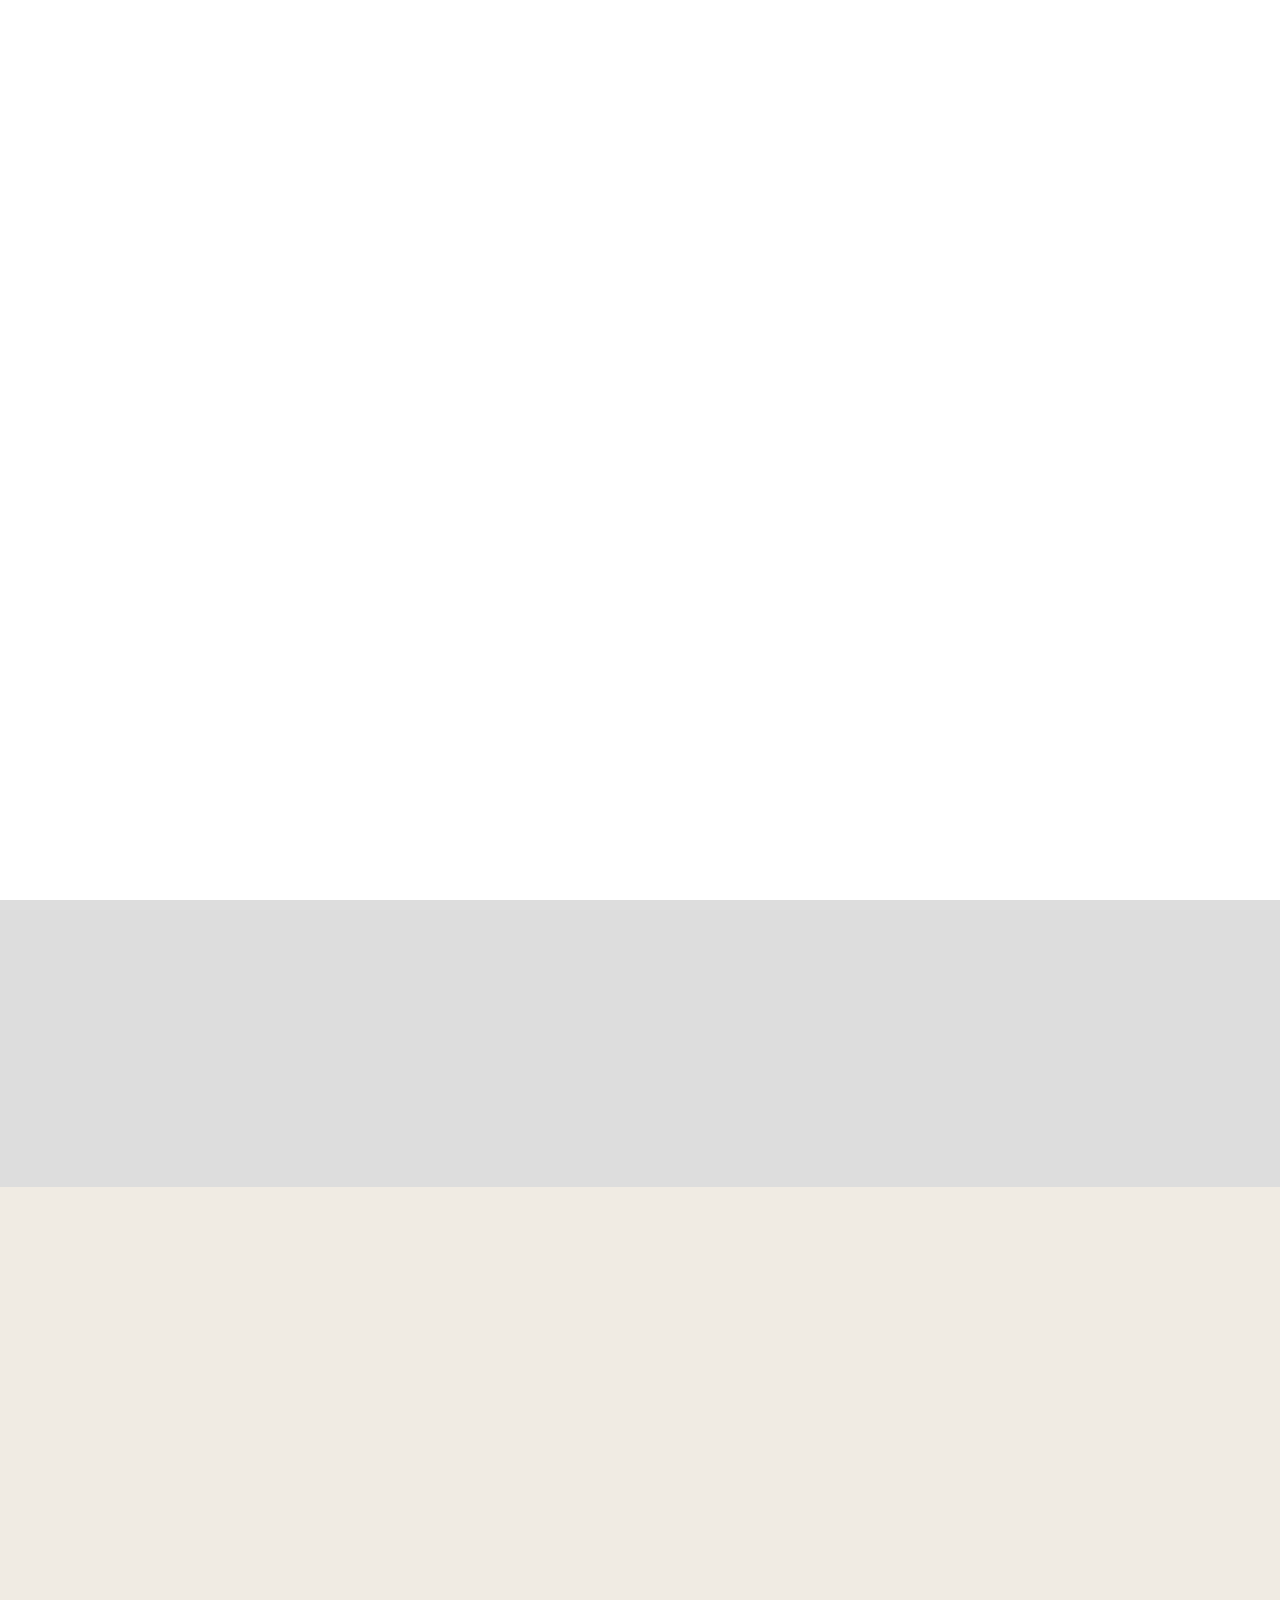
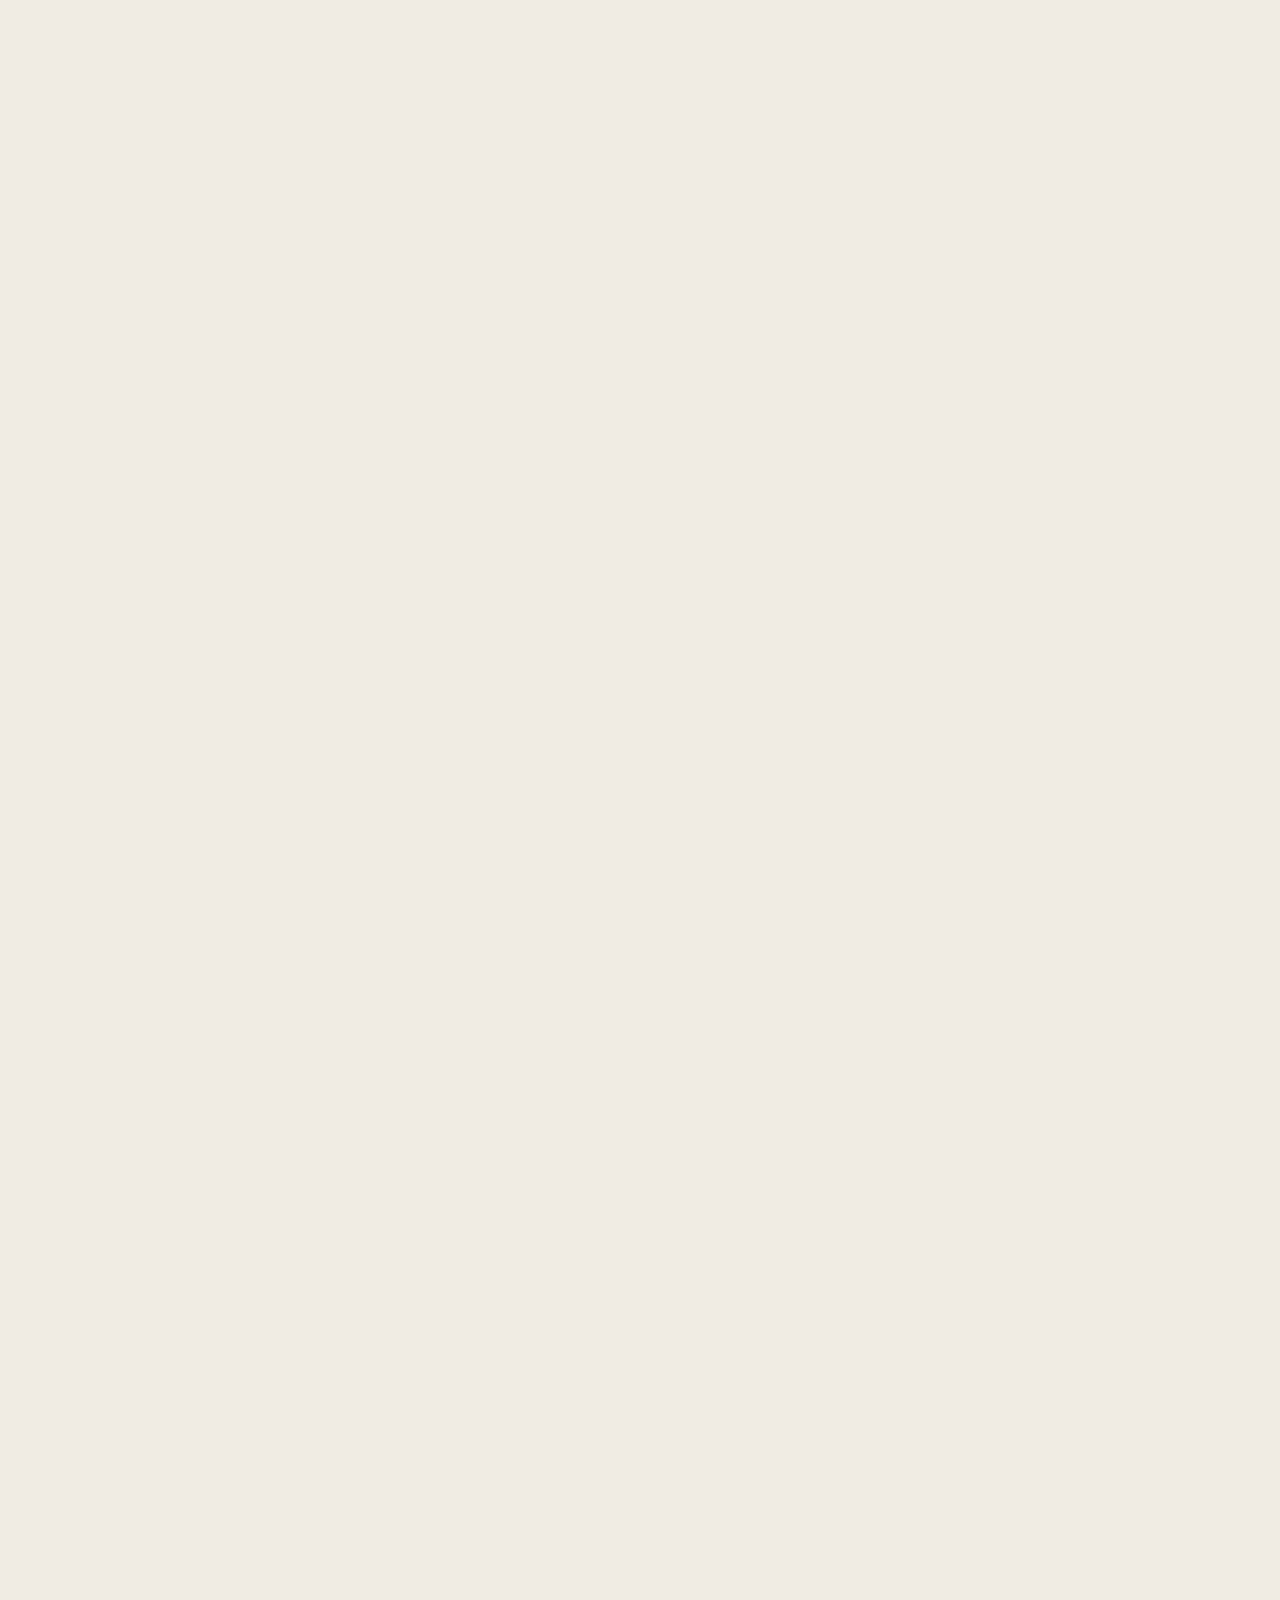
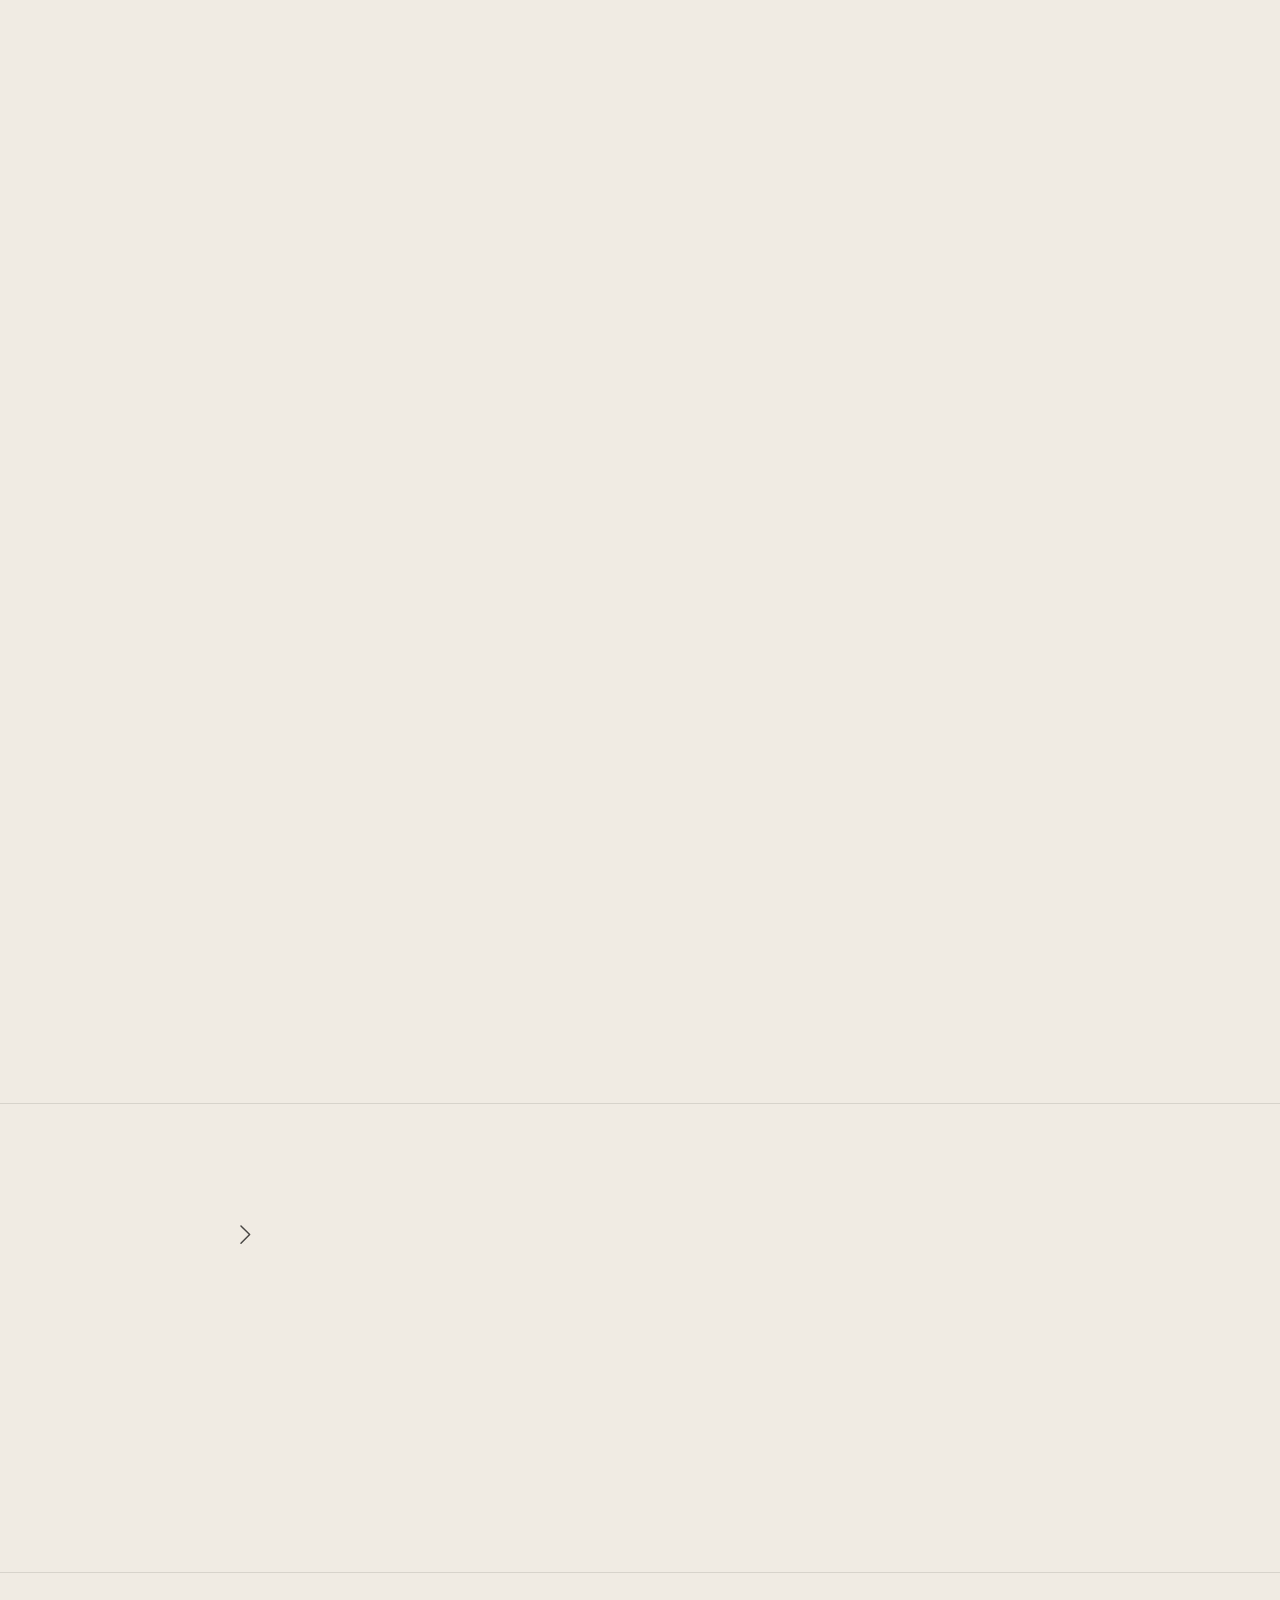
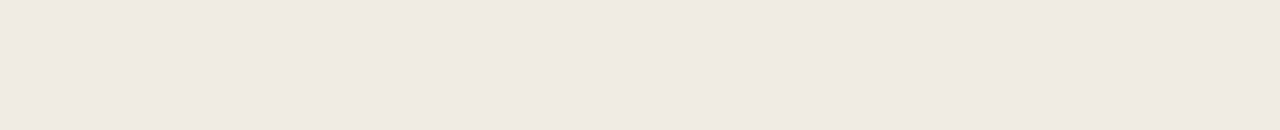
<file: blog-single.html>
<!doctype html>
<html lang="en-US">
<head>

  <title>Luique - Personal Portfolio HTML Template</title>
  <meta http-equiv="Content-Type" content="text/html; charset=utf-8">
  <meta http-equiv="X-UA-Compatible" content="IE=edge">
  <meta name="viewport" content="width=device-width, initial-scale=1">
  <meta name="HandheldFriendly" content="true">
  <meta name="author" content="bslthemes" >

  <!-- Fonts -->
  <link rel="stylesheet" href="https://fonts.googleapis.com/css?family=Jost%3A0%2C100%3B0%2C200%3B0%2C300%3B0%2C400%3B0%2C500%3B0%2C600%3B0%2C700%3B0%2C800%3B0%2C900%3B1%2C100%3B1%2C200%3B1%2C300%3B1%2C400%3B1%2C500%3B1%2C600%3B1%2C700%3B1%2C800%3B1%2C900%7CCaveat%3A400%3B500%3B600%3B700&#038;display=swap" type="text/css" media="all" >
  <link rel="stylesheet" href="https://fonts.googleapis.com/css?family=Roboto%3A100%2C100italic%2C200%2C200italic%2C300%2C300italic%2C400%2C400italic%2C500%2C500italic%2C600%2C600italic%2C700%2C700italic%2C800%2C800italic%2C900%2C900italic%7CRoboto+Slab%3A100%2C100italic%2C200%2C200italic%2C300%2C300italic%2C400%2C400italic%2C500%2C500italic%2C600%2C600italic%2C700%2C700italic%2C800%2C800italic%2C900%2C900italic&#038;display=auto" type="text/css" media="all" >

  <!-- CSS STYLES -->
  <link rel="stylesheet" href="assets/css/vendors/bootstrap.css" type="text/css" media="all" >
  <link rel="stylesheet" href="assets/fonts/font-awesome/css/font-awesome.css" type="text/css" media="all" >
  <link rel="stylesheet" href="assets/css/vendors/magnific-popup.css" type="text/css" media="all" >
  <link rel="stylesheet" href="assets/css/vendors/splitting.css" type="text/css" media="all" >
  <link rel="stylesheet" href="assets/css/vendors/swiper.css" type="text/css" media="all" >
  <link rel="stylesheet" href="assets/css/vendors/animate.css" type="text/css" media="all" >
  <link rel="stylesheet" href="assets/css/style.css" type="text/css" media="all" >
  <link rel="stylesheet" href="assets/css/dark.css" type="text/css" media="all" >

  <!-- Favicon -->
	<link rel="shortcut icon" href="favicon.ico" type="image/x-icon">
	<link rel="icon" href="favicon.ico" type="image/x-icon">

</head>

<body class="light-skin">
	<div class="container-page">

		<!-- Preloader -->
		<div class="preloader">
			<div class="centrize full-width">
				<div class="vertical-center">
					<div class="spinner-logo">
						<img src="assets/images/ste.png" alt="Aswin" >
						<div class="spinner-dot"></div>
						<div class="spinner spinner-line"></div>
					</div>
				</div>
			</div>
		</div>

		<!-- Header -->
		<header class="header">
			<div class="header__builder">
        <div class="row">
          <div class="col-xs-4 col-sm-4 col-md-4 col-lg-4">

            <!-- logo -->
            <div class="logo">
              <a href="index.html">
                <img width="228" height="38" src="assets/images/logo2.png" alt="" >
              </a>
            </div>

          </div>
          <div class="col-xs-8 col-sm-8 col-md-8 col-lg-8 align-right">

						<!-- switcher btn -->
						<a href="#" class="switcher-btn">
							<span class="sw-before">
								<svg xmlns="http://www.w3.org/2000/svg" width="23" height="23" viewBox="0 0 23 23">
									<path id="Dark_Theme" data-name="Dark Theme" fill="#000" d="M1759.46,111.076a0.819,0.819,0,0,0-.68.147,8.553,8.553,0,0,1-2.62,1.537,8.167,8.167,0,0,1-2.96.531,8.655,8.655,0,0,1-8.65-8.682,9.247,9.247,0,0,1,.47-2.864,8.038,8.038,0,0,1,1.42-2.54,0.764,0.764,0,0,0-.12-1.063,0.813,0.813,0,0,0-.68-0.148,11.856,11.856,0,0,0-6.23,4.193,11.724,11.724,0,0,0,1,15.387,11.63,11.63,0,0,0,19.55-5.553A0.707,0.707,0,0,0,1759.46,111.076Zm-4.5,6.172a10.137,10.137,0,0,1-14.29-14.145,10.245,10.245,0,0,1,3.38-2.836c-0.14.327-.29,0.651-0.41,1.006a9.908,9.908,0,0,0-.56,3.365,10.162,10.162,0,0,0,10.15,10.189,9.776,9.776,0,0,0,3.49-.62,11.659,11.659,0,0,0,1.12-.473A10.858,10.858,0,0,1,1754.96,117.248Z" transform="translate(-1737 -98)" />
								</svg>
							</span>
							<span class="sw-after">
								<svg xmlns="http://www.w3.org/2000/svg" width="22.22" height="22.313" viewBox="0 0 22.22 22.313">
									<path id="Light_Theme" data-name="Light Theme" fill="#fff" d="M1752.49,105.511a5.589,5.589,0,0,0-3.94-1.655,5.466,5.466,0,0,0-3.94,1.655,5.61,5.61,0,0,0,3.94,9.566,5.473,5.473,0,0,0,3.94-1.653,5.643,5.643,0,0,0,1.65-3.957A5.516,5.516,0,0,0,1752.49,105.511Zm-1.06,6.85a4.1,4.1,0,0,1-5.76,0,4.164,4.164,0,0,1,0-5.788A4.083,4.083,0,0,1,1751.43,112.361Zm7.47-3.662h-2.27a0.768,0.768,0,0,0,0,1.536h2.27A0.768,0.768,0,0,0,1758.9,108.7Zm-10.35,8.12a0.777,0.777,0,0,0-.76.769v2.274a0.777,0.777,0,0,0,.76.767,0.786,0.786,0,0,0,.77-0.767v-2.274A0.786,0.786,0,0,0,1748.55,116.819Zm7.85-.531-1.62-1.624a0.745,0.745,0,0,0-1.06,0,0.758,0.758,0,0,0,0,1.063l1.62,1.625a0.747,0.747,0,0,0,1.06,0A0.759,0.759,0,0,0,1756.4,116.288ZM1748.55,98.3a0.777,0.777,0,0,0-.76.768v2.273a0.778,0.778,0,0,0,.76.768,0.787,0.787,0,0,0,.77-0.768V99.073A0.786,0.786,0,0,0,1748.55,98.3Zm7.88,3.278a0.744,0.744,0,0,0-1.06,0l-1.62,1.624a0.758,0.758,0,0,0,0,1.063,0.745,0.745,0,0,0,1.06,0l1.62-1.624A0.758,0.758,0,0,0,1756.43,101.583Zm-15.96,7.116h-2.26a0.78,0.78,0,0,0-.77.768,0.76,0.76,0,0,0,.77.768h2.26A0.768,0.768,0,0,0,1740.47,108.7Zm2.88,5.965a0.745,0.745,0,0,0-1.06,0l-1.62,1.624a0.759,0.759,0,0,0,0,1.064,0.747,0.747,0,0,0,1.06,0l1.62-1.625A0.758,0.758,0,0,0,1743.35,114.664Zm0-11.457-1.62-1.624a0.744,0.744,0,0,0-1.06,0,0.758,0.758,0,0,0,0,1.063l1.62,1.624a0.745,0.745,0,0,0,1.06,0A0.758,0.758,0,0,0,1743.35,103.207Z" transform="translate(-1737.44 -98.313)" />
								</svg>
							</span>
						</a>

						<!-- menu btn -->
						<a href="#" class="menu-btn">
							<span></span>
							<span></span>
						</a>

						<!-- Menu Full Overlay -->
						<div class="menu-full-overlay">
							<div class="menu-full-container">
								<div class="container">
									<div class="row">
										<div class="col-xs-12 col-sm-12 col-md-12 col-lg-12">

											<!-- menu full -->
											<div class="menu-full">
												<ul class="menu-full">
													<li class="menu-item">
														<a class="splitting-text-anim-2" data-splitting="chars" href="index.html">Home</a>
													</li>
													<li class="menu-item">
														<a class="splitting-text-anim-2" data-splitting="chars" href="#services-section">Services</a>
													</li>
													<li class="menu-item">
														<a class="splitting-text-anim-2" data-splitting="chars" href="#skills-section">Skills</a>
													</li>
													<li class="menu-item">
														<a class="splitting-text-anim-2" data-splitting="chars" href="#works-section">Works</a>
													</li>
													<li class="menu-item">
														<a class="splitting-text-anim-2" data-splitting="chars" href="#resume-section">Resume</a>
													</li>
													<li class="menu-item">
														<a class="splitting-text-anim-2" data-splitting="chars" href="#testimonials-section">Testimonials</a>
													</li>
													<li class="menu-item">
														<a class="splitting-text-anim-2" data-splitting="chars" href="#pricing-section">Pricing</a>
													</li>
													<li class="menu-item">
														<a class="splitting-text-anim-2" data-splitting="chars" href="#blog-section">Blog</a>
													</li>
													<li class="menu-item">
														<a class="splitting-text-anim-2" data-splitting="chars" href="#contact-section">Contact</a>
													</li>
													<li class="menu-item menu-item-has-children has-children">
														<a class="splitting-text-anim-2" data-splitting="chars">Pages</a>
														<ul class="sub-menu">
															<li class="menu-item">
																<a class="splitting-text-anim-1" data-splitting="chars" href="works-list.html">Works (List)</a>
															</li>
															<li class="menu-item">
																<a class="splitting-text-anim-1" data-splitting="chars" href="works.html">Works (Grid)</a>
															</li>
															<li class="menu-item">
																<a class="splitting-text-anim-1" data-splitting="chars" href="work-single.html">Work Single Page</a>
															</li>
															<li class="menu-item">
																<a class=" splitting-text-anim-1" data-splitting="chars" href="blog.html">Blog</a>
															</li>
															<li class="menu-item">
																<a class="splitting-text-anim-1" data-splitting="chars" href="blog-single.html">Single Post</a>
															</li>
														</ul>
													</li>
												</ul>
											</div>

											<!-- social -->
											<div class="menu-social-links">
												<a href="http://dribbble.com" target="blank" class="scrolla-element-anim-1" title="dribbble">
													<i class="fab fa-dribbble"></i>
												</a>
												<a href="http://twitter.com" target="blank" class="scrolla-element-anim-1" title="twitter">
													<i class="fab fa-twitter"></i>
												</a>
												<a href="http://behance.com" target="blank" class="scrolla-element-anim-1" title="behance">
													<i class="fab fa-behance"></i>
												</a>
											</div>

											<div class="v-line-block"><span></span></div>

										</div>
									</div>
								</div>
							</div>
							<div class="menu-overlay"></div>
						</div>

          </div>
        </div>
      </div>
    </header>

		<!-- Wrapper -->
		<div class="wrapper">

      <!-- Section Started Heading -->
      <section class="section section-inner started-heading">
      	<div class="container">

  				<!-- Heading -->
					<div class="m-titles align-center">
            <div class="m-category scrolla-element-anim-1 scroll-animate" data-animate="active">
              <a href="blog.html">Branding</a>, <a href="blog.html">UI Design</a> / October 31, 2022 / by admin
            </div>
            <h1 class="m-title scrolla-element-anim-1 scroll-animate" data-animate="active">
              The Main Thing For The Designer
            </h1>
					</div>

      	</div>
      </section>

      <!-- Single Post Image -->
      <div class="section section-inner m-image-large">
        <div class="container">
          <div class="v-line-right v-line-top"><div class="v-line-block"><span></span></div></div>
        </div>
        <div class="image">
          <div class="img scrolla-element-anim-1 scroll-animate" data-animate="active" style="background-image: url(assets/images/single7.jpg);"></div>
        </div>
      </div>

      <!-- Section - Blog -->
			<section class="section section-inner m-archive">
        <div class="container">

          <div class="row">
            <div class="col-xs-12 col-sm-12 col-md-12 col-lg-10 offset-1">

              <!-- content -->
              <div class="description">
                <div class="post-content scrolla-element-anim-1 scroll-animate" data-animate="active">
                  <p>Vivamus interdum suscipit lacus. Nunc ultrices accumsan mattis. Aliquam vel sem vel velit efficitur malesuada. Donec arcu lacus, ornare eget ligula vel, commodo luctus felis. Ut dignissim sapien sit amet molestie rutrum. Orci varius natoque penatibus et magnis dis parturient montes, nascetur ridiculus mus. Pellentesque in porta dolor, a suscipit risus. Lorem ipsum dolor sit amet, consectetur adipiscing elit. Cras ac arcu in lorem rhoncus ullamcorper. Ut at nulla ut libero mollis viverra sed vitae purus.</p>
                  <p>Nam dui mauris, congue vel nisi in, tempus gravida enim. Nulla et tristique orci. Pellentesque lectus sapien, maximus id gravida sit amet, tristique non eros. Etiam aliquet, sem vitae sagittis convallis, ante sapien tincidunt nisl, eget dapibus tortor velit quis ex. Proin et condimentum est, sed pretium ex. Mauris posuere est metus, vitae commodo sem posuere eget. Praesent maximus augue rutrum, consequat magna id, facilisis lorem. Quisque molestie, turpis ac interdum gravida</p>
                  <blockquote>
                    <p>Photography is the story I fail to put into words get ligula vel, commodo luctus felis. Ut dignissim sapien sit amet molestie rutr</p>
                    <p><cite>&#8211; Destin Sparks</cite></p>
                  </blockquote>
                  <p><br></p>
                  <h3>Aliquam vel sem vel vellesuada</h3>
                  <p>Vivamus interdum suscipit lacus. Nunc ultrices accumsan mattis. Aliquam vel sem vel velit efficitur malesuada. Donec arcu lacus, ornare eget ligula vel, commodo luctus felis. Ut dignissim sapien sit amet molestie rutrum. Orci varius natoque penatibus et magnis dis parturient montes, nascetur ridiculus mus. Pellentesque in porta dolor, a suscipit risus. Lorem ipsum dolor sit amet, consectetur adipiscing elit. Cras ac arcu in lorem rhoncus ullamcorper. Ut at nulla ut libero mollis viverra sed vitae purus.</p>
                  <ul class="gallery gallery-columns-2">
                    <li class="gallery-item">
                      <figure>
                        <img src="assets/images/blog8.jpg" alt="" >
                      </figure>
                    </li>
                    <li class="gallery-item">
                      <figure>
                        <img src="assets/images/blog6.jpg" alt="" >
                      </figure>
                    </li>
                  </ul>
                  <p>Nam dui mauris, congue vel nisi in, tempus gravida enim. Nulla et tristique orci. Pellentesque lectus sapien, maximus id gravida sit amet, tristique non eros. Etiam aliquet, sem vitae sagittis convallis, ante sapien tincidunt nisl, eget dapibus tortor velit quis ex. Proin et condimentum est, sed pretium ex. Mauris posuere est metus, vitae commodo sem posuere eget. Praesent maximus augue rutrum, consequat magna id, facilisis lorem. Quisque molestie, turpis ac interdum gravida</p>
                  <ul>
                    <li>Donec arcu lacus, ornare eget ligula vel, commodo luctus felis.</li>
                    <li>Ut dignissim sapien sit amet molestie rutrum.</li>
                    <li>Orci varius natoque penatibus et magnis dis parturient montes.</li>
                    <li>Ut at nulla ut libero mollis viverra sed vitae purus.</li>
                  </ul>
                  <p>Nam dui mauris, congue vel nisi in, tempus gravida enim. Nulla et tristique orci. Pellentesque lectus sapien, maximus id gravida sit amet, tristique non eros. Etiam aliquet, sem vitae sagittis convallis, ante sapien tincidunt nisl, eget dapibus tortor velit quis ex.</p>

                  <span class="tags-links">
                    <span>Tags:</span>
                    <a href="#">Design</a>
                    <a href="#">HTML</a>
                    <a href="#">UX</a>
                    <a href="#">WordPress</a>
                  </span>
                </div>
              </div>

              <!-- Comments -->
              <div class="comments-post scrolla-element-anim-1 scroll-animate" data-animate="active">
                <div class="section__comments">

                  <div class="m-titles">
                    <div class="m-title align-left">2 Comments</div>
                  </div>

                  <ul class="comments">
                    <li class="comment comment-item">
                      <div class="comment comment-box">
                        <img src="assets/images/avatar.png" class="avatar" alt="" >
                        <div class="comment-box__body">
                          <div class="content-caption post-content description">
                            <h5 class="comment-box__details">Robert Brown <span>December 9, 2021</span></h5>
                            <p>Nam dui mauris, congue vel nisi in, tempus gravida enim. Nulla et tristique orci. Pellentesque lectus sapien, maximus id gravida sit amet, tristique non eros. Etiam aliquet, sem vitae sagittis convallis, ante sapien tincidunt nisl, eget dapibus tortor velit quis ex.</p>
                          </div>
                        </div>
                        <div class="comment-footer">
                          <a class="comment-reply-link" href="#">Reply</a>
                        </div>
                      </div>
                    </li>
                    <li class="comment comment-item">
                      <div class="comment comment-box">
                        <img src="assets/images/avatar.png" class="avatar" alt="" >
                        <div class="comment-box__body">
                          <div class="content-caption post-content description">
                            <h5 class="comment-box__details">Ryan Berg <span>December 9, 2021</span></h5>
                            <p>Proin et condimentum est, sed pretium ex. Mauris posuere est metus, vitae commodo sem posuere eget.</p>
                          </div>
                        </div>
                        <div class="comment-footer">
                          <a class="comment-reply-link" href="#">Reply</a>
                        </div>
                      </div>
                    </li>
                  </ul>

                  <div class="form-comment">
                    <div class="comment-respond">
                      <div class="m-titles">
                        <div class="m-title align-left">Leave a comment</div>
                      </div>
                      <form method="post" class="comment-form">
                        <div class="group-row">
                          <div class="group">
                            <textarea class="textarea" name="comment" rows="3" placeholder="Comment"></textarea>
                          </div>
                        </div>
                        <div class="group-row">
                          <div class="group">
                            <input type="text" name="author" class="input" placeholder="Name" >
                          </div>
                          <div class="group">
                            <input type="text" name="email" class="input" placeholder="Email" >
                          </div>
                        </div>
                        <div class="group-row">
                          <div class="group">
                            <button type="submit" name="submit" class="btn">Submit</button>
                          </div>
                        </div>
                      </form>
                    </div>
                  </div>

                </div>
              </div>

            </div>
          </div>

          <div class="v-line-left v-line-top"><div class="v-line-block"><span></span></div></div>

        </div>
      </section>

      <!-- Section Navigation -->
      <div class="section section-inner m-page-navigation">
      	<div class="container">
      		<div class="row">
      			<div class="col-xs-12 col-sm-12 col-md-12 col-lg-10 offset-1">

      				<div class="h-titles h-navs">
      					<a href="blog-single.html">
      						<span class="nav-arrow splitting-text-anim-1 scroll-animate" data-splitting="chars" data-animate="active">
      							Next Article
                  </span>
      						<span class="h-title splitting-text-anim-2 scroll-animate" data-splitting="chars" data-animate="active">
      							Follow Your Own Design Process
                  </span>
      					</a>
      				</div>

      			</div>
      		</div>
      	</div>
      </div>

		</div>

		<!-- Footer -->
		<div class="footer">
			<div class="footer__builder">
        <div class="container">
          <div class="row">
            <div class="col-xs-12 col-sm-12 col-md-4 col-lg-4">

              <div class="social-links scrolla-element-anim-1 scroll-animate" data-animate="active">
                <a target="_blank" rel="nofollow" href="http://twitter.com">
                  <i aria-hidden="true" class="fab fa-twitter"></i>
                </a>
                <a target="_blank" rel="nofollow" href="http://dribble.com">
                  <i aria-hidden="true" class="fab fa-dribbble"></i>
                </a>
                <a target="_blank" rel="nofollow" href="http://behance.com">
                  <i aria-hidden="true" class="fab fa-behance"></i>
                </a>
              </div>

            </div>
            <div class="col-xs-12 col-sm-12 col-md-4 col-lg-4">

              <div class="copyright-text align-center scrolla-element-anim-1 scroll-animate" data-animate="active">
                © 2022 <strong>Luique</strong>. All rights reserved
              </div>

            </div>
            <div class="col-xs-12 col-sm-12 col-md-4 col-lg-4">

              <div class="copyright-text align-right scrolla-element-anim-1 scroll-animate" data-animate="active">
                Developed by <strong>bslthemes</strong>
              </div>

            </div>
          </div>
        </div>
			</div>
		</div>

	</div>

	<!-- cursor -->
	<div class="cursor"></div>

  <script src="assets/js/jquery.min.js"></script>
  <script src="assets/js/jquery.validate.min.js"></script>
  <script src="assets/js/bootstrap.js"></script>
  <script src="assets/js/swiper.js"></script>
  <script src="assets/js/splitting.js"></script>
  <script src="assets/js/jarallax.min.js"></script>
  <script src="assets/js/magnific-popup.js"></script>
  <script src="assets/js/imagesloaded.pkgd.js"></script>
  <script src="assets/js/isotope.pkgd.js"></script>
  <script src="assets/js/jquery.scrolla.js"></script>
  <script src="assets/js/skrollr.js"></script>
  <script src="assets/js/jquery.cookie.js"></script>
  <script src="assets/js/typed.js"></script>
  <script src="assets/js/common.js"></script>

</body>
</html>
</file>
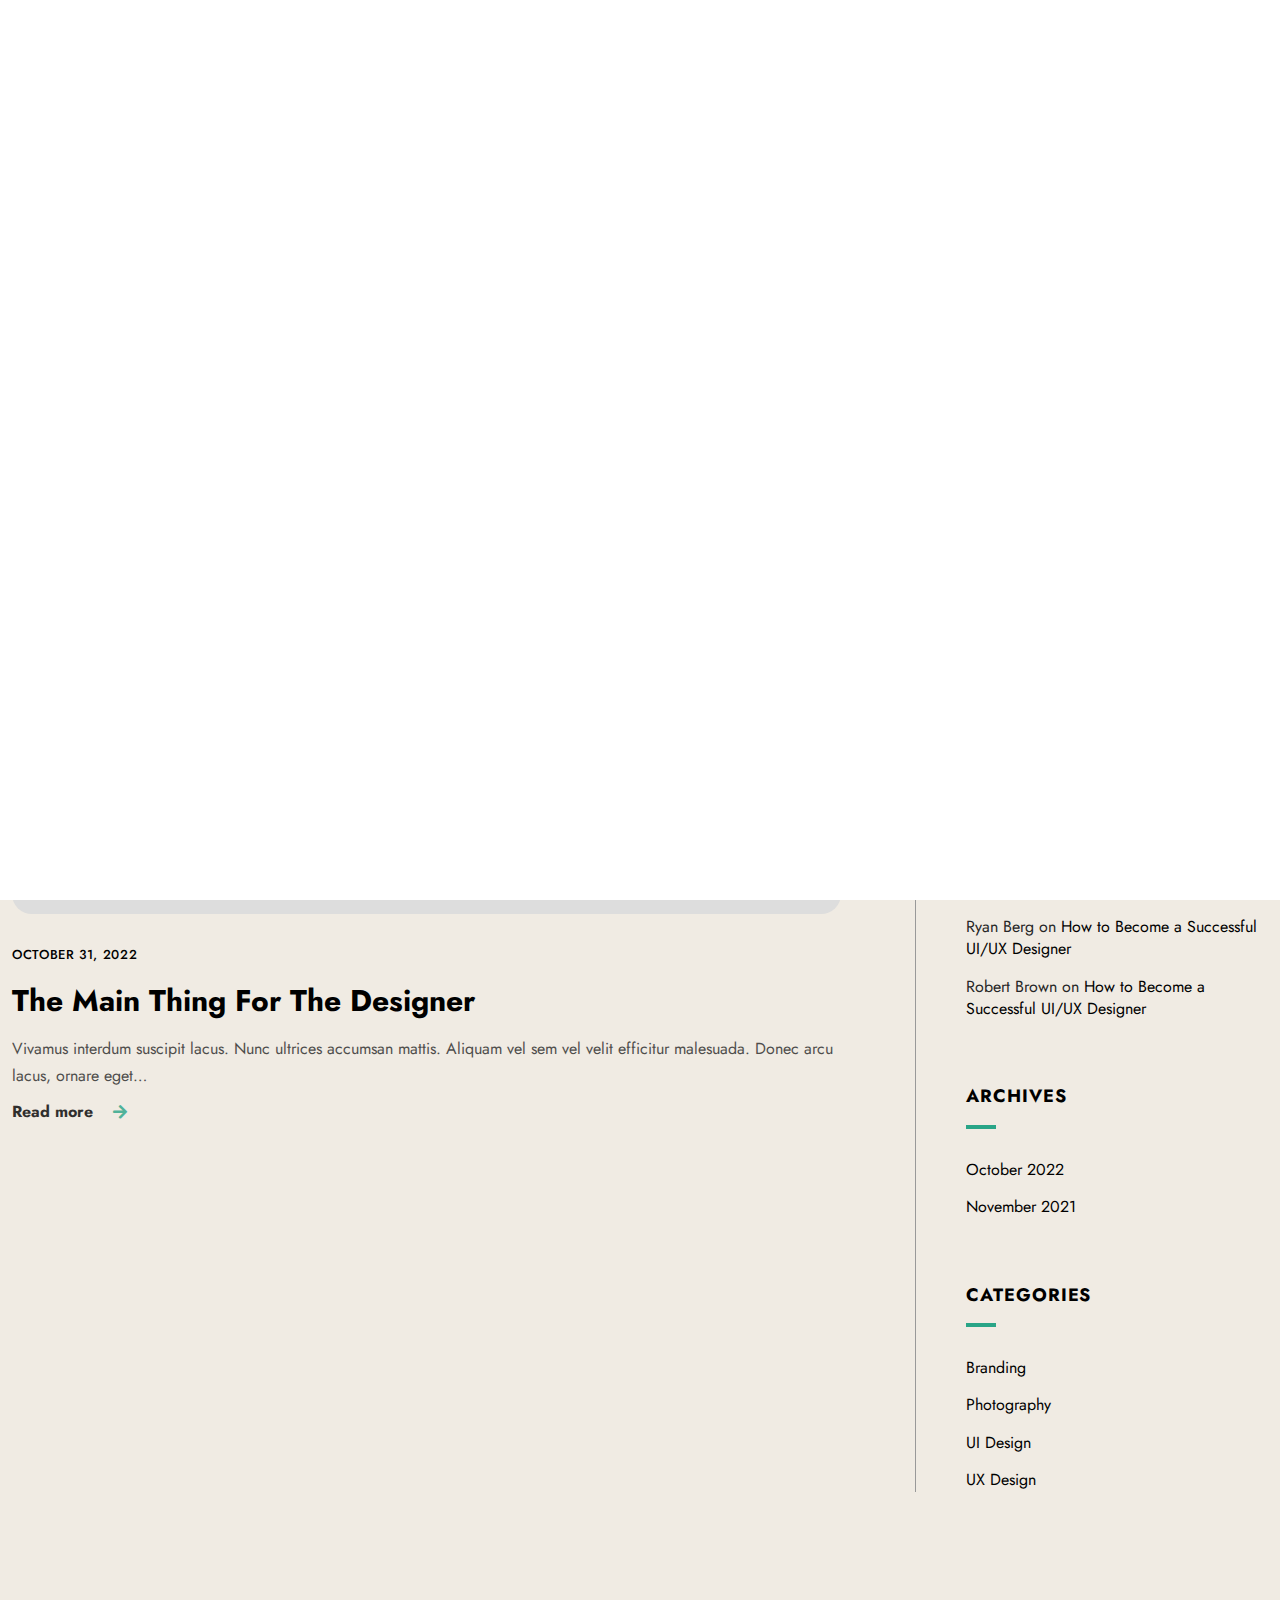
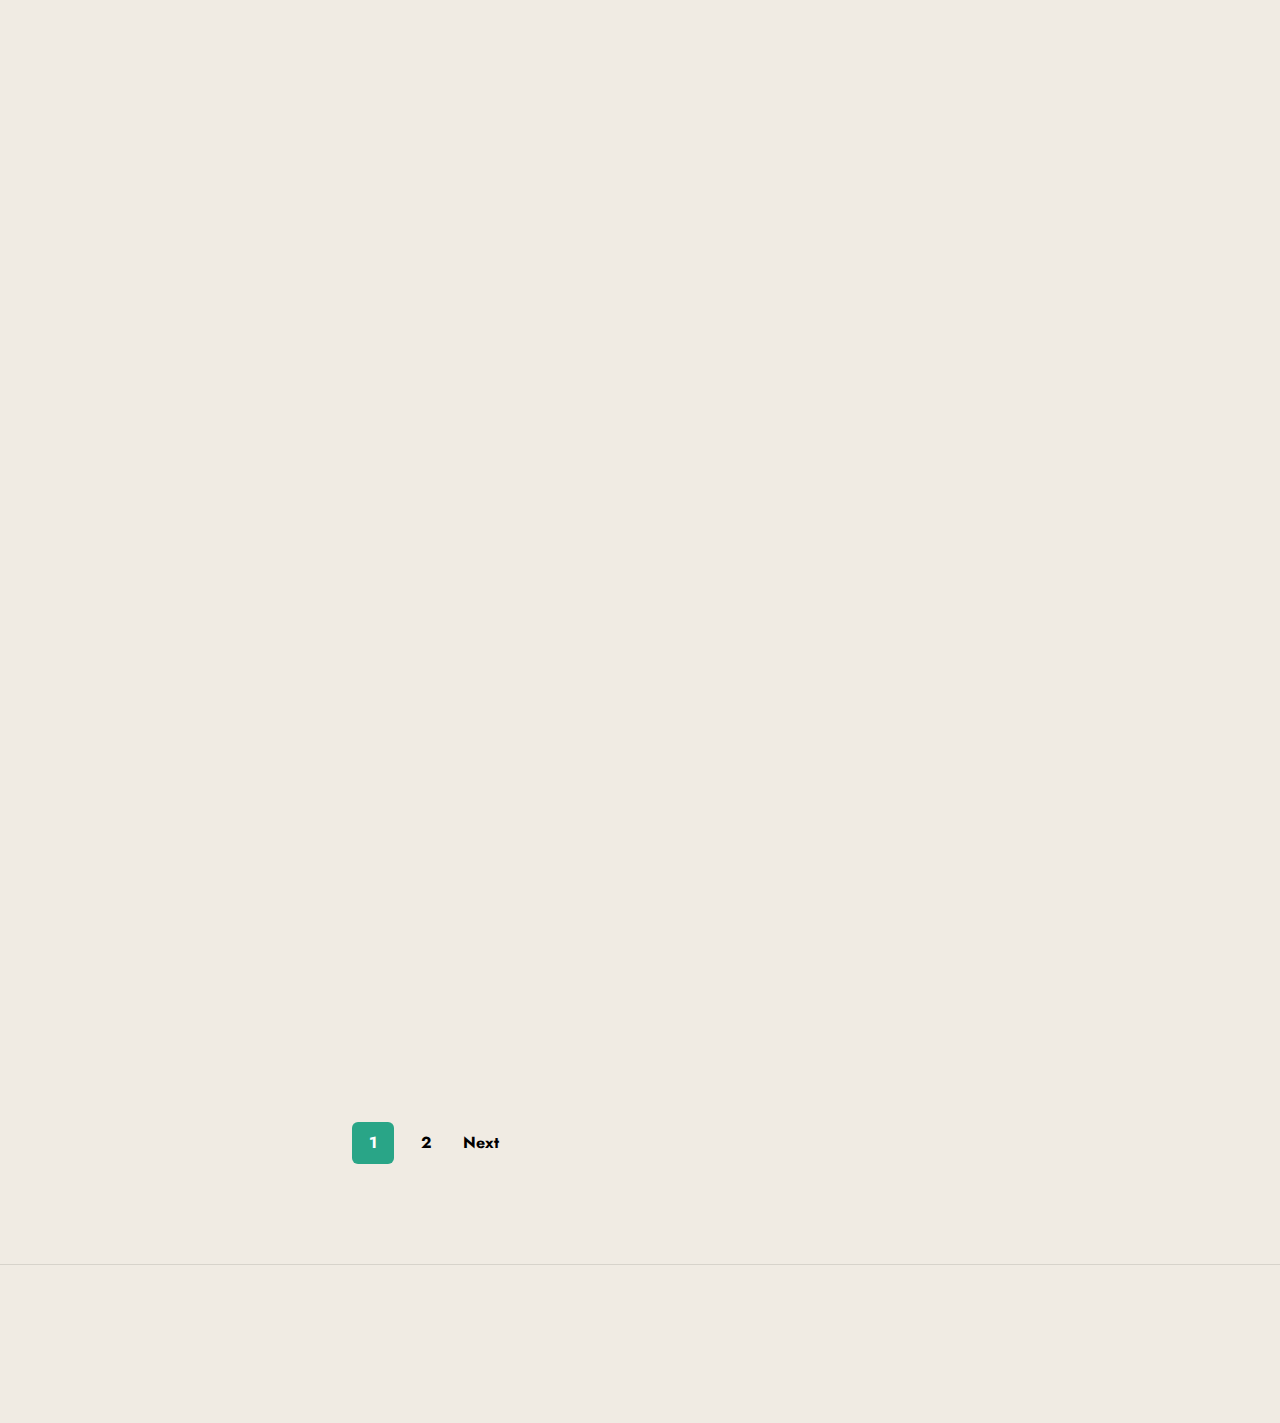
<file: blog.html>
<!doctype html>
<html lang="en-US">
<head>

  <title>Luique - Personal Portfolio HTML Template</title>
  <meta http-equiv="Content-Type" content="text/html; charset=utf-8">
  <meta http-equiv="X-UA-Compatible" content="IE=edge">
  <meta name="viewport" content="width=device-width, initial-scale=1">
  <meta name="HandheldFriendly" content="true">
  <meta name="author" content="bslthemes" >

  <!-- Fonts -->
  <link rel="stylesheet" href="https://fonts.googleapis.com/css?family=Jost%3A0%2C100%3B0%2C200%3B0%2C300%3B0%2C400%3B0%2C500%3B0%2C600%3B0%2C700%3B0%2C800%3B0%2C900%3B1%2C100%3B1%2C200%3B1%2C300%3B1%2C400%3B1%2C500%3B1%2C600%3B1%2C700%3B1%2C800%3B1%2C900%7CCaveat%3A400%3B500%3B600%3B700&#038;display=swap" type="text/css" media="all" >
  <link rel="stylesheet" href="https://fonts.googleapis.com/css?family=Roboto%3A100%2C100italic%2C200%2C200italic%2C300%2C300italic%2C400%2C400italic%2C500%2C500italic%2C600%2C600italic%2C700%2C700italic%2C800%2C800italic%2C900%2C900italic%7CRoboto+Slab%3A100%2C100italic%2C200%2C200italic%2C300%2C300italic%2C400%2C400italic%2C500%2C500italic%2C600%2C600italic%2C700%2C700italic%2C800%2C800italic%2C900%2C900italic&#038;display=auto" type="text/css" media="all" >

  <!-- CSS STYLES -->
  <link rel="stylesheet" href="assets/css/vendors/bootstrap.css" type="text/css" media="all" >
  <link rel="stylesheet" href="assets/fonts/font-awesome/css/font-awesome.css" type="text/css" media="all" >
  <link rel="stylesheet" href="assets/css/vendors/magnific-popup.css" type="text/css" media="all" >
  <link rel="stylesheet" href="assets/css/vendors/splitting.css" type="text/css" media="all" >
  <link rel="stylesheet" href="assets/css/vendors/swiper.css" type="text/css" media="all" >
  <link rel="stylesheet" href="assets/css/vendors/animate.css" type="text/css" media="all" >
  <link rel="stylesheet" href="assets/css/style.css" type="text/css" media="all" >
  <link rel="stylesheet" href="assets/css/dark.css" type="text/css" media="all" >

  <!-- Favicon -->
	<link rel="shortcut icon" href="favicon.ico" type="image/x-icon">
	<link rel="icon" href="favicon.ico" type="image/x-icon">

</head>

<body class="light-skin">
	<div class="container-page">

		<!-- Preloader -->
		<div class="preloader">
			<div class="centrize full-width">
				<div class="vertical-center">
					<div class="spinner-logo">
						<img src="assets/images/ste.png" alt="Aswin" >
						<div class="spinner-dot"></div>
						<div class="spinner spinner-line"></div>
					</div>
				</div>
			</div>
		</div>

		<!-- Header -->
		<header class="header">
			<div class="header__builder">
        <div class="row">
          <div class="col-xs-4 col-sm-4 col-md-4 col-lg-4">

            <!-- logo -->
            <div class="logo">
              <a href="index.html">
                <img width="228" height="38" src="assets/images/logo2.png" alt="" >
              </a>
            </div>

          </div>
          <div class="col-xs-8 col-sm-8 col-md-8 col-lg-8 align-right">

						<!-- switcher btn -->
						<a href="#" class="switcher-btn">
							<span class="sw-before">
								<svg xmlns="http://www.w3.org/2000/svg" width="23" height="23" viewBox="0 0 23 23">
									<path id="Dark_Theme" data-name="Dark Theme" fill="#000" d="M1759.46,111.076a0.819,0.819,0,0,0-.68.147,8.553,8.553,0,0,1-2.62,1.537,8.167,8.167,0,0,1-2.96.531,8.655,8.655,0,0,1-8.65-8.682,9.247,9.247,0,0,1,.47-2.864,8.038,8.038,0,0,1,1.42-2.54,0.764,0.764,0,0,0-.12-1.063,0.813,0.813,0,0,0-.68-0.148,11.856,11.856,0,0,0-6.23,4.193,11.724,11.724,0,0,0,1,15.387,11.63,11.63,0,0,0,19.55-5.553A0.707,0.707,0,0,0,1759.46,111.076Zm-4.5,6.172a10.137,10.137,0,0,1-14.29-14.145,10.245,10.245,0,0,1,3.38-2.836c-0.14.327-.29,0.651-0.41,1.006a9.908,9.908,0,0,0-.56,3.365,10.162,10.162,0,0,0,10.15,10.189,9.776,9.776,0,0,0,3.49-.62,11.659,11.659,0,0,0,1.12-.473A10.858,10.858,0,0,1,1754.96,117.248Z" transform="translate(-1737 -98)" />
								</svg>
							</span>
							<span class="sw-after">
								<svg xmlns="http://www.w3.org/2000/svg" width="22.22" height="22.313" viewBox="0 0 22.22 22.313">
									<path id="Light_Theme" data-name="Light Theme" fill="#fff" d="M1752.49,105.511a5.589,5.589,0,0,0-3.94-1.655,5.466,5.466,0,0,0-3.94,1.655,5.61,5.61,0,0,0,3.94,9.566,5.473,5.473,0,0,0,3.94-1.653,5.643,5.643,0,0,0,1.65-3.957A5.516,5.516,0,0,0,1752.49,105.511Zm-1.06,6.85a4.1,4.1,0,0,1-5.76,0,4.164,4.164,0,0,1,0-5.788A4.083,4.083,0,0,1,1751.43,112.361Zm7.47-3.662h-2.27a0.768,0.768,0,0,0,0,1.536h2.27A0.768,0.768,0,0,0,1758.9,108.7Zm-10.35,8.12a0.777,0.777,0,0,0-.76.769v2.274a0.777,0.777,0,0,0,.76.767,0.786,0.786,0,0,0,.77-0.767v-2.274A0.786,0.786,0,0,0,1748.55,116.819Zm7.85-.531-1.62-1.624a0.745,0.745,0,0,0-1.06,0,0.758,0.758,0,0,0,0,1.063l1.62,1.625a0.747,0.747,0,0,0,1.06,0A0.759,0.759,0,0,0,1756.4,116.288ZM1748.55,98.3a0.777,0.777,0,0,0-.76.768v2.273a0.778,0.778,0,0,0,.76.768,0.787,0.787,0,0,0,.77-0.768V99.073A0.786,0.786,0,0,0,1748.55,98.3Zm7.88,3.278a0.744,0.744,0,0,0-1.06,0l-1.62,1.624a0.758,0.758,0,0,0,0,1.063,0.745,0.745,0,0,0,1.06,0l1.62-1.624A0.758,0.758,0,0,0,1756.43,101.583Zm-15.96,7.116h-2.26a0.78,0.78,0,0,0-.77.768,0.76,0.76,0,0,0,.77.768h2.26A0.768,0.768,0,0,0,1740.47,108.7Zm2.88,5.965a0.745,0.745,0,0,0-1.06,0l-1.62,1.624a0.759,0.759,0,0,0,0,1.064,0.747,0.747,0,0,0,1.06,0l1.62-1.625A0.758,0.758,0,0,0,1743.35,114.664Zm0-11.457-1.62-1.624a0.744,0.744,0,0,0-1.06,0,0.758,0.758,0,0,0,0,1.063l1.62,1.624a0.745,0.745,0,0,0,1.06,0A0.758,0.758,0,0,0,1743.35,103.207Z" transform="translate(-1737.44 -98.313)" />
								</svg>
							</span>
						</a>

						<!-- menu btn -->
						<a href="#" class="menu-btn">
							<span></span>
							<span></span>
						</a>

						<!-- Menu Full Overlay -->
						<div class="menu-full-overlay">
							<div class="menu-full-container">
								<div class="container">
									<div class="row">
										<div class="col-xs-12 col-sm-12 col-md-12 col-lg-12">

											<!-- menu full -->
											<div class="menu-full">
												<ul class="menu-full">
													<li class="menu-item">
														<a class="splitting-text-anim-2" data-splitting="chars" href="index.html">Home</a>
													</li>
													<li class="menu-item">
														<a class="splitting-text-anim-2" data-splitting="chars" href="#services-section">Services</a>
													</li>
													<li class="menu-item">
														<a class="splitting-text-anim-2" data-splitting="chars" href="#skills-section">Skills</a>
													</li>
													<li class="menu-item">
														<a class="splitting-text-anim-2" data-splitting="chars" href="#works-section">Works</a>
													</li>
													<li class="menu-item">
														<a class="splitting-text-anim-2" data-splitting="chars" href="#resume-section">Resume</a>
													</li>
													<li class="menu-item">
														<a class="splitting-text-anim-2" data-splitting="chars" href="#testimonials-section">Testimonials</a>
													</li>
													<li class="menu-item">
														<a class="splitting-text-anim-2" data-splitting="chars" href="#pricing-section">Pricing</a>
													</li>
													<li class="menu-item">
														<a class="splitting-text-anim-2" data-splitting="chars" href="#blog-section">Blog</a>
													</li>
													<li class="menu-item">
														<a class="splitting-text-anim-2" data-splitting="chars" href="#contact-section">Contact</a>
													</li>
													<li class="menu-item menu-item-has-children has-children">
														<a class="splitting-text-anim-2" data-splitting="chars">Pages</a>
														<ul class="sub-menu">
															<li class="menu-item">
																<a class="splitting-text-anim-1" data-splitting="chars" href="works-list.html">Works (List)</a>
															</li>
															<li class="menu-item">
																<a class="splitting-text-anim-1" data-splitting="chars" href="works.html">Works (Grid)</a>
															</li>
															<li class="menu-item">
																<a class="splitting-text-anim-1" data-splitting="chars" href="work-single.html">Work Single Page</a>
															</li>
															<li class="menu-item">
																<a class=" splitting-text-anim-1" data-splitting="chars" href="blog.html">Blog</a>
															</li>
															<li class="menu-item">
																<a class="splitting-text-anim-1" data-splitting="chars" href="blog-single.html">Single Post</a>
															</li>
														</ul>
													</li>
												</ul>
											</div>

											<!-- social -->
											<div class="menu-social-links">
												<a href="http://dribbble.com" target="blank" class="scrolla-element-anim-1" title="dribbble">
													<i class="fab fa-dribbble"></i>
												</a>
												<a href="http://twitter.com" target="blank" class="scrolla-element-anim-1" title="twitter">
													<i class="fab fa-twitter"></i>
												</a>
												<a href="http://behance.com" target="blank" class="scrolla-element-anim-1" title="behance">
													<i class="fab fa-behance"></i>
												</a>
											</div>

											<div class="v-line-block"><span></span></div>

										</div>
									</div>
								</div>
							</div>
							<div class="menu-overlay"></div>
						</div>

          </div>
        </div>
      </div>
    </header>

		<!-- Wrapper -->
		<div class="wrapper">

      <!-- Section Started Heading -->
      <section class="section section-inner started-heading">
      	<div class="container">

  				<!-- Heading -->
          <div class="m-titles align-center">
            <h1 class="m-title splitting-text-anim-1 scroll-animate" data-splitting="words" data-animate="active">
              <span> Our Blogs </span>
            </h1>
            <div class="m-subtitle splitting-text-anim-1 scroll-animate" data-splitting="words" data-animate="active">
              <span> Recent Articles </span>
            </div>
          </div>

      	</div>
      </section>

      <!-- Section - Blog -->
			<div class="section section-inner m-archive">
        <div class="container">

          <div class="row">
            <div class="col-xs-12 col-sm-12 col-md-12 col-lg-8">

              <!-- Blog Items -->
              <div class="articles-container">

                <div class="archive-item scrolla-element-anim-1 scroll-animate" data-animate="active">
                  <div class="image">
                    <a href="blog-single.html">
                      <img src="assets/images/single7.jpg" alt="The Main Thing For The Designer" loading="lazy">
                    </a>
                  </div>
                  <div class="desc">
                    <div class="category lui-subtitle">
                      <span>October 31, 2022</span>
                    </div>
                    <h5 class="lui-title">
                      <a href="blog-single.html">The Main Thing For The Designer</a>
                    </h5>
                    <div class="lui-text">
                      <p>Vivamus interdum suscipit lacus. Nunc ultrices accumsan mattis. Aliquam vel sem vel velit efficitur malesuada. Donec arcu lacus, ornare eget&hellip; </p>
                      <div class="readmore">
                        <a href="blog-single.html" class="lnk">Read more</a>
                      </div>
                    </div>
                  </div>
                </div>

                <div class="archive-item scrolla-element-anim-1 scroll-animate" data-animate="active">
                  <div class="image">
                    <a href="blog-single.html">
                      <img src="assets/images/blog-4-scaled-1.jpg" alt="Follow Your Own Design Process" loading="lazy">
                    </a>
                  </div>
                  <div class="desc">
                    <div class="category lui-subtitle">
                      <span>October 31, 2022</span>
                    </div>
                    <h5 class="lui-title">
                      <a href="blog-single.html">Follow Your Own Design Process</a>
                    </h5>
                    <div class="lui-text">
                      <p>Vivamus interdum suscipit lacus. Nunc ultrices accumsan mattis. Aliquam vel sem vel velit efficitur malesuada. Donec arcu lacus, ornare eget&hellip; </p>
                      <div class="readmore">
                        <a href="blog-single.html" class="lnk">Read more</a>
                      </div>
                    </div>
                  </div>
                </div>

                <div class="archive-item scrolla-element-anim-1 scroll-animate" data-animate="active">
                  <div class="image">
                    <a href="blog-single.html">
                      <img src="assets/images/blog-2.jpg" alt="Usability Secrets to Create Better Interfaces" loading="lazy">
                    </a>
                  </div>
                  <div class="desc">
                    <div class="category lui-subtitle">
                      <span>November 28, 2021</span>
                    </div>
                    <h5 class="lui-title">
                      <a href="blog-single.html">Usability Secrets to Create Better Interfaces</a>
                    </h5>
                    <div class="lui-text">
                      <p>Vivamus interdum suscipit lacus. Nunc ultrices accumsan mattis. Aliquam vel sem vel velit efficitur malesuada. Donec arcu lacus, ornare eget&hellip; </p>
                      <div class="readmore">
                        <a href="blog-single.html" class="lnk">Read more</a>
                      </div>
                    </div>
                  </div>
                </div>

              </div>

              <div class="pager">
                <span class="page-numbers current">1</span>
                <a class="page-numbers" href="#">2</a>
                <a class="next page-numbers" href="#">Next</a>
              </div>

            </div>
            <div class="col-xs-12 col-sm-12 col-md-12 col-lg-4">

              <!-- sidebar -->
              <div class="col__sedebar scrolla-element-anim-1 scroll-animate" data-animate="active">
                <div class="content-sidebar">
                  <aside class="widget-area">

                    <div class="widget widget_block widget_search">
                      <form class="wp-block-search">
                        <div class="wp-block-search__inside-wrapper">
                          <input type="search" class="wp-block-search__input wp-block-search__input" value="">
                          <button type="submit" class="wp-block-search__button wp-element-button">Search</button>
                        </div>
                      </form>
                    </div>

                    <section class="widget widget_block">
                      <div class="wp-block-group">
                        <div class="wp-block-group__inner-container">
                          <h2>Recent Posts</h2>
                          <ul class="wp-block-latest-posts__list wp-block-latest-posts">
                            <li><a class="wp-block-latest-posts__post-title" href="blog-single.html">The Main Thing For The Designer</a></li>
                            <li><a class="wp-block-latest-posts__post-title" href="blog-single.html">Follow Your Own Design Process</a></li>
                            <li><a class="wp-block-latest-posts__post-title" href="blog-single.html">Usability Secrets to Create Better Interfaces</a></li>
                            <li><a class="wp-block-latest-posts__post-title" href="blog-single.html">Three Ways To Level Up Your Photography</a></li>
                            <li><a class="wp-block-latest-posts__post-title" href="blog-single.html">10 Useful Tips to Improve Your Skills</a></li>
                          </ul>
                        </div>
                      </div>
                    </section>

                    <section class="widget widget_block">
                      <div class="wp-block-group">
                        <div class="wp-block-group__inner-container">
                          <h2>Recent Comments</h2>
                          <ul class="wp-block-latest-comments">
                            <li class="wp-block-latest-comments__comment">
                              <span class="wp-block-latest-comments__comment-author">Ryan Berg</span> on <a class="wp-block-latest-comments__comment-link" href="blog-single.html">How to Become a Successful UI/UX Designer</a>
                            </li>
                            <li class="wp-block-latest-comments__comment">
                              <span class="wp-block-latest-comments__comment-author">Robert Brown</span> on <a class="wp-block-latest-comments__comment-link" href="blog-single.html">How to Become a Successful UI/UX Designer</a>
                            </li>
                          </ul>
                        </div>
                      </div>
                    </section>

                    <section class="widget widget_block">
                      <div class="wp-block-group">
                        <div class="wp-block-group__inner-container">
                          <h2>Archives</h2>
                          <ul class="wp-block-archives-list wp-block-archives">
                            <li><a href="blog-single.html">October 2022</a></li>
                            <li><a href="blog-single.html">November 2021</a></li>
                          </ul>
                        </div>
                      </div>
                    </section>

                    <section class="widget widget_block">
                      <div class="is-layout-flow wp-block-group">
                        <div class="wp-block-group__inner-container">
                          <h2>Categories</h2>
                          <ul class="wp-block-categories-list wp-block-categories">
                            <li class="cat-item cat-item-2"><a href="blog-single.html">Branding</a></li>
                            <li class="cat-item cat-item-3"><a href="blog-single.html">Photography</a></li>
                            <li class="cat-item cat-item-4"><a href="blog-single.html">UI Design</a></li>
                            <li class="cat-item cat-item-5"><a href="blog-single.html">UX Design</a></li>
                          </ul>
                        </div>
                      </div>
                    </section>

                  </aside>
                </div>
              </div>

            </div>
          </div>

          <div class="v-line-left v-line-top"><div class="v-line-block"><span></span></div></div>

        </div>
      </div>

		</div>

		<!-- Footer -->
		<div class="footer">
			<div class="footer__builder">
        <div class="container">
          <div class="row">
            <div class="col-xs-12 col-sm-12 col-md-4 col-lg-4">

              <div class="social-links scrolla-element-anim-1 scroll-animate" data-animate="active">
                <a target="_blank" rel="nofollow" href="http://twitter.com">
                  <i aria-hidden="true" class="fab fa-twitter"></i>
                </a>
                <a target="_blank" rel="nofollow" href="http://dribble.com">
                  <i aria-hidden="true" class="fab fa-dribbble"></i>
                </a>
                <a target="_blank" rel="nofollow" href="http://behance.com">
                  <i aria-hidden="true" class="fab fa-behance"></i>
                </a>
              </div>

            </div>
            <div class="col-xs-12 col-sm-12 col-md-4 col-lg-4">

              <div class="copyright-text align-center scrolla-element-anim-1 scroll-animate" data-animate="active">
                © 2022 <strong>Luique</strong>. All rights reserved
              </div>

            </div>
            <div class="col-xs-12 col-sm-12 col-md-4 col-lg-4">

              <div class="copyright-text align-right scrolla-element-anim-1 scroll-animate" data-animate="active">
                Developed by <strong>bslthemes</strong>
              </div>

            </div>
          </div>
        </div>
			</div>
		</div>

	</div>

	<!-- cursor -->
	<div class="cursor"></div>

  <script src="assets/js/jquery.min.js"></script>
  <script src="assets/js/jquery.validate.min.js"></script>
  <script src="assets/js/bootstrap.js"></script>
  <script src="assets/js/swiper.js"></script>
  <script src="assets/js/splitting.js"></script>
  <script src="assets/js/jarallax.min.js"></script>
  <script src="assets/js/magnific-popup.js"></script>
  <script src="assets/js/imagesloaded.pkgd.js"></script>
  <script src="assets/js/isotope.pkgd.js"></script>
  <script src="assets/js/jquery.scrolla.js"></script>
  <script src="assets/js/skrollr.js"></script>
  <script src="assets/js/jquery.cookie.js"></script>
  <script src="assets/js/typed.js"></script>
  <script src="assets/js/common.js"></script>

</body>
</html>
</file>
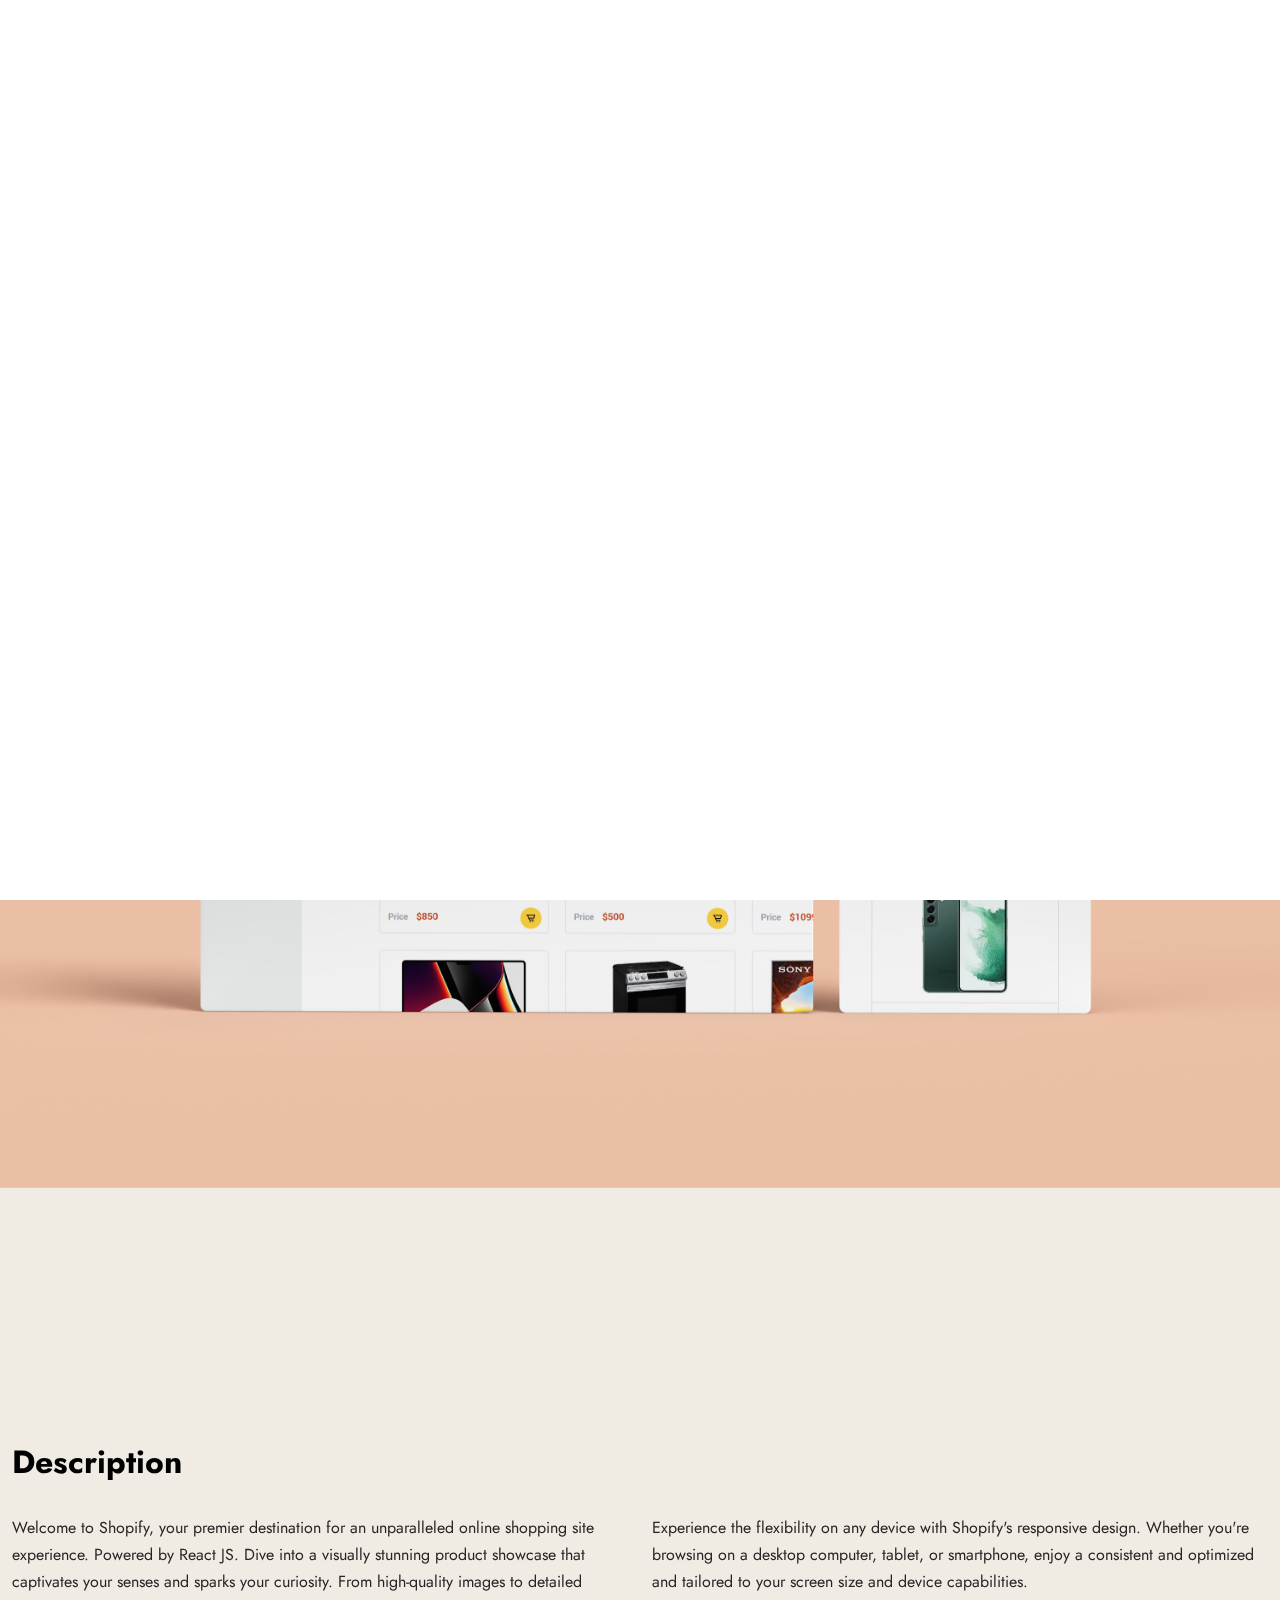
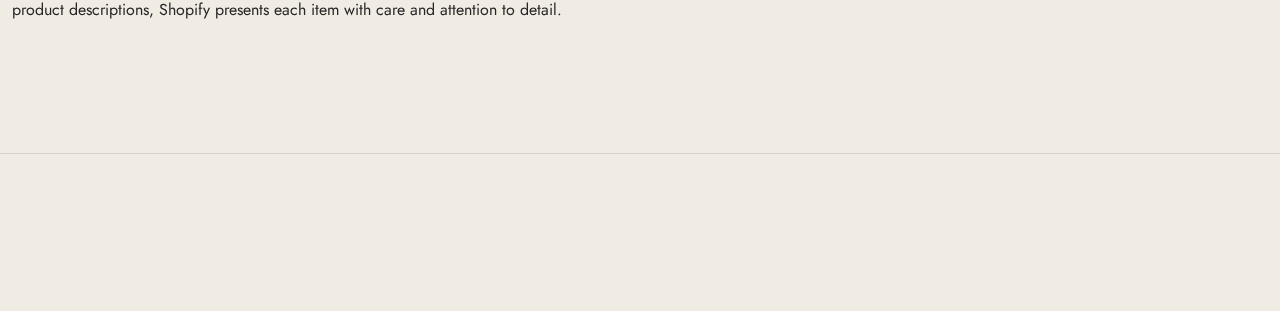
<file: work-single 2.html>
<!doctype html>
<html lang="en-US">
<head>

  <title>Aswin - Personal Portfolio</title>
  <meta http-equiv="Content-Type" content="text/html; charset=utf-8">
  <meta http-equiv="X-UA-Compatible" content="IE=edge">
  <meta name="viewport" content="width=device-width, initial-scale=1">
  <meta name="HandheldFriendly" content="true">
  <meta name="author" content="bslthemes" >

  <!-- Fonts -->
  <link rel="stylesheet" href="https://fonts.googleapis.com/css?family=Jost%3A0%2C100%3B0%2C200%3B0%2C300%3B0%2C400%3B0%2C500%3B0%2C600%3B0%2C700%3B0%2C800%3B0%2C900%3B1%2C100%3B1%2C200%3B1%2C300%3B1%2C400%3B1%2C500%3B1%2C600%3B1%2C700%3B1%2C800%3B1%2C900%7CCaveat%3A400%3B500%3B600%3B700&#038;display=swap" type="text/css" media="all" >
  <link rel="stylesheet" href="https://fonts.googleapis.com/css?family=Roboto%3A100%2C100italic%2C200%2C200italic%2C300%2C300italic%2C400%2C400italic%2C500%2C500italic%2C600%2C600italic%2C700%2C700italic%2C800%2C800italic%2C900%2C900italic%7CRoboto+Slab%3A100%2C100italic%2C200%2C200italic%2C300%2C300italic%2C400%2C400italic%2C500%2C500italic%2C600%2C600italic%2C700%2C700italic%2C800%2C800italic%2C900%2C900italic&#038;display=auto" type="text/css" media="all" >

  <!-- CSS STYLES -->
  <link rel="stylesheet" href="assets/css/vendors/bootstrap.css" type="text/css" media="all" >
  <link rel="stylesheet" href="assets/fonts/font-awesome/css/font-awesome.css" type="text/css" media="all" >
  <link rel="stylesheet" href="assets/css/vendors/magnific-popup.css" type="text/css" media="all" >
  <link rel="stylesheet" href="assets/css/vendors/splitting.css" type="text/css" media="all" >
  <link rel="stylesheet" href="assets/css/vendors/swiper.css" type="text/css" media="all" >
  <link rel="stylesheet" href="assets/css/vendors/animate.css" type="text/css" media="all" >
  <link rel="stylesheet" href="assets/css/style.css" type="text/css" media="all" >
  <link rel="stylesheet" href="assets/css/dark.css" type="text/css" media="all" >

  <!-- Favicon -->
	<link rel="shortcut icon" href="https://upload.wikimedia.org/wikipedia/commons/f/f2/The_Athletic_favicon.png" type="image/x-icon">
	<link rel="icon" href="https://upload.wikimedia.org/wikipedia/commons/f/f2/The_Athletic_favicon.png" type="image/x-icon">

</head>

<body class="portfolio-template light-skin">
	<div class="container-page">

		<!-- Preloader -->
		<div class="preloader">
			<div class="centrize full-width">
				<div class="vertical-center">
					<div class="spinner-logo">
						<img src="assets/images/ste.png" alt="Aswin" >
						<div class="spinner-dot"></div>
						<div class="spinner spinner-line"></div>
					</div>
				</div>
			</div>
		</div>

		<!-- Header -->
		<header class="header">
			<div class="header__builder">
        <div class="row">
          <div class="col-xs-4 col-sm-4 col-md-4 col-lg-4">

            <!-- logo -->
            <div class="logo">
              <a href="index.html">
                <img width="50" height="10" src="assets/icon/as.svg" alt="" >
              </a>
            </div>

          </div>
          <div class="col-xs-8 col-sm-8 col-md-8 col-lg-8 align-right">

						<!-- switcher btn -->
						<a href="#" class="switcher-btn">
							<span class="sw-before">
								<svg xmlns="http://www.w3.org/2000/svg" width="23" height="23" viewBox="0 0 23 23">
									<path id="Dark_Theme" data-name="Dark Theme" fill="#000" d="M1759.46,111.076a0.819,0.819,0,0,0-.68.147,8.553,8.553,0,0,1-2.62,1.537,8.167,8.167,0,0,1-2.96.531,8.655,8.655,0,0,1-8.65-8.682,9.247,9.247,0,0,1,.47-2.864,8.038,8.038,0,0,1,1.42-2.54,0.764,0.764,0,0,0-.12-1.063,0.813,0.813,0,0,0-.68-0.148,11.856,11.856,0,0,0-6.23,4.193,11.724,11.724,0,0,0,1,15.387,11.63,11.63,0,0,0,19.55-5.553A0.707,0.707,0,0,0,1759.46,111.076Zm-4.5,6.172a10.137,10.137,0,0,1-14.29-14.145,10.245,10.245,0,0,1,3.38-2.836c-0.14.327-.29,0.651-0.41,1.006a9.908,9.908,0,0,0-.56,3.365,10.162,10.162,0,0,0,10.15,10.189,9.776,9.776,0,0,0,3.49-.62,11.659,11.659,0,0,0,1.12-.473A10.858,10.858,0,0,1,1754.96,117.248Z" transform="translate(-1737 -98)" />
								</svg>
							</span>
							<span class="sw-after">
								<svg xmlns="http://www.w3.org/2000/svg" width="22.22" height="22.313" viewBox="0 0 22.22 22.313">
									<path id="Light_Theme" data-name="Light Theme" fill="#fff" d="M1752.49,105.511a5.589,5.589,0,0,0-3.94-1.655,5.466,5.466,0,0,0-3.94,1.655,5.61,5.61,0,0,0,3.94,9.566,5.473,5.473,0,0,0,3.94-1.653,5.643,5.643,0,0,0,1.65-3.957A5.516,5.516,0,0,0,1752.49,105.511Zm-1.06,6.85a4.1,4.1,0,0,1-5.76,0,4.164,4.164,0,0,1,0-5.788A4.083,4.083,0,0,1,1751.43,112.361Zm7.47-3.662h-2.27a0.768,0.768,0,0,0,0,1.536h2.27A0.768,0.768,0,0,0,1758.9,108.7Zm-10.35,8.12a0.777,0.777,0,0,0-.76.769v2.274a0.777,0.777,0,0,0,.76.767,0.786,0.786,0,0,0,.77-0.767v-2.274A0.786,0.786,0,0,0,1748.55,116.819Zm7.85-.531-1.62-1.624a0.745,0.745,0,0,0-1.06,0,0.758,0.758,0,0,0,0,1.063l1.62,1.625a0.747,0.747,0,0,0,1.06,0A0.759,0.759,0,0,0,1756.4,116.288ZM1748.55,98.3a0.777,0.777,0,0,0-.76.768v2.273a0.778,0.778,0,0,0,.76.768,0.787,0.787,0,0,0,.77-0.768V99.073A0.786,0.786,0,0,0,1748.55,98.3Zm7.88,3.278a0.744,0.744,0,0,0-1.06,0l-1.62,1.624a0.758,0.758,0,0,0,0,1.063,0.745,0.745,0,0,0,1.06,0l1.62-1.624A0.758,0.758,0,0,0,1756.43,101.583Zm-15.96,7.116h-2.26a0.78,0.78,0,0,0-.77.768,0.76,0.76,0,0,0,.77.768h2.26A0.768,0.768,0,0,0,1740.47,108.7Zm2.88,5.965a0.745,0.745,0,0,0-1.06,0l-1.62,1.624a0.759,0.759,0,0,0,0,1.064,0.747,0.747,0,0,0,1.06,0l1.62-1.625A0.758,0.758,0,0,0,1743.35,114.664Zm0-11.457-1.62-1.624a0.744,0.744,0,0,0-1.06,0,0.758,0.758,0,0,0,0,1.063l1.62,1.624a0.745,0.745,0,0,0,1.06,0A0.758,0.758,0,0,0,1743.35,103.207Z" transform="translate(-1737.44 -98.313)" />
								</svg>
							</span>
						</a>

						<!-- menu btn -->
						<a href="#" class="menu-btn">
							<span></span>
							<span></span>
						</a>

						<!-- Menu Full Overlay -->
						<div class="menu-full-overlay">
							<div class="menu-full-container">
								<div class="container">
									<div class="row">
										<div class="col-xs-12 col-sm-12 col-md-12 col-lg-12">

											<!-- menu full -->
											<div class="menu-full">
												<ul class="menu-full">
													<li class="menu-item">
														<a class="splitting-text-anim-2" data-splitting="chars" href="index.html">Home</a>
													</li>
													<li class="menu-item">
														<a class="splitting-text-anim-2" data-splitting="chars" href="#skills-section">Skills</a>
													</li>
													<li class="menu-item">
														<a class="splitting-text-anim-2" data-splitting="chars" href="#works-section">Works</a>
													</li>
													<li class="menu-item">
														<a class="splitting-text-anim-2" data-splitting="chars" href="#resume-section">Resume</a>
													</li>
													<li class="menu-item">
														<a class="splitting-text-anim-2" data-splitting="chars" href="#contact-section">Contact</a>
													</li>
														</ul>
													</li>
												</ul>
											</div>

											<!-- social -->
											<div class="menu-social-links">
												<a href="https://www.linkedin.com/in/aswin-stevin-683524224/" target="blank" class="scrolla-element-anim-1" title="dribbble">
													<i class="fab fa-linkedin"></i>
												</a>
												<a href="https://wa.me/+971552989059" target="blank" class="scrolla-element-anim-1" title="twitter">
													<i class="fab fa-whatsapp"></i>
												</a>
												<a href="https://www.instagram.com/aswin__stevin/" target="blank" class="scrolla-element-anim-1" title="behance">
													<i class="fab fa-instagram"></i>
												</a>
											</div>

											<div class="v-line-block"><span></span></div>

										</div>
									</div>
								</div>
							</div>
							<div class="menu-overlay"></div>
						</div>

          </div>
        </div>
      </div>
    </header>

		<!-- Wrapper -->
		<div class="wrapper">

      <!-- Section Started Heading -->
      <section class="section section-inner started-heading">

        <!-- Heading -->
      	<div class="container">
          <div class="m-titles align-left">
            <h1 class="m-title splitting-text-anim-1 scroll-animate" data-splitting="words" data-animate="active">
              <span>Shopify</span>
            </h1>
            <div class="m-subtitle splitting-text-anim-1 scroll-animate" data-splitting="words" data-animate="active">
              <span>Ecommerence, Products</span>
            </div>
          </div>
      	</div>

        <!-- Details -->
          <div class="container">

            <div class="row">
              <div class="col-xs-12 col-sm-12 col-md-8 col-lg-8">

                <div class="m-details">
                  <div class="details-label">
                    <span>Year:</span>
                    <strong><span>2024</span></strong>
                  </div>
                  <div class="details-label">
                    <span>Technology:</span>
                    <strong><span>React js, Tailwind CSS</span></strong>
                  </div>
                  <div class="details-label">
                    <span>Categories:</span>
                    <strong><span>Ecommerence, Products</span></strong>
                  </div>
                </div>

              </div>
              <div class="col-xs-12 col-sm-12 col-md-4 col-lg-4 align-right">

                <a target="_blank" href="https://aswinshopify.vercel.app/" class="btn scrolla-element-anim-1 scroll-animate" data-animate="active">
                  <span>Live Preview</span>
                </a>

              </div>
            </div>

          </div>
        </div>

      </section>

      <!-- Section - Image -->
			<div class="section section-inner">

        <!-- Image -->
        <div class="m-image-large">
          <div class="image">
            <div class="img js-parallax" style="background-image: url(assets/images/shopify.png);"></div>
          </div>
        </div>

      </div>

      <!-- Section - Description -->
			<section class="section section-inner">
        <div class="container">

          <div class="row">
            <div class="col-xs-12 col-sm-12 col-md-12 col-lg-12">

              <div class="post-content">
                <h4>Description</h4>
              </div>

            </div>
            <div class="col-xs-12 col-sm-6 col-md-6 col-lg-6">

              <div class="post-content">
                <p>Welcome to Shopify, your premier destination for an unparalleled online shopping site experience. Powered by React JS. Dive into a visually stunning product showcase that captivates your senses and sparks your curiosity. From high-quality images to detailed product descriptions, Shopify presents each item with care and attention to detail.</p>
              </div>

            </div>
            <div class="col-xs-12 col-sm-6 col-md-6 col-lg-6">

              <div class="post-content">
                <p>Experience the flexibility on any device with Shopify's responsive design. Whether you're browsing on a desktop computer, tablet, or smartphone, enjoy a consistent and optimized and tailored to your screen size and device capabilities.</p>
              </div>

            </div>
          </div>

				</div>
      </section>

		<!-- Footer -->
		<div class="footer">
			<div class="footer__builder">
        <div class="container">
          <div class="row">
            <div class="col-xs-12 col-sm-12 col-md-4 col-lg-4">

				<div class="social-links scrolla-element-anim-1 scroll-animate" data-animate="active">
					<a target="_blank" rel="nofollow" href="https://www.linkedin.com/in/aswin-stevin-683524224/">
					  <i aria-hidden="true" class="fab fa-linkedin"></i>
					</a>
					<a target="_blank" rel="nofollow" href="https://t.me/aswinstevin">
					  <i aria-hidden="true" class="fab fa-whatsapp"></i>
					</a>
					<a target="_blank" rel="nofollow" href="https://www.instagram.com/__ste_vin/">
					  <i aria-hidden="true" class="fab fa-instagram"></i>
					</a>
				  </div>

            </div>
            <div class="col-xs-12 col-sm-12 col-md-4 col-lg-4">

				<div class="copyright-text align-center scrolla-element-anim-1 scroll-animate" data-animate="active">
					© 2024 <strong>Aswin</strong>. All rights reserved
				  </div>
	
				</div>
				<div class="col-xs-12 col-sm-12 col-md-4 col-lg-4">
	
				  <div class="copyright-text align-right scrolla-element-anim-1 scroll-animate" data-animate="active">
					Developed by <strong>Aswin</strong>
				  </div>

            </div>
          </div>
        </div>
			</div>
		</div>

	</div>

	<!-- cursor -->
	<div class="cursor"></div>

  <script src="assets/js/jquery.min.js"></script>
  <script src="assets/js/jquery.validate.min.js"></script>
  <script src="assets/js/bootstrap.js"></script>
  <script src="assets/js/swiper.js"></script>
  <script src="assets/js/splitting.js"></script>
  <script src="assets/js/jarallax.min.js"></script>
  <script src="assets/js/magnific-popup.js"></script>
  <script src="assets/js/imagesloaded.pkgd.js"></script>
  <script src="assets/js/isotope.pkgd.js"></script>
  <script src="assets/js/jquery.scrolla.js"></script>
  <script src="assets/js/skrollr.js"></script>
  <script src="assets/js/jquery.cookie.js"></script>
  <script src="assets/js/typed.js"></script>
  <script src="assets/js/common.js"></script>

</body>
</html>
</file>
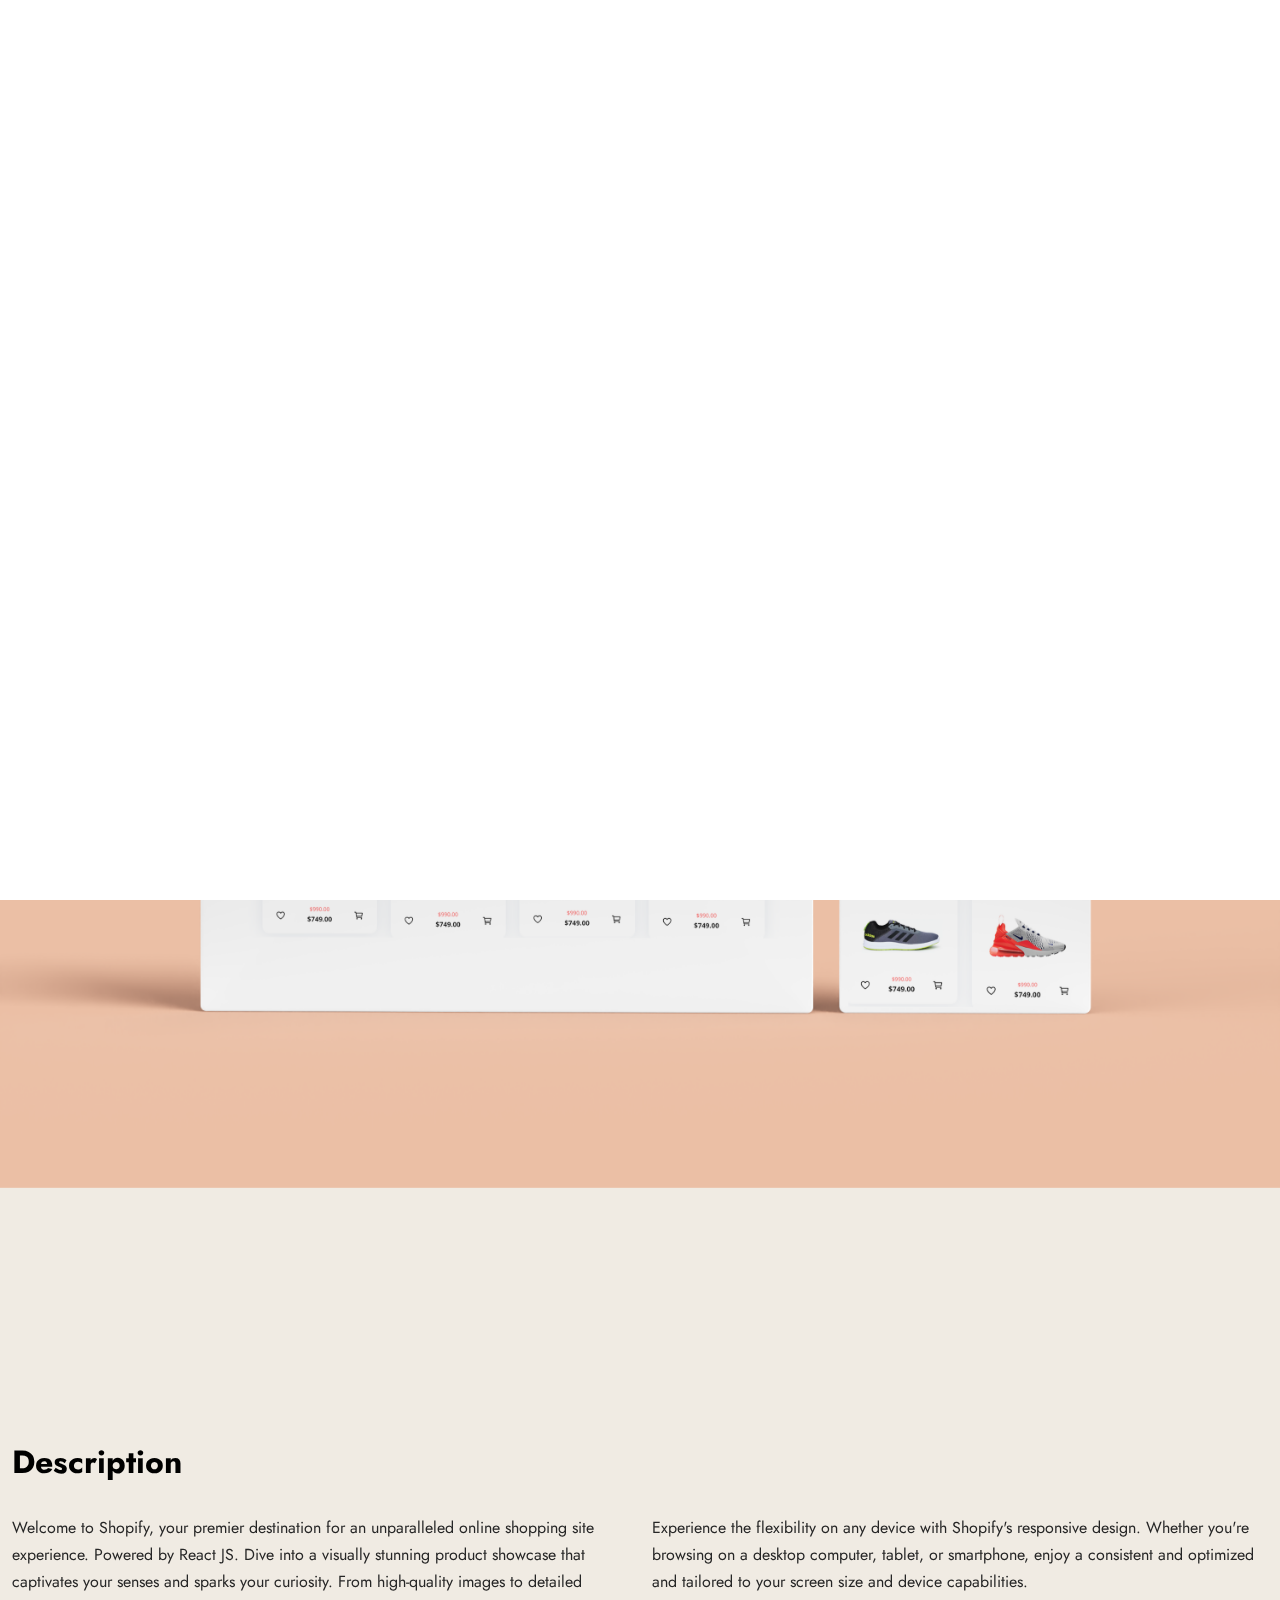
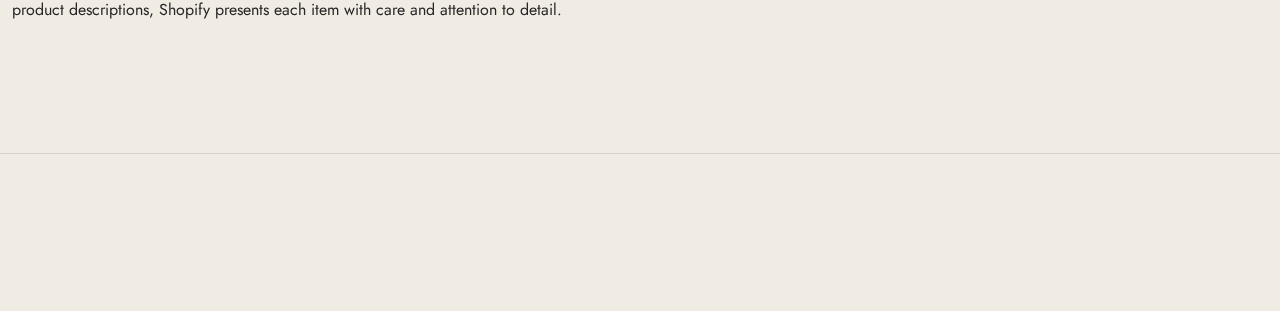
<file: work-single 3.html>
<!doctype html>
<html lang="en-US">
<head>

  <title>Aswin - Personal Portfolio</title>
  <meta http-equiv="Content-Type" content="text/html; charset=utf-8">
  <meta http-equiv="X-UA-Compatible" content="IE=edge">
  <meta name="viewport" content="width=device-width, initial-scale=1">
  <meta name="HandheldFriendly" content="true">
  <meta name="author" content="bslthemes" >

  <!-- Fonts -->
  <link rel="stylesheet" href="https://fonts.googleapis.com/css?family=Jost%3A0%2C100%3B0%2C200%3B0%2C300%3B0%2C400%3B0%2C500%3B0%2C600%3B0%2C700%3B0%2C800%3B0%2C900%3B1%2C100%3B1%2C200%3B1%2C300%3B1%2C400%3B1%2C500%3B1%2C600%3B1%2C700%3B1%2C800%3B1%2C900%7CCaveat%3A400%3B500%3B600%3B700&#038;display=swap" type="text/css" media="all" >
  <link rel="stylesheet" href="https://fonts.googleapis.com/css?family=Roboto%3A100%2C100italic%2C200%2C200italic%2C300%2C300italic%2C400%2C400italic%2C500%2C500italic%2C600%2C600italic%2C700%2C700italic%2C800%2C800italic%2C900%2C900italic%7CRoboto+Slab%3A100%2C100italic%2C200%2C200italic%2C300%2C300italic%2C400%2C400italic%2C500%2C500italic%2C600%2C600italic%2C700%2C700italic%2C800%2C800italic%2C900%2C900italic&#038;display=auto" type="text/css" media="all" >

  <!-- CSS STYLES -->
  <link rel="stylesheet" href="assets/css/vendors/bootstrap.css" type="text/css" media="all" >
  <link rel="stylesheet" href="assets/fonts/font-awesome/css/font-awesome.css" type="text/css" media="all" >
  <link rel="stylesheet" href="assets/css/vendors/magnific-popup.css" type="text/css" media="all" >
  <link rel="stylesheet" href="assets/css/vendors/splitting.css" type="text/css" media="all" >
  <link rel="stylesheet" href="assets/css/vendors/swiper.css" type="text/css" media="all" >
  <link rel="stylesheet" href="assets/css/vendors/animate.css" type="text/css" media="all" >
  <link rel="stylesheet" href="assets/css/style.css" type="text/css" media="all" >
  <link rel="stylesheet" href="assets/css/dark.css" type="text/css" media="all" >

  <!-- Favicon -->
	<link rel="shortcut icon" href="https://upload.wikimedia.org/wikipedia/commons/f/f2/The_Athletic_favicon.png" type="image/x-icon">
	<link rel="icon" href="https://upload.wikimedia.org/wikipedia/commons/f/f2/The_Athletic_favicon.png" type="image/x-icon">

</head>

<body class="portfolio-template light-skin">
	<div class="container-page">

		<!-- Preloader -->
		<div class="preloader">
			<div class="centrize full-width">
				<div class="vertical-center">
					<div class="spinner-logo">
						<img src="assets/images/ste.png" alt="Aswin" >
						<div class="spinner-dot"></div>
						<div class="spinner spinner-line"></div>
					</div>
				</div>
			</div>
		</div>

		<!-- Header -->
		<header class="header">
			<div class="header__builder">
        <div class="row">
          <div class="col-xs-4 col-sm-4 col-md-4 col-lg-4">

            <!-- logo -->
            <div class="logo">
              <a href="index.html">
                <img width="50" height="10" src="assets/icon/as.svg" alt="" >
              </a>
            </div>

          </div>
          <div class="col-xs-8 col-sm-8 col-md-8 col-lg-8 align-right">

						<!-- switcher btn -->
						<a href="#" class="switcher-btn">
							<span class="sw-before">
								<svg xmlns="http://www.w3.org/2000/svg" width="23" height="23" viewBox="0 0 23 23">
									<path id="Dark_Theme" data-name="Dark Theme" fill="#000" d="M1759.46,111.076a0.819,0.819,0,0,0-.68.147,8.553,8.553,0,0,1-2.62,1.537,8.167,8.167,0,0,1-2.96.531,8.655,8.655,0,0,1-8.65-8.682,9.247,9.247,0,0,1,.47-2.864,8.038,8.038,0,0,1,1.42-2.54,0.764,0.764,0,0,0-.12-1.063,0.813,0.813,0,0,0-.68-0.148,11.856,11.856,0,0,0-6.23,4.193,11.724,11.724,0,0,0,1,15.387,11.63,11.63,0,0,0,19.55-5.553A0.707,0.707,0,0,0,1759.46,111.076Zm-4.5,6.172a10.137,10.137,0,0,1-14.29-14.145,10.245,10.245,0,0,1,3.38-2.836c-0.14.327-.29,0.651-0.41,1.006a9.908,9.908,0,0,0-.56,3.365,10.162,10.162,0,0,0,10.15,10.189,9.776,9.776,0,0,0,3.49-.62,11.659,11.659,0,0,0,1.12-.473A10.858,10.858,0,0,1,1754.96,117.248Z" transform="translate(-1737 -98)" />
								</svg>
							</span>
							<span class="sw-after">
								<svg xmlns="http://www.w3.org/2000/svg" width="22.22" height="22.313" viewBox="0 0 22.22 22.313">
									<path id="Light_Theme" data-name="Light Theme" fill="#fff" d="M1752.49,105.511a5.589,5.589,0,0,0-3.94-1.655,5.466,5.466,0,0,0-3.94,1.655,5.61,5.61,0,0,0,3.94,9.566,5.473,5.473,0,0,0,3.94-1.653,5.643,5.643,0,0,0,1.65-3.957A5.516,5.516,0,0,0,1752.49,105.511Zm-1.06,6.85a4.1,4.1,0,0,1-5.76,0,4.164,4.164,0,0,1,0-5.788A4.083,4.083,0,0,1,1751.43,112.361Zm7.47-3.662h-2.27a0.768,0.768,0,0,0,0,1.536h2.27A0.768,0.768,0,0,0,1758.9,108.7Zm-10.35,8.12a0.777,0.777,0,0,0-.76.769v2.274a0.777,0.777,0,0,0,.76.767,0.786,0.786,0,0,0,.77-0.767v-2.274A0.786,0.786,0,0,0,1748.55,116.819Zm7.85-.531-1.62-1.624a0.745,0.745,0,0,0-1.06,0,0.758,0.758,0,0,0,0,1.063l1.62,1.625a0.747,0.747,0,0,0,1.06,0A0.759,0.759,0,0,0,1756.4,116.288ZM1748.55,98.3a0.777,0.777,0,0,0-.76.768v2.273a0.778,0.778,0,0,0,.76.768,0.787,0.787,0,0,0,.77-0.768V99.073A0.786,0.786,0,0,0,1748.55,98.3Zm7.88,3.278a0.744,0.744,0,0,0-1.06,0l-1.62,1.624a0.758,0.758,0,0,0,0,1.063,0.745,0.745,0,0,0,1.06,0l1.62-1.624A0.758,0.758,0,0,0,1756.43,101.583Zm-15.96,7.116h-2.26a0.78,0.78,0,0,0-.77.768,0.76,0.76,0,0,0,.77.768h2.26A0.768,0.768,0,0,0,1740.47,108.7Zm2.88,5.965a0.745,0.745,0,0,0-1.06,0l-1.62,1.624a0.759,0.759,0,0,0,0,1.064,0.747,0.747,0,0,0,1.06,0l1.62-1.625A0.758,0.758,0,0,0,1743.35,114.664Zm0-11.457-1.62-1.624a0.744,0.744,0,0,0-1.06,0,0.758,0.758,0,0,0,0,1.063l1.62,1.624a0.745,0.745,0,0,0,1.06,0A0.758,0.758,0,0,0,1743.35,103.207Z" transform="translate(-1737.44 -98.313)" />
								</svg>
							</span>
						</a>

						<!-- menu btn -->
						<a href="#" class="menu-btn">
							<span></span>
							<span></span>
						</a>

						<!-- Menu Full Overlay -->
						<div class="menu-full-overlay">
							<div class="menu-full-container">
								<div class="container">
									<div class="row">
										<div class="col-xs-12 col-sm-12 col-md-12 col-lg-12">

											<!-- menu full -->
											<div class="menu-full">
												<ul class="menu-full">
													<li class="menu-item">
														<a class="splitting-text-anim-2" data-splitting="chars" href="index.html">Home</a>
													</li>
													<li class="menu-item">
														<a class="splitting-text-anim-2" data-splitting="chars" href="#skills-section">Skills</a>
													</li>
													<li class="menu-item">
														<a class="splitting-text-anim-2" data-splitting="chars" href="#works-section">Works</a>
													</li>
													<li class="menu-item">
														<a class="splitting-text-anim-2" data-splitting="chars" href="#resume-section">Resume</a>
													</li>
													<li class="menu-item">
														<a class="splitting-text-anim-2" data-splitting="chars" href="#contact-section">Contact</a>
													</li>
														</ul>
													</li>
												</ul>
											</div>

											<!-- social -->
											<div class="menu-social-links">
												<a href="https://www.linkedin.com/in/aswin-stevin-683524224/" target="blank" class="scrolla-element-anim-1" title="dribbble">
													<i class="fab fa-linkedin"></i>
												</a>
												<a href="https://wa.me/+971552989059" target="blank" class="scrolla-element-anim-1" title="twitter">
													<i class="fab fa-whatsapp"></i>
												</a>
												<a href="https://www.instagram.com/aswin__stevin/" target="blank" class="scrolla-element-anim-1" title="behance">
													<i class="fab fa-instagram"></i>
												</a>
											</div>

											<div class="v-line-block"><span></span></div>

										</div>
									</div>
								</div>
							</div>
							<div class="menu-overlay"></div>
						</div>

          </div>
        </div>
      </div>
    </header>

		<!-- Wrapper -->
		<div class="wrapper">

      <!-- Section Started Heading -->
      <section class="section section-inner started-heading">

        <!-- Heading -->
      	<div class="container">
          <div class="m-titles align-left">
            <h1 class="m-title splitting-text-anim-1 scroll-animate" data-splitting="words" data-animate="active">
              <span>Sneakers Card</span>
            </h1>
            <div class="m-subtitle splitting-text-anim-1 scroll-animate" data-splitting="words" data-animate="active">
              <span>Ecommerence, Sneakers</span>
            </div>
          </div>
      	</div>

        <!-- Details -->
          <div class="container">

            <div class="row">
              <div class="col-xs-12 col-sm-12 col-md-8 col-lg-8">

                <div class="m-details">
                  <div class="details-label">
                    <span>Year:</span>
                    <strong><span>2024</span></strong>
                  </div>
                  <div class="details-label">
                    <span>Technology:</span>
                    <strong><span>HTML, CSS, JavaScript</span></strong>
                  </div>
                  <div class="details-label">
                    <span>Categories:</span>
                    <strong><span>Ecommerence, Sneakers</span></strong>
                  </div>
                </div>

              </div>
              <div class="col-xs-12 col-sm-12 col-md-4 col-lg-4 align-right">

                <a target="_blank" href="https://aswinsneakerscard.vercel.app/" class="btn scrolla-element-anim-1 scroll-animate" data-animate="active">
                  <span>Live Preview</span>
                </a>

              </div>
            </div>

          </div>
        </div>

      </section>

      <!-- Section - Image -->
			<div class="section section-inner">

        <!-- Image -->
        <div class="m-image-large">
          <div class="image">
            <div class="img js-parallax" style="background-image: url(assets/images/sneakers.png);"></div>
          </div>
        </div>

      </div>

      <!-- Section - Description -->
			<section class="section section-inner">
        <div class="container">

          <div class="row">
            <div class="col-xs-12 col-sm-12 col-md-12 col-lg-12">

              <div class="post-content">
                <h4>Description</h4>
              </div>

            </div>
            <div class="col-xs-12 col-sm-6 col-md-6 col-lg-6">

              <div class="post-content">
                <p>Welcome to Shopify, your premier destination for an unparalleled online shopping site experience. Powered by React JS. Dive into a visually stunning product showcase that captivates your senses and sparks your curiosity. From high-quality images to detailed product descriptions, Shopify presents each item with care and attention to detail.</p>
              </div>

            </div>
            <div class="col-xs-12 col-sm-6 col-md-6 col-lg-6">

              <div class="post-content">
                <p>Experience the flexibility on any device with Shopify's responsive design. Whether you're browsing on a desktop computer, tablet, or smartphone, enjoy a consistent and optimized and tailored to your screen size and device capabilities.</p>
              </div>

            </div>
          </div>

				</div>
      </section>

		<!-- Footer -->
		<div class="footer">
			<div class="footer__builder">
        <div class="container">
          <div class="row">
            <div class="col-xs-12 col-sm-12 col-md-4 col-lg-4">

				<div class="social-links scrolla-element-anim-1 scroll-animate" data-animate="active">
					<a target="_blank" rel="nofollow" href="https://www.linkedin.com/in/aswin-stevin-683524224/">
					  <i aria-hidden="true" class="fab fa-linkedin"></i>
					</a>
					<a target="_blank" rel="nofollow" href="https://t.me/aswinstevin">
					  <i aria-hidden="true" class="fab fa-whatsapp"></i>
					</a>
					<a target="_blank" rel="nofollow" href="https://www.instagram.com/__ste_vin/">
					  <i aria-hidden="true" class="fab fa-instagram"></i>
					</a>
				  </div>

            </div>
            <div class="col-xs-12 col-sm-12 col-md-4 col-lg-4">

				<div class="copyright-text align-center scrolla-element-anim-1 scroll-animate" data-animate="active">
					© 2024 <strong>Aswin</strong>. All rights reserved
				  </div>
	
				</div>
				<div class="col-xs-12 col-sm-12 col-md-4 col-lg-4">
	
				  <div class="copyright-text align-right scrolla-element-anim-1 scroll-animate" data-animate="active">
					Developed by <strong>Aswin</strong>
				  </div>

            </div>
          </div>
        </div>
			</div>
		</div>

	</div>

	<!-- cursor -->
	<div class="cursor"></div>

  <script src="assets/js/jquery.min.js"></script>
  <script src="assets/js/jquery.validate.min.js"></script>
  <script src="assets/js/bootstrap.js"></script>
  <script src="assets/js/swiper.js"></script>
  <script src="assets/js/splitting.js"></script>
  <script src="assets/js/jarallax.min.js"></script>
  <script src="assets/js/magnific-popup.js"></script>
  <script src="assets/js/imagesloaded.pkgd.js"></script>
  <script src="assets/js/isotope.pkgd.js"></script>
  <script src="assets/js/jquery.scrolla.js"></script>
  <script src="assets/js/skrollr.js"></script>
  <script src="assets/js/jquery.cookie.js"></script>
  <script src="assets/js/typed.js"></script>
  <script src="assets/js/common.js"></script>

</body>
</html>
</file>
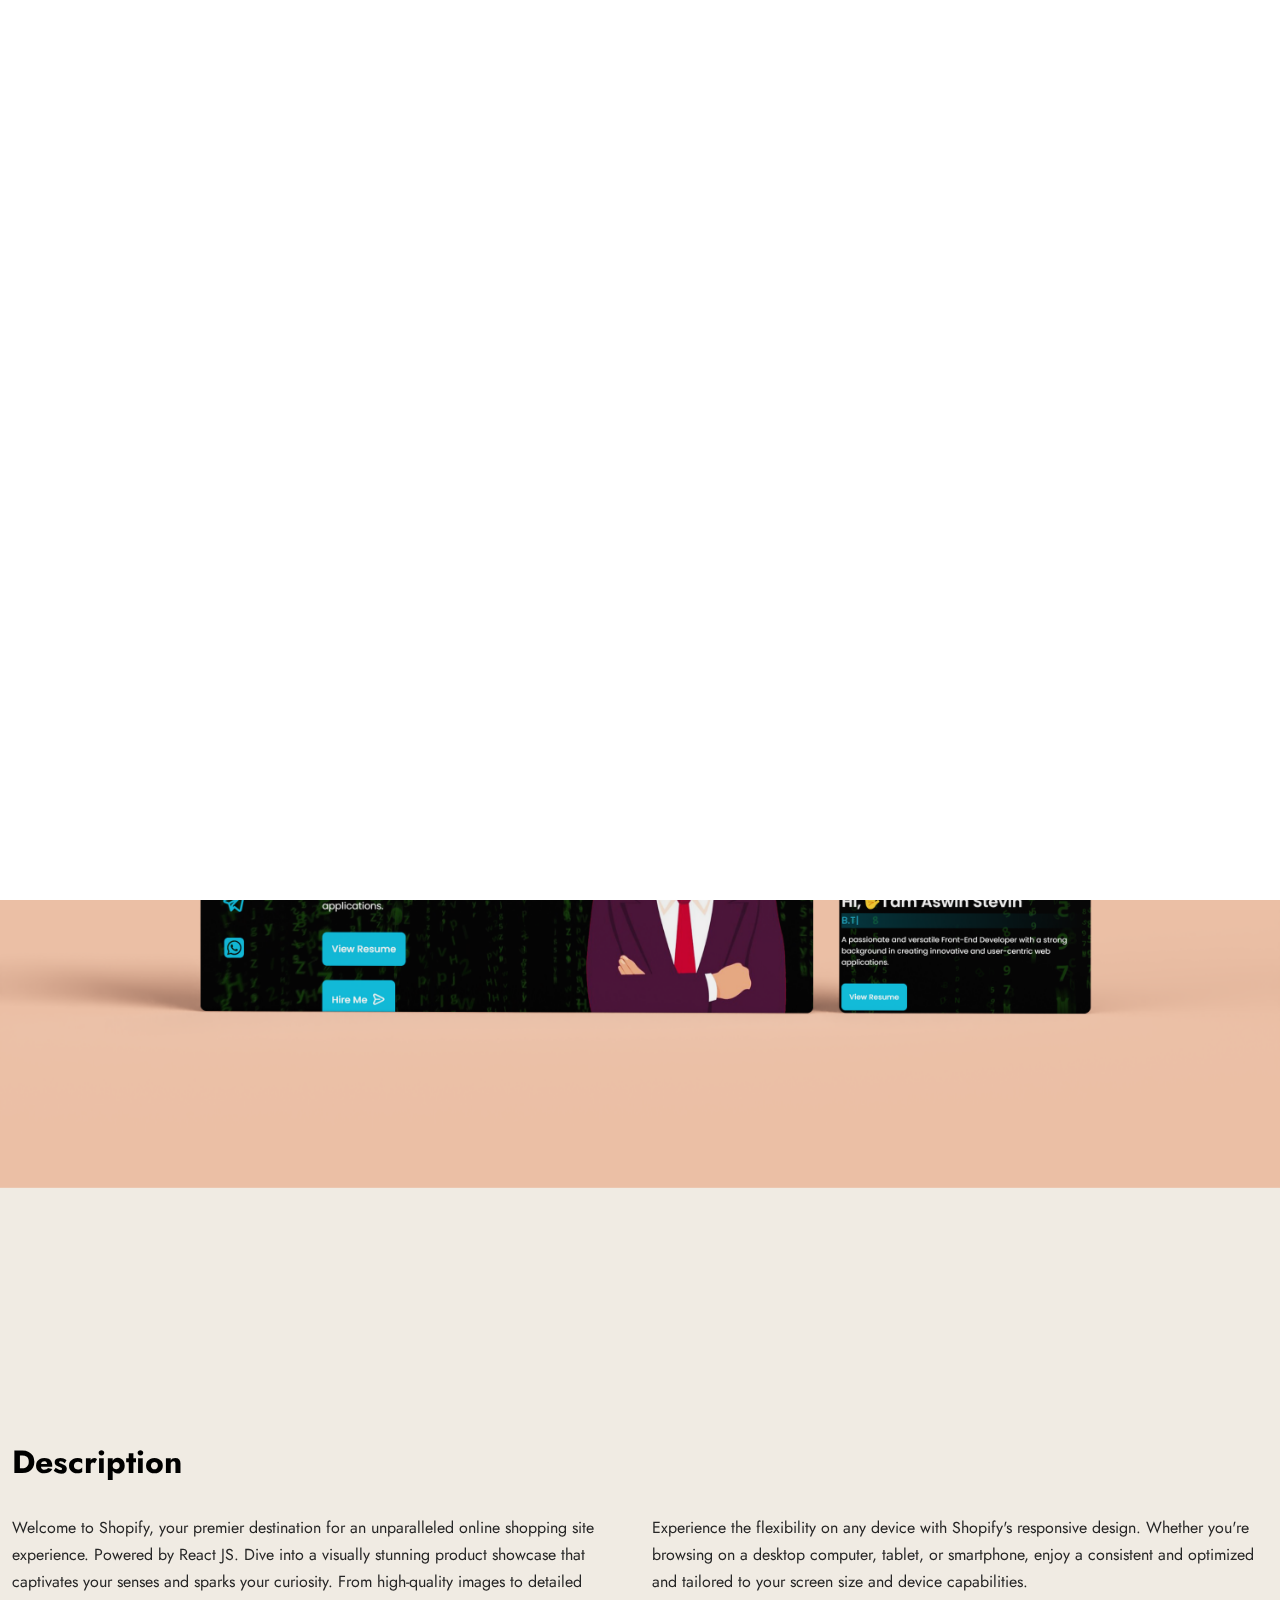
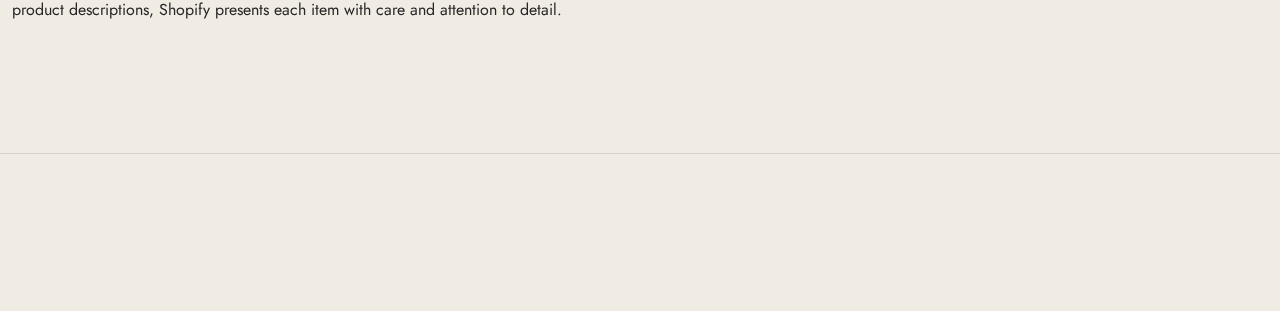
<file: work-single 4.html>
<!doctype html>
<html lang="en-US">
<head>

  <title>Aswin - Personal Portfolio</title>
  <meta http-equiv="Content-Type" content="text/html; charset=utf-8">
  <meta http-equiv="X-UA-Compatible" content="IE=edge">
  <meta name="viewport" content="width=device-width, initial-scale=1">
  <meta name="HandheldFriendly" content="true">
  <meta name="author" content="bslthemes" >

  <!-- Fonts -->
  <link rel="stylesheet" href="https://fonts.googleapis.com/css?family=Jost%3A0%2C100%3B0%2C200%3B0%2C300%3B0%2C400%3B0%2C500%3B0%2C600%3B0%2C700%3B0%2C800%3B0%2C900%3B1%2C100%3B1%2C200%3B1%2C300%3B1%2C400%3B1%2C500%3B1%2C600%3B1%2C700%3B1%2C800%3B1%2C900%7CCaveat%3A400%3B500%3B600%3B700&#038;display=swap" type="text/css" media="all" >
  <link rel="stylesheet" href="https://fonts.googleapis.com/css?family=Roboto%3A100%2C100italic%2C200%2C200italic%2C300%2C300italic%2C400%2C400italic%2C500%2C500italic%2C600%2C600italic%2C700%2C700italic%2C800%2C800italic%2C900%2C900italic%7CRoboto+Slab%3A100%2C100italic%2C200%2C200italic%2C300%2C300italic%2C400%2C400italic%2C500%2C500italic%2C600%2C600italic%2C700%2C700italic%2C800%2C800italic%2C900%2C900italic&#038;display=auto" type="text/css" media="all" >

  <!-- CSS STYLES -->
  <link rel="stylesheet" href="assets/css/vendors/bootstrap.css" type="text/css" media="all" >
  <link rel="stylesheet" href="assets/fonts/font-awesome/css/font-awesome.css" type="text/css" media="all" >
  <link rel="stylesheet" href="assets/css/vendors/magnific-popup.css" type="text/css" media="all" >
  <link rel="stylesheet" href="assets/css/vendors/splitting.css" type="text/css" media="all" >
  <link rel="stylesheet" href="assets/css/vendors/swiper.css" type="text/css" media="all" >
  <link rel="stylesheet" href="assets/css/vendors/animate.css" type="text/css" media="all" >
  <link rel="stylesheet" href="assets/css/style.css" type="text/css" media="all" >
  <link rel="stylesheet" href="assets/css/dark.css" type="text/css" media="all" >

  <!-- Favicon -->
	<link rel="shortcut icon" href="https://upload.wikimedia.org/wikipedia/commons/f/f2/The_Athletic_favicon.png" type="image/x-icon">
	<link rel="icon" href="https://upload.wikimedia.org/wikipedia/commons/f/f2/The_Athletic_favicon.png" type="image/x-icon">

</head>

<body class="portfolio-template light-skin">
	<div class="container-page">

		<!-- Preloader -->
		<div class="preloader">
			<div class="centrize full-width">
				<div class="vertical-center">
					<div class="spinner-logo">
						<img src="assets/images/ste.png" alt="Aswin" >
						<div class="spinner-dot"></div>
						<div class="spinner spinner-line"></div>
					</div>
				</div>
			</div>
		</div>

		<!-- Header -->
		<header class="header">
			<div class="header__builder">
        <div class="row">
          <div class="col-xs-4 col-sm-4 col-md-4 col-lg-4">

            <!-- logo -->
            <div class="logo">
              <a href="index.html">
                <img width="50" height="10" src="assets/icon/as.svg" alt="" >
              </a>
            </div>

          </div>
          <div class="col-xs-8 col-sm-8 col-md-8 col-lg-8 align-right">

						<!-- switcher btn -->
						<a href="#" class="switcher-btn">
							<span class="sw-before">
								<svg xmlns="http://www.w3.org/2000/svg" width="23" height="23" viewBox="0 0 23 23">
									<path id="Dark_Theme" data-name="Dark Theme" fill="#000" d="M1759.46,111.076a0.819,0.819,0,0,0-.68.147,8.553,8.553,0,0,1-2.62,1.537,8.167,8.167,0,0,1-2.96.531,8.655,8.655,0,0,1-8.65-8.682,9.247,9.247,0,0,1,.47-2.864,8.038,8.038,0,0,1,1.42-2.54,0.764,0.764,0,0,0-.12-1.063,0.813,0.813,0,0,0-.68-0.148,11.856,11.856,0,0,0-6.23,4.193,11.724,11.724,0,0,0,1,15.387,11.63,11.63,0,0,0,19.55-5.553A0.707,0.707,0,0,0,1759.46,111.076Zm-4.5,6.172a10.137,10.137,0,0,1-14.29-14.145,10.245,10.245,0,0,1,3.38-2.836c-0.14.327-.29,0.651-0.41,1.006a9.908,9.908,0,0,0-.56,3.365,10.162,10.162,0,0,0,10.15,10.189,9.776,9.776,0,0,0,3.49-.62,11.659,11.659,0,0,0,1.12-.473A10.858,10.858,0,0,1,1754.96,117.248Z" transform="translate(-1737 -98)" />
								</svg>
							</span>
							<span class="sw-after">
								<svg xmlns="http://www.w3.org/2000/svg" width="22.22" height="22.313" viewBox="0 0 22.22 22.313">
									<path id="Light_Theme" data-name="Light Theme" fill="#fff" d="M1752.49,105.511a5.589,5.589,0,0,0-3.94-1.655,5.466,5.466,0,0,0-3.94,1.655,5.61,5.61,0,0,0,3.94,9.566,5.473,5.473,0,0,0,3.94-1.653,5.643,5.643,0,0,0,1.65-3.957A5.516,5.516,0,0,0,1752.49,105.511Zm-1.06,6.85a4.1,4.1,0,0,1-5.76,0,4.164,4.164,0,0,1,0-5.788A4.083,4.083,0,0,1,1751.43,112.361Zm7.47-3.662h-2.27a0.768,0.768,0,0,0,0,1.536h2.27A0.768,0.768,0,0,0,1758.9,108.7Zm-10.35,8.12a0.777,0.777,0,0,0-.76.769v2.274a0.777,0.777,0,0,0,.76.767,0.786,0.786,0,0,0,.77-0.767v-2.274A0.786,0.786,0,0,0,1748.55,116.819Zm7.85-.531-1.62-1.624a0.745,0.745,0,0,0-1.06,0,0.758,0.758,0,0,0,0,1.063l1.62,1.625a0.747,0.747,0,0,0,1.06,0A0.759,0.759,0,0,0,1756.4,116.288ZM1748.55,98.3a0.777,0.777,0,0,0-.76.768v2.273a0.778,0.778,0,0,0,.76.768,0.787,0.787,0,0,0,.77-0.768V99.073A0.786,0.786,0,0,0,1748.55,98.3Zm7.88,3.278a0.744,0.744,0,0,0-1.06,0l-1.62,1.624a0.758,0.758,0,0,0,0,1.063,0.745,0.745,0,0,0,1.06,0l1.62-1.624A0.758,0.758,0,0,0,1756.43,101.583Zm-15.96,7.116h-2.26a0.78,0.78,0,0,0-.77.768,0.76,0.76,0,0,0,.77.768h2.26A0.768,0.768,0,0,0,1740.47,108.7Zm2.88,5.965a0.745,0.745,0,0,0-1.06,0l-1.62,1.624a0.759,0.759,0,0,0,0,1.064,0.747,0.747,0,0,0,1.06,0l1.62-1.625A0.758,0.758,0,0,0,1743.35,114.664Zm0-11.457-1.62-1.624a0.744,0.744,0,0,0-1.06,0,0.758,0.758,0,0,0,0,1.063l1.62,1.624a0.745,0.745,0,0,0,1.06,0A0.758,0.758,0,0,0,1743.35,103.207Z" transform="translate(-1737.44 -98.313)" />
								</svg>
							</span>
						</a>

						<!-- menu btn -->
						<a href="#" class="menu-btn">
							<span></span>
							<span></span>
						</a>

						<!-- Menu Full Overlay -->
						<div class="menu-full-overlay">
							<div class="menu-full-container">
								<div class="container">
									<div class="row">
										<div class="col-xs-12 col-sm-12 col-md-12 col-lg-12">

											<!-- menu full -->
											<div class="menu-full">
												<ul class="menu-full">
													<li class="menu-item">
														<a class="splitting-text-anim-2" data-splitting="chars" href="index.html">Home</a>
													</li>
													<li class="menu-item">
														<a class="splitting-text-anim-2" data-splitting="chars" href="#skills-section">Skills</a>
													</li>
													<li class="menu-item">
														<a class="splitting-text-anim-2" data-splitting="chars" href="#works-section">Works</a>
													</li>
													<li class="menu-item">
														<a class="splitting-text-anim-2" data-splitting="chars" href="#resume-section">Resume</a>
													</li>
													<li class="menu-item">
														<a class="splitting-text-anim-2" data-splitting="chars" href="#contact-section">Contact</a>
													</li>
														</ul>
													</li>
												</ul>
											</div>

											<!-- social -->
											<div class="menu-social-links">
												<a href="https://www.linkedin.com/in/aswin-stevin-683524224/" target="blank" class="scrolla-element-anim-1" title="dribbble">
													<i class="fab fa-linkedin"></i>
												</a>
												<a href="https://wa.me/+971552989059" target="blank" class="scrolla-element-anim-1" title="twitter">
													<i class="fab fa-whatsapp"></i>
												</a>
												<a href="https://www.instagram.com/aswin__stevin/" target="blank" class="scrolla-element-anim-1" title="behance">
													<i class="fab fa-instagram"></i>
												</a>
											</div>

											<div class="v-line-block"><span></span></div>

										</div>
									</div>
								</div>
							</div>
							<div class="menu-overlay"></div>
						</div>

          </div>
        </div>
      </div>
    </header>

		<!-- Wrapper -->
		<div class="wrapper">

      <!-- Section Started Heading -->
      <section class="section section-inner started-heading">

        <!-- Heading -->
      	<div class="container">
          <div class="m-titles align-left">
            <h1 class="m-title splitting-text-anim-1 scroll-animate" data-splitting="words" data-animate="active">
              <span>Personal Portfolio</span>
            </h1>
            <div class="m-subtitle splitting-text-anim-1 scroll-animate" data-splitting="words" data-animate="active">
              <span>Portfolio, Personal</span>
            </div>
          </div>
      	</div>

        <!-- Details -->
          <div class="container">

            <div class="row">
              <div class="col-xs-12 col-sm-12 col-md-8 col-lg-8">

                <div class="m-details">
                  <div class="details-label">
                    <span>Year:</span>
                    <strong><span>2024</span></strong>
                  </div>
                  <div class="details-label">
                    <span>Technology:</span>
                    <strong><span>HTML, CSS, JavaScript</span></strong>
                  </div>
                  <div class="details-label">
                    <span>Categories:</span>
                    <strong><span>Personal, Portfolio</span></strong>
                  </div>
                </div>

              </div>
              <div class="col-xs-12 col-sm-12 col-md-4 col-lg-4 align-right">

                <a target="_blank" href="https://aswinportfolio.vercel.app/" class="btn scrolla-element-anim-1 scroll-animate" data-animate="active">
                  <span>Live Preview</span>
                </a>

              </div>
            </div>

          </div>
        </div>

      </section>

      <!-- Section - Image -->
			<div class="section section-inner">

        <!-- Image -->
        <div class="m-image-large">
          <div class="image">
            <div class="img js-parallax" style="background-image: url(assets/images/portfolio.png);"></div>
          </div>
        </div>

      </div>

      <!-- Section - Description -->
			<section class="section section-inner">
        <div class="container">

          <div class="row">
            <div class="col-xs-12 col-sm-12 col-md-12 col-lg-12">

              <div class="post-content">
                <h4>Description</h4>
              </div>

            </div>
            <div class="col-xs-12 col-sm-6 col-md-6 col-lg-6">

              <div class="post-content">
                <p>Welcome to Shopify, your premier destination for an unparalleled online shopping site experience. Powered by React JS. Dive into a visually stunning product showcase that captivates your senses and sparks your curiosity. From high-quality images to detailed product descriptions, Shopify presents each item with care and attention to detail.</p>
              </div>

            </div>
            <div class="col-xs-12 col-sm-6 col-md-6 col-lg-6">

              <div class="post-content">
                <p>Experience the flexibility on any device with Shopify's responsive design. Whether you're browsing on a desktop computer, tablet, or smartphone, enjoy a consistent and optimized and tailored to your screen size and device capabilities.</p>
              </div>

            </div>
          </div>

				</div>
      </section>

		<!-- Footer -->
		<div class="footer">
			<div class="footer__builder">
        <div class="container">
          <div class="row">
            <div class="col-xs-12 col-sm-12 col-md-4 col-lg-4">

				<div class="social-links scrolla-element-anim-1 scroll-animate" data-animate="active">
					<a target="_blank" rel="nofollow" href="https://www.linkedin.com/in/aswin-stevin-683524224/">
					  <i aria-hidden="true" class="fab fa-linkedin"></i>
					</a>
					<a target="_blank" rel="nofollow" href="https://t.me/aswinstevin">
					  <i aria-hidden="true" class="fab fa-whatsapp"></i>
					</a>
					<a target="_blank" rel="nofollow" href="https://www.instagram.com/__ste_vin/">
					  <i aria-hidden="true" class="fab fa-instagram"></i>
					</a>
				  </div>

            </div>
            <div class="col-xs-12 col-sm-12 col-md-4 col-lg-4">

				<div class="copyright-text align-center scrolla-element-anim-1 scroll-animate" data-animate="active">
					© 2024 <strong>Aswin</strong>. All rights reserved
				  </div>
	
				</div>
				<div class="col-xs-12 col-sm-12 col-md-4 col-lg-4">
	
				  <div class="copyright-text align-right scrolla-element-anim-1 scroll-animate" data-animate="active">
					Developed by <strong>Aswin</strong>
				  </div>

            </div>
          </div>
        </div>
			</div>
		</div>

	</div>

	<!-- cursor -->
	<div class="cursor"></div>

  <script src="assets/js/jquery.min.js"></script>
  <script src="assets/js/jquery.validate.min.js"></script>
  <script src="assets/js/bootstrap.js"></script>
  <script src="assets/js/swiper.js"></script>
  <script src="assets/js/splitting.js"></script>
  <script src="assets/js/jarallax.min.js"></script>
  <script src="assets/js/magnific-popup.js"></script>
  <script src="assets/js/imagesloaded.pkgd.js"></script>
  <script src="assets/js/isotope.pkgd.js"></script>
  <script src="assets/js/jquery.scrolla.js"></script>
  <script src="assets/js/skrollr.js"></script>
  <script src="assets/js/jquery.cookie.js"></script>
  <script src="assets/js/typed.js"></script>
  <script src="assets/js/common.js"></script>

</body>
</html>
</file>
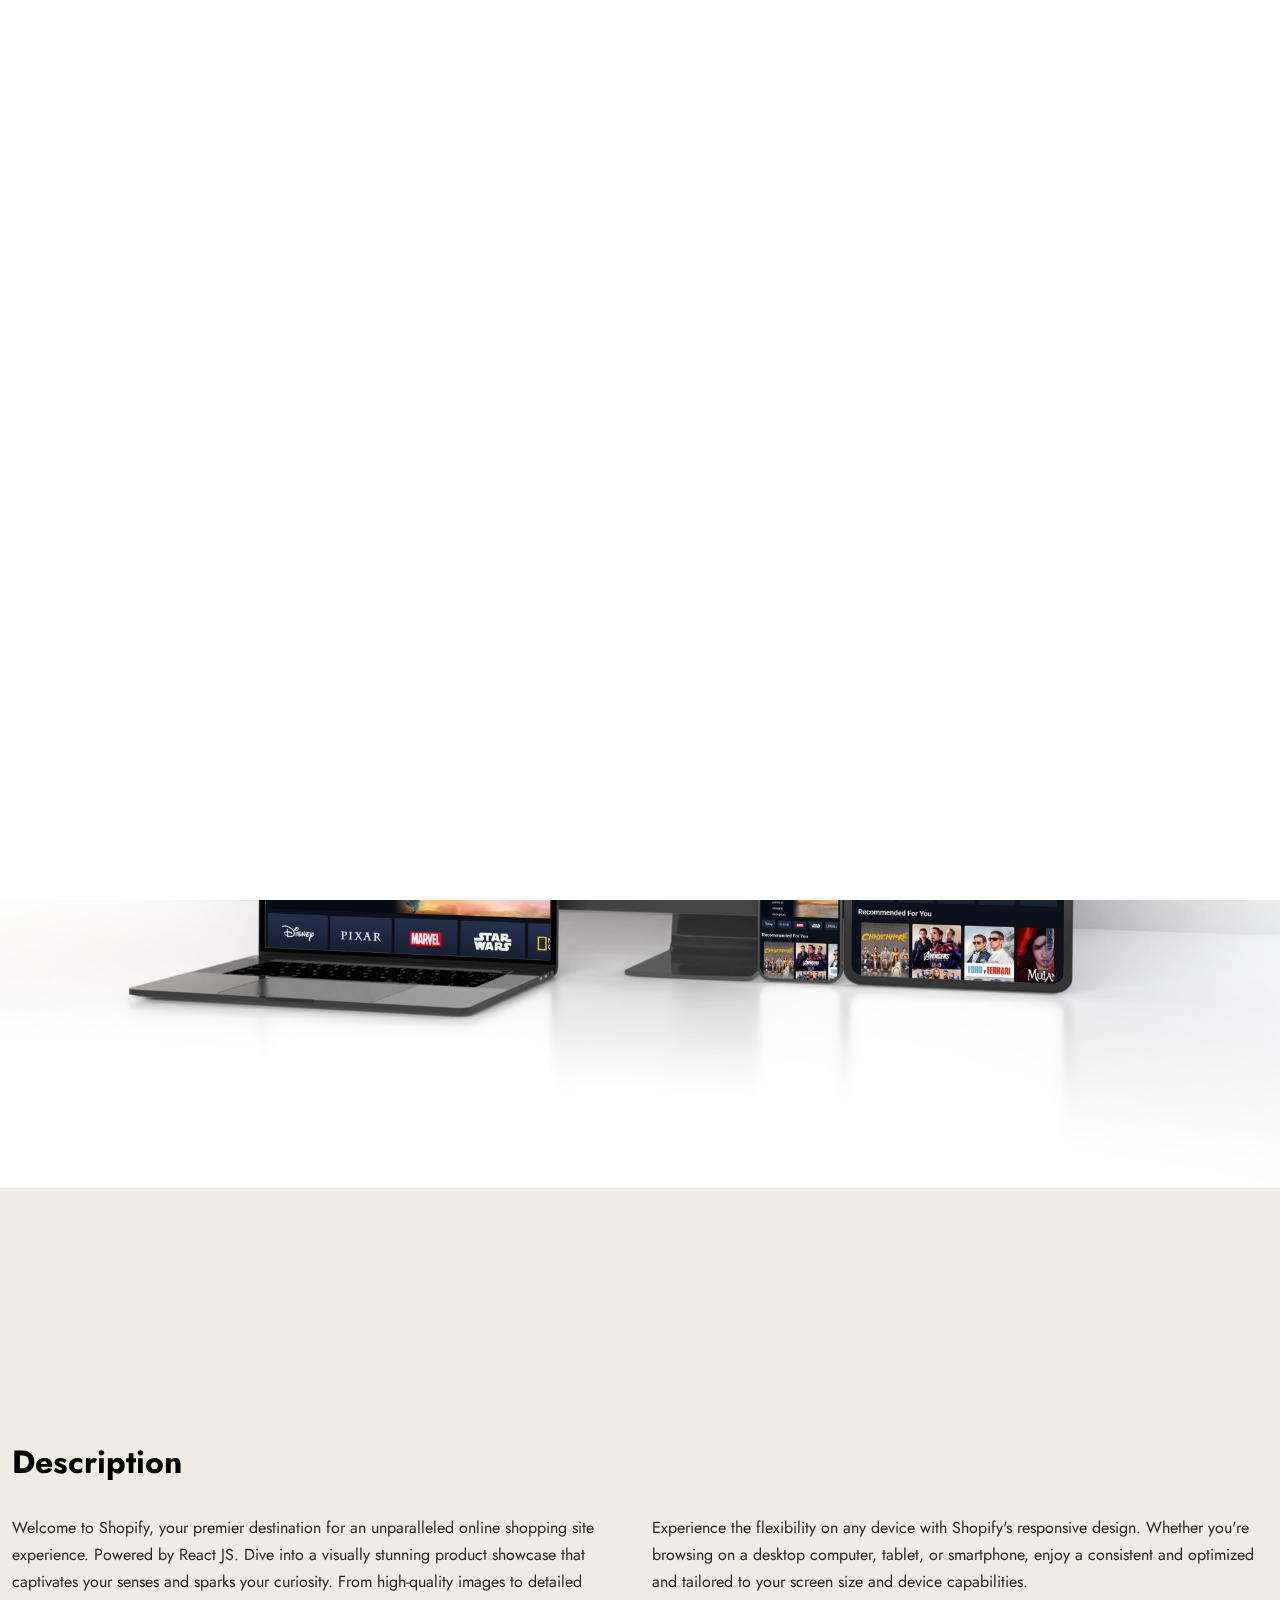
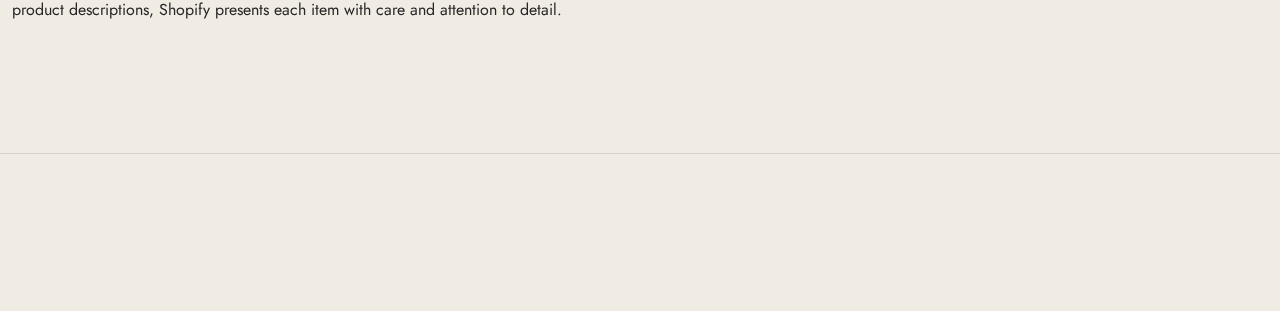
<file: work-single 5.html>
<!doctype html>
<html lang="en-US">
<head>

  <title>Aswin - Personal Portfolio</title>
  <meta http-equiv="Content-Type" content="text/html; charset=utf-8">
  <meta http-equiv="X-UA-Compatible" content="IE=edge">
  <meta name="viewport" content="width=device-width, initial-scale=1">
  <meta name="HandheldFriendly" content="true">
  <meta name="author" content="bslthemes" >

  <!-- Fonts -->
  <link rel="stylesheet" href="https://fonts.googleapis.com/css?family=Jost%3A0%2C100%3B0%2C200%3B0%2C300%3B0%2C400%3B0%2C500%3B0%2C600%3B0%2C700%3B0%2C800%3B0%2C900%3B1%2C100%3B1%2C200%3B1%2C300%3B1%2C400%3B1%2C500%3B1%2C600%3B1%2C700%3B1%2C800%3B1%2C900%7CCaveat%3A400%3B500%3B600%3B700&#038;display=swap" type="text/css" media="all" >
  <link rel="stylesheet" href="https://fonts.googleapis.com/css?family=Roboto%3A100%2C100italic%2C200%2C200italic%2C300%2C300italic%2C400%2C400italic%2C500%2C500italic%2C600%2C600italic%2C700%2C700italic%2C800%2C800italic%2C900%2C900italic%7CRoboto+Slab%3A100%2C100italic%2C200%2C200italic%2C300%2C300italic%2C400%2C400italic%2C500%2C500italic%2C600%2C600italic%2C700%2C700italic%2C800%2C800italic%2C900%2C900italic&#038;display=auto" type="text/css" media="all" >

  <!-- CSS STYLES -->
  <link rel="stylesheet" href="assets/css/vendors/bootstrap.css" type="text/css" media="all" >
  <link rel="stylesheet" href="assets/fonts/font-awesome/css/font-awesome.css" type="text/css" media="all" >
  <link rel="stylesheet" href="assets/css/vendors/magnific-popup.css" type="text/css" media="all" >
  <link rel="stylesheet" href="assets/css/vendors/splitting.css" type="text/css" media="all" >
  <link rel="stylesheet" href="assets/css/vendors/swiper.css" type="text/css" media="all" >
  <link rel="stylesheet" href="assets/css/vendors/animate.css" type="text/css" media="all" >
  <link rel="stylesheet" href="assets/css/style.css" type="text/css" media="all" >
  <link rel="stylesheet" href="assets/css/dark.css" type="text/css" media="all" >

  <!-- Favicon -->
	<link rel="shortcut icon" href="https://upload.wikimedia.org/wikipedia/commons/f/f2/The_Athletic_favicon.png" type="image/x-icon">
	<link rel="icon" href="https://upload.wikimedia.org/wikipedia/commons/f/f2/The_Athletic_favicon.png" type="image/x-icon">

</head>

<body class="portfolio-template light-skin">
	<div class="container-page">

		<!-- Preloader -->
		<div class="preloader">
			<div class="centrize full-width">
				<div class="vertical-center">
					<div class="spinner-logo">
						<img src="assets/images/ste.png" alt="Aswin" >
						<div class="spinner-dot"></div>
						<div class="spinner spinner-line"></div>
					</div>
				</div>
			</div>
		</div>

		<!-- Header -->
		<header class="header">
			<div class="header__builder">
        <div class="row">
          <div class="col-xs-4 col-sm-4 col-md-4 col-lg-4">

            <!-- logo -->
            <div class="logo">
              <a href="index.html">
                <img width="50" height="10" src="assets/icon/as.svg" alt="" >
              </a>
            </div>

          </div>
          <div class="col-xs-8 col-sm-8 col-md-8 col-lg-8 align-right">

						<!-- switcher btn -->
						<a href="#" class="switcher-btn">
							<span class="sw-before">
								<svg xmlns="http://www.w3.org/2000/svg" width="23" height="23" viewBox="0 0 23 23">
									<path id="Dark_Theme" data-name="Dark Theme" fill="#000" d="M1759.46,111.076a0.819,0.819,0,0,0-.68.147,8.553,8.553,0,0,1-2.62,1.537,8.167,8.167,0,0,1-2.96.531,8.655,8.655,0,0,1-8.65-8.682,9.247,9.247,0,0,1,.47-2.864,8.038,8.038,0,0,1,1.42-2.54,0.764,0.764,0,0,0-.12-1.063,0.813,0.813,0,0,0-.68-0.148,11.856,11.856,0,0,0-6.23,4.193,11.724,11.724,0,0,0,1,15.387,11.63,11.63,0,0,0,19.55-5.553A0.707,0.707,0,0,0,1759.46,111.076Zm-4.5,6.172a10.137,10.137,0,0,1-14.29-14.145,10.245,10.245,0,0,1,3.38-2.836c-0.14.327-.29,0.651-0.41,1.006a9.908,9.908,0,0,0-.56,3.365,10.162,10.162,0,0,0,10.15,10.189,9.776,9.776,0,0,0,3.49-.62,11.659,11.659,0,0,0,1.12-.473A10.858,10.858,0,0,1,1754.96,117.248Z" transform="translate(-1737 -98)" />
								</svg>
							</span>
							<span class="sw-after">
								<svg xmlns="http://www.w3.org/2000/svg" width="22.22" height="22.313" viewBox="0 0 22.22 22.313">
									<path id="Light_Theme" data-name="Light Theme" fill="#fff" d="M1752.49,105.511a5.589,5.589,0,0,0-3.94-1.655,5.466,5.466,0,0,0-3.94,1.655,5.61,5.61,0,0,0,3.94,9.566,5.473,5.473,0,0,0,3.94-1.653,5.643,5.643,0,0,0,1.65-3.957A5.516,5.516,0,0,0,1752.49,105.511Zm-1.06,6.85a4.1,4.1,0,0,1-5.76,0,4.164,4.164,0,0,1,0-5.788A4.083,4.083,0,0,1,1751.43,112.361Zm7.47-3.662h-2.27a0.768,0.768,0,0,0,0,1.536h2.27A0.768,0.768,0,0,0,1758.9,108.7Zm-10.35,8.12a0.777,0.777,0,0,0-.76.769v2.274a0.777,0.777,0,0,0,.76.767,0.786,0.786,0,0,0,.77-0.767v-2.274A0.786,0.786,0,0,0,1748.55,116.819Zm7.85-.531-1.62-1.624a0.745,0.745,0,0,0-1.06,0,0.758,0.758,0,0,0,0,1.063l1.62,1.625a0.747,0.747,0,0,0,1.06,0A0.759,0.759,0,0,0,1756.4,116.288ZM1748.55,98.3a0.777,0.777,0,0,0-.76.768v2.273a0.778,0.778,0,0,0,.76.768,0.787,0.787,0,0,0,.77-0.768V99.073A0.786,0.786,0,0,0,1748.55,98.3Zm7.88,3.278a0.744,0.744,0,0,0-1.06,0l-1.62,1.624a0.758,0.758,0,0,0,0,1.063,0.745,0.745,0,0,0,1.06,0l1.62-1.624A0.758,0.758,0,0,0,1756.43,101.583Zm-15.96,7.116h-2.26a0.78,0.78,0,0,0-.77.768,0.76,0.76,0,0,0,.77.768h2.26A0.768,0.768,0,0,0,1740.47,108.7Zm2.88,5.965a0.745,0.745,0,0,0-1.06,0l-1.62,1.624a0.759,0.759,0,0,0,0,1.064,0.747,0.747,0,0,0,1.06,0l1.62-1.625A0.758,0.758,0,0,0,1743.35,114.664Zm0-11.457-1.62-1.624a0.744,0.744,0,0,0-1.06,0,0.758,0.758,0,0,0,0,1.063l1.62,1.624a0.745,0.745,0,0,0,1.06,0A0.758,0.758,0,0,0,1743.35,103.207Z" transform="translate(-1737.44 -98.313)" />
								</svg>
							</span>
						</a>

						<!-- menu btn -->
						<a href="#" class="menu-btn">
							<span></span>
							<span></span>
						</a>

						<!-- Menu Full Overlay -->
						<div class="menu-full-overlay">
							<div class="menu-full-container">
								<div class="container">
									<div class="row">
										<div class="col-xs-12 col-sm-12 col-md-12 col-lg-12">

											<!-- menu full -->
											<div class="menu-full">
												<ul class="menu-full">
													<li class="menu-item">
														<a class="splitting-text-anim-2" data-splitting="chars" href="index.html">Home</a>
													</li>
													<li class="menu-item">
														<a class="splitting-text-anim-2" data-splitting="chars" href="#skills-section">Skills</a>
													</li>
													<li class="menu-item">
														<a class="splitting-text-anim-2" data-splitting="chars" href="#works-section">Works</a>
													</li>
													<li class="menu-item">
														<a class="splitting-text-anim-2" data-splitting="chars" href="#resume-section">Resume</a>
													</li>
													<li class="menu-item">
														<a class="splitting-text-anim-2" data-splitting="chars" href="#contact-section">Contact</a>
													</li>
														</ul>
													</li>
												</ul>
											</div>

											<!-- social -->
											<div class="menu-social-links">
												<a href="https://www.linkedin.com/in/aswin-stevin-683524224/" target="blank" class="scrolla-element-anim-1" title="dribbble">
													<i class="fab fa-linkedin"></i>
												</a>
												<a href="https://wa.me/+971552989059" target="blank" class="scrolla-element-anim-1" title="twitter">
													<i class="fab fa-whatsapp"></i>
												</a>
												<a href="https://www.instagram.com/aswin__stevin/" target="blank" class="scrolla-element-anim-1" title="behance">
													<i class="fab fa-instagram"></i>
												</a>
											</div>

											<div class="v-line-block"><span></span></div>

										</div>
									</div>
								</div>
							</div>
							<div class="menu-overlay"></div>
						</div>

          </div>
        </div>
      </div>
    </header>

		<!-- Wrapper -->
		<div class="wrapper">

      <!-- Section Started Heading -->
      <section class="section section-inner started-heading">

        <!-- Heading -->
      	<div class="container">
          <div class="m-titles align-left">
            <h1 class="m-title splitting-text-anim-1 scroll-animate" data-splitting="words" data-animate="active">
              <span>Disney + Hotstar Landing Page Clone</span>
            </h1>
            <div class="m-subtitle splitting-text-anim-1 scroll-animate" data-splitting="words" data-animate="active">
              <span>Streaming, Videos</span>
            </div>
          </div>
      	</div>

        <!-- Details -->
          <div class="container">

            <div class="row">
              <div class="col-xs-12 col-sm-12 col-md-8 col-lg-8">

                <div class="m-details">
                  <div class="details-label">
                    <span>Year:</span>
                    <strong><span>2024</span></strong>
                  </div>
                  <div class="details-label">
                    <span>Technology:</span>
                    <strong><span>HTML, CSS, JavaScript</span></strong>
                  </div>
                  <div class="details-label">
                    <span>Categories:</span>
                    <strong><span>Streaming, Videos</span></strong>
                  </div>
                </div>

              </div>
              <div class="col-xs-12 col-sm-12 col-md-4 col-lg-4 align-right">

                <a target="_blank" href="https://disneycloneaswin.vercel.app/" class="btn scrolla-element-anim-1 scroll-animate" data-animate="active">
                  <span>Live Preview</span>
                </a>

              </div>
            </div>

          </div>
        </div>

      </section>

      <!-- Section - Image -->
			<div class="section section-inner">

        <!-- Image -->
        <div class="m-image-large">
          <div class="image">
            <div class="img js-parallax" style="background-image: url(assets/images/disneyplus.png);"></div>
          </div>
        </div>

      </div>

      <!-- Section - Description -->
			<section class="section section-inner">
        <div class="container">

          <div class="row">
            <div class="col-xs-12 col-sm-12 col-md-12 col-lg-12">

              <div class="post-content">
                <h4>Description</h4>
              </div>

            </div>
            <div class="col-xs-12 col-sm-6 col-md-6 col-lg-6">

              <div class="post-content">
                <p>Welcome to Shopify, your premier destination for an unparalleled online shopping site experience. Powered by React JS. Dive into a visually stunning product showcase that captivates your senses and sparks your curiosity. From high-quality images to detailed product descriptions, Shopify presents each item with care and attention to detail.</p>
              </div>

            </div>
            <div class="col-xs-12 col-sm-6 col-md-6 col-lg-6">

              <div class="post-content">
                <p>Experience the flexibility on any device with Shopify's responsive design. Whether you're browsing on a desktop computer, tablet, or smartphone, enjoy a consistent and optimized and tailored to your screen size and device capabilities.</p>
              </div>

            </div>
          </div>

				</div>
      </section>

		<!-- Footer -->
		<div class="footer">
			<div class="footer__builder">
        <div class="container">
          <div class="row">
            <div class="col-xs-12 col-sm-12 col-md-4 col-lg-4">

				<div class="social-links scrolla-element-anim-1 scroll-animate" data-animate="active">
					<a target="_blank" rel="nofollow" href="https://www.linkedin.com/in/aswin-stevin-683524224/">
					  <i aria-hidden="true" class="fab fa-linkedin"></i>
					</a>
					<a target="_blank" rel="nofollow" href="https://t.me/aswinstevin">
					  <i aria-hidden="true" class="fab fa-whatsapp"></i>
					</a>
					<a target="_blank" rel="nofollow" href="https://www.instagram.com/__ste_vin/">
					  <i aria-hidden="true" class="fab fa-instagram"></i>
					</a>
				  </div>

            </div>
            <div class="col-xs-12 col-sm-12 col-md-4 col-lg-4">

				<div class="copyright-text align-center scrolla-element-anim-1 scroll-animate" data-animate="active">
					© 2024 <strong>Aswin</strong>. All rights reserved
				  </div>
	
				</div>
				<div class="col-xs-12 col-sm-12 col-md-4 col-lg-4">
	
				  <div class="copyright-text align-right scrolla-element-anim-1 scroll-animate" data-animate="active">
					Developed by <strong>Aswin</strong>
				  </div>

            </div>
          </div>
        </div>
			</div>
		</div>

	</div>

	<!-- cursor -->
	<div class="cursor"></div>

  <script src="assets/js/jquery.min.js"></script>
  <script src="assets/js/jquery.validate.min.js"></script>
  <script src="assets/js/bootstrap.js"></script>
  <script src="assets/js/swiper.js"></script>
  <script src="assets/js/splitting.js"></script>
  <script src="assets/js/jarallax.min.js"></script>
  <script src="assets/js/magnific-popup.js"></script>
  <script src="assets/js/imagesloaded.pkgd.js"></script>
  <script src="assets/js/isotope.pkgd.js"></script>
  <script src="assets/js/jquery.scrolla.js"></script>
  <script src="assets/js/skrollr.js"></script>
  <script src="assets/js/jquery.cookie.js"></script>
  <script src="assets/js/typed.js"></script>
  <script src="assets/js/common.js"></script>

</body>
</html>
</file>
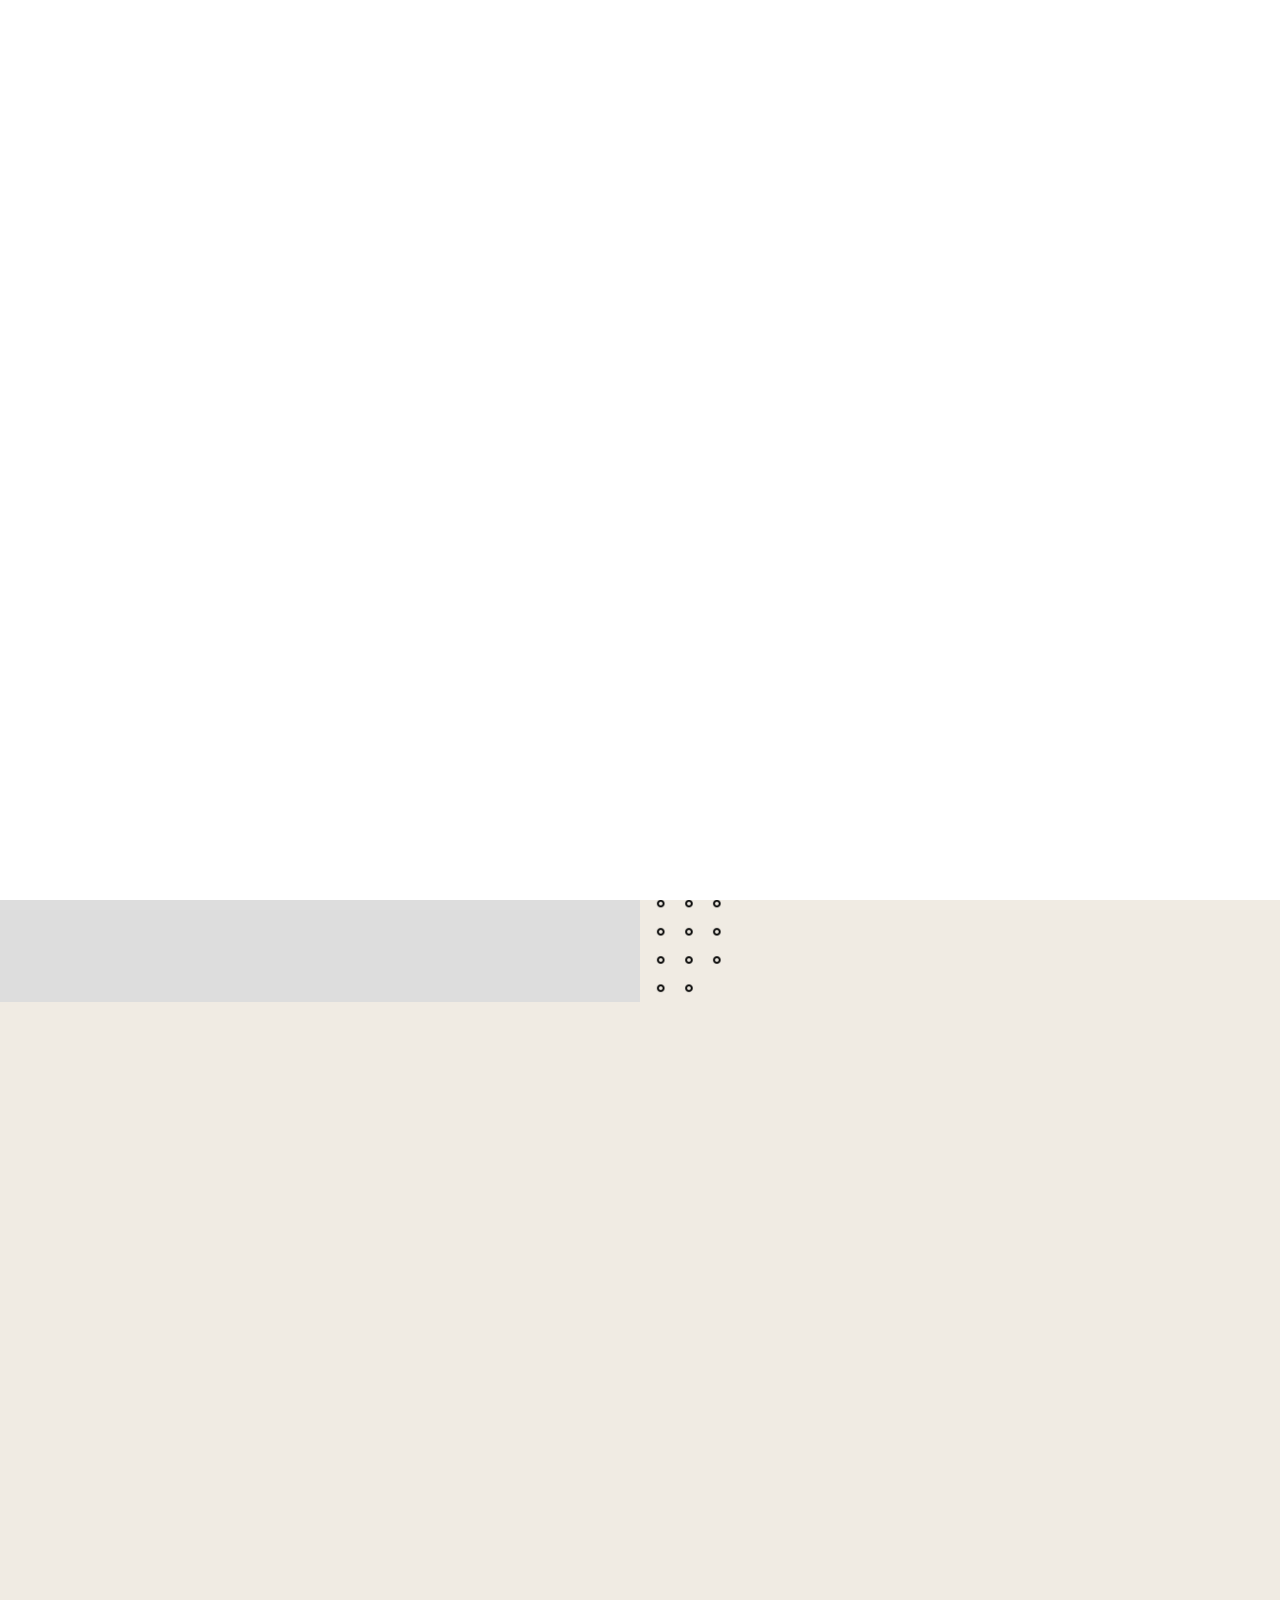
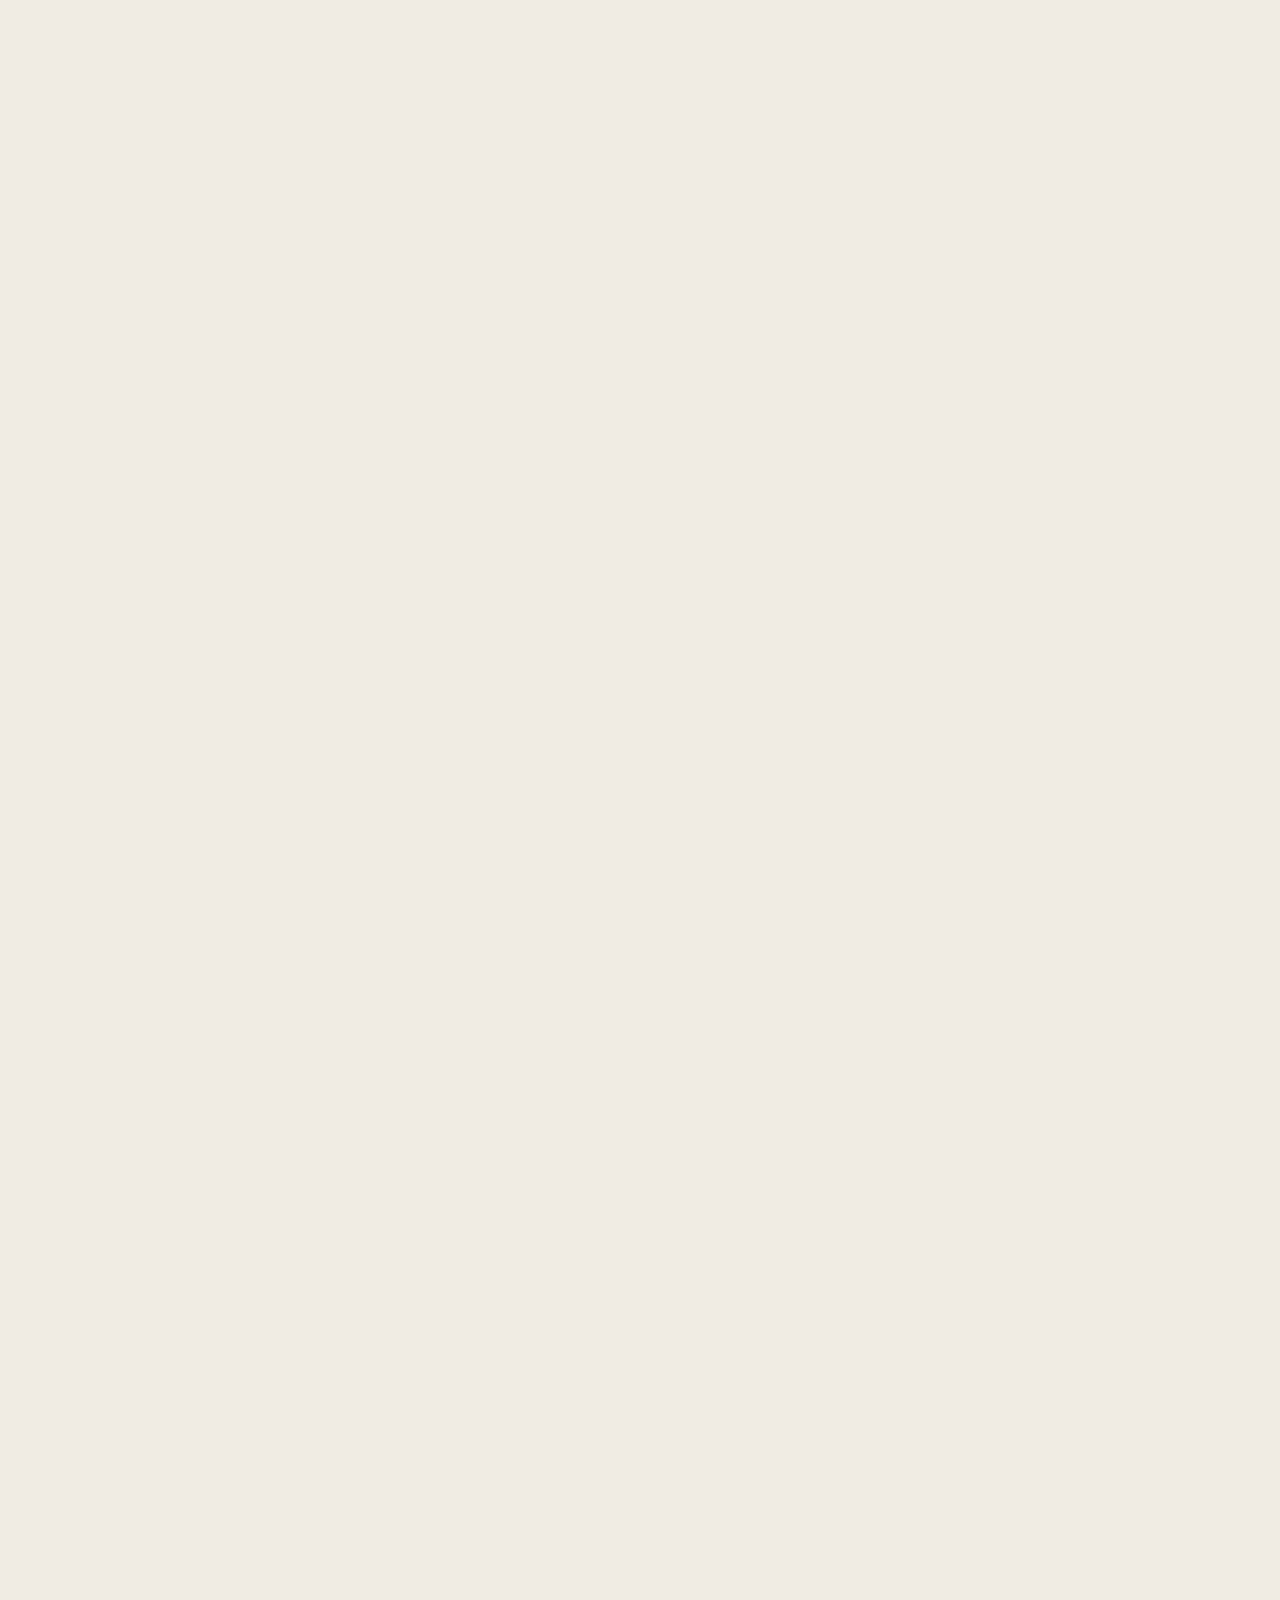
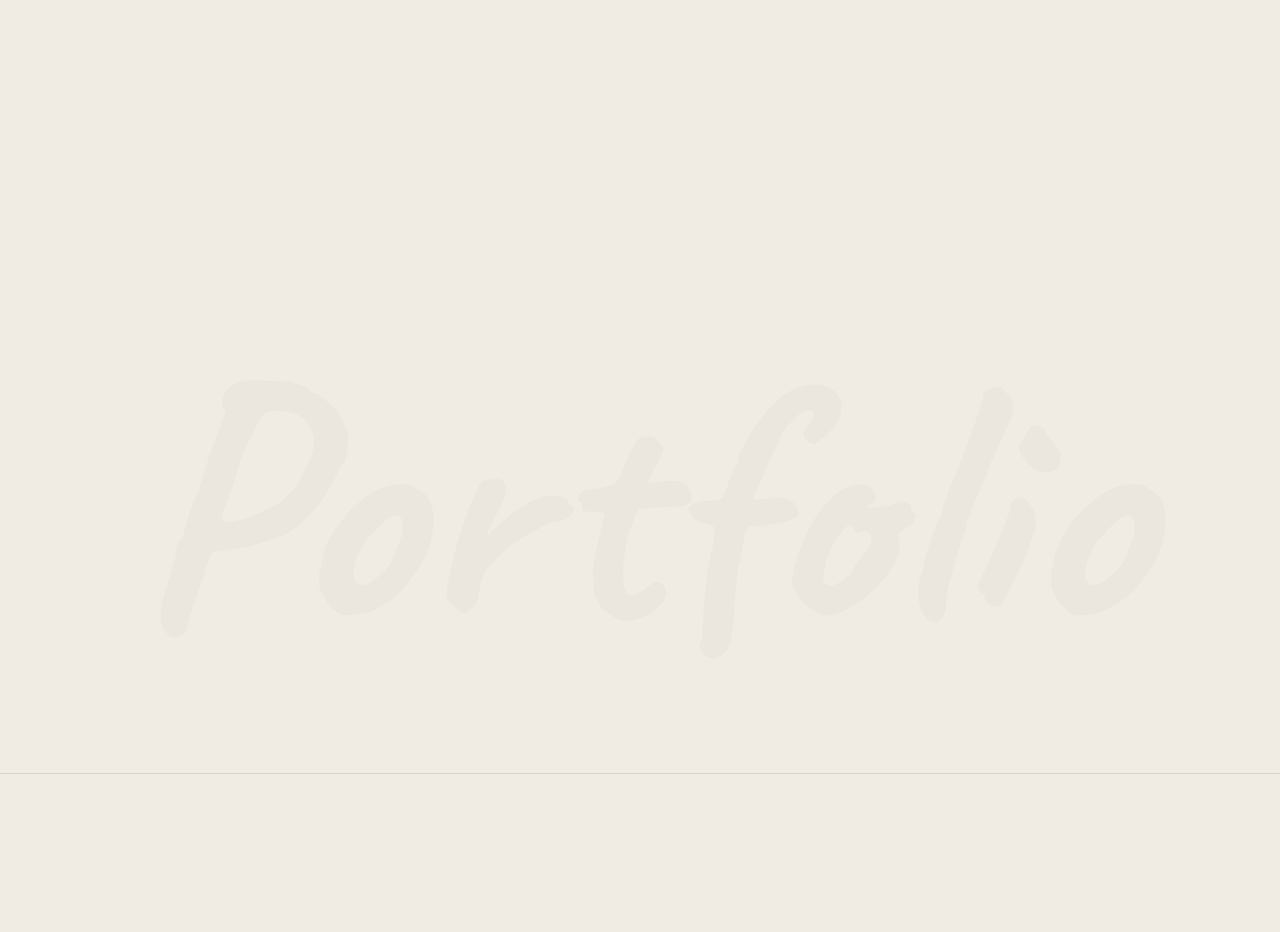
<file: works-list.html>
<!doctype html>
<html lang="en-US">
<head>

  <title>Luique - Personal Portfolio HTML Template</title>
  <meta http-equiv="Content-Type" content="text/html; charset=utf-8">
  <meta http-equiv="X-UA-Compatible" content="IE=edge">
  <meta name="viewport" content="width=device-width, initial-scale=1">
  <meta name="HandheldFriendly" content="true">
  <meta name="author" content="bslthemes" >

  <!-- Fonts -->
  <link rel="stylesheet" href="https://fonts.googleapis.com/css?family=Jost%3A0%2C100%3B0%2C200%3B0%2C300%3B0%2C400%3B0%2C500%3B0%2C600%3B0%2C700%3B0%2C800%3B0%2C900%3B1%2C100%3B1%2C200%3B1%2C300%3B1%2C400%3B1%2C500%3B1%2C600%3B1%2C700%3B1%2C800%3B1%2C900%7CCaveat%3A400%3B500%3B600%3B700&#038;display=swap" type="text/css" media="all" >
  <link rel="stylesheet" href="https://fonts.googleapis.com/css?family=Roboto%3A100%2C100italic%2C200%2C200italic%2C300%2C300italic%2C400%2C400italic%2C500%2C500italic%2C600%2C600italic%2C700%2C700italic%2C800%2C800italic%2C900%2C900italic%7CRoboto+Slab%3A100%2C100italic%2C200%2C200italic%2C300%2C300italic%2C400%2C400italic%2C500%2C500italic%2C600%2C600italic%2C700%2C700italic%2C800%2C800italic%2C900%2C900italic&#038;display=auto" type="text/css" media="all" >

  <!-- CSS STYLES -->
  <link rel="stylesheet" href="assets/css/vendors/bootstrap.css" type="text/css" media="all" >
  <link rel="stylesheet" href="assets/fonts/font-awesome/css/font-awesome.css" type="text/css" media="all" >
  <link rel="stylesheet" href="assets/css/vendors/magnific-popup.css" type="text/css" media="all" >
  <link rel="stylesheet" href="assets/css/vendors/splitting.css" type="text/css" media="all" >
  <link rel="stylesheet" href="assets/css/vendors/swiper.css" type="text/css" media="all" >
  <link rel="stylesheet" href="assets/css/vendors/animate.css" type="text/css" media="all" >
  <link rel="stylesheet" href="assets/css/style.css" type="text/css" media="all" >
  <link rel="stylesheet" href="assets/css/dark.css" type="text/css" media="all" >

  <!-- Favicon -->
	<link rel="shortcut icon" href="favicon.ico" type="image/x-icon">
	<link rel="icon" href="favicon.ico" type="image/x-icon">

</head>

<body class="light-skin">
	<div class="container-page">

		<!-- Preloader -->
		<div class="preloader">
			<div class="centrize full-width">
				<div class="vertical-center">
					<div class="spinner-logo">
						<img src="assets/images/ste.png" alt="Aswin" >
						<div class="spinner-dot"></div>
						<div class="spinner spinner-line"></div>
					</div>
				</div>
			</div>
		</div>

		<!-- Header -->
		<header class="header">
			<div class="header__builder">
        <div class="row">
          <div class="col-xs-4 col-sm-4 col-md-4 col-lg-4">

            <!-- logo -->
            <div class="logo">
              <a href="index.html">
                <img width="50" height="10" src="assets/icon/as.svg" alt="" >
              </a>
            </div>

          </div>
          <div class="col-xs-8 col-sm-8 col-md-8 col-lg-8 align-right">

						<!-- switcher btn -->
						<a href="#" class="switcher-btn">
							<span class="sw-before">
								<svg xmlns="http://www.w3.org/2000/svg" width="23" height="23" viewBox="0 0 23 23">
									<path id="Dark_Theme" data-name="Dark Theme" fill="#000" d="M1759.46,111.076a0.819,0.819,0,0,0-.68.147,8.553,8.553,0,0,1-2.62,1.537,8.167,8.167,0,0,1-2.96.531,8.655,8.655,0,0,1-8.65-8.682,9.247,9.247,0,0,1,.47-2.864,8.038,8.038,0,0,1,1.42-2.54,0.764,0.764,0,0,0-.12-1.063,0.813,0.813,0,0,0-.68-0.148,11.856,11.856,0,0,0-6.23,4.193,11.724,11.724,0,0,0,1,15.387,11.63,11.63,0,0,0,19.55-5.553A0.707,0.707,0,0,0,1759.46,111.076Zm-4.5,6.172a10.137,10.137,0,0,1-14.29-14.145,10.245,10.245,0,0,1,3.38-2.836c-0.14.327-.29,0.651-0.41,1.006a9.908,9.908,0,0,0-.56,3.365,10.162,10.162,0,0,0,10.15,10.189,9.776,9.776,0,0,0,3.49-.62,11.659,11.659,0,0,0,1.12-.473A10.858,10.858,0,0,1,1754.96,117.248Z" transform="translate(-1737 -98)" />
								</svg>
							</span>
							<span class="sw-after">
								<svg xmlns="http://www.w3.org/2000/svg" width="22.22" height="22.313" viewBox="0 0 22.22 22.313">
									<path id="Light_Theme" data-name="Light Theme" fill="#fff" d="M1752.49,105.511a5.589,5.589,0,0,0-3.94-1.655,5.466,5.466,0,0,0-3.94,1.655,5.61,5.61,0,0,0,3.94,9.566,5.473,5.473,0,0,0,3.94-1.653,5.643,5.643,0,0,0,1.65-3.957A5.516,5.516,0,0,0,1752.49,105.511Zm-1.06,6.85a4.1,4.1,0,0,1-5.76,0,4.164,4.164,0,0,1,0-5.788A4.083,4.083,0,0,1,1751.43,112.361Zm7.47-3.662h-2.27a0.768,0.768,0,0,0,0,1.536h2.27A0.768,0.768,0,0,0,1758.9,108.7Zm-10.35,8.12a0.777,0.777,0,0,0-.76.769v2.274a0.777,0.777,0,0,0,.76.767,0.786,0.786,0,0,0,.77-0.767v-2.274A0.786,0.786,0,0,0,1748.55,116.819Zm7.85-.531-1.62-1.624a0.745,0.745,0,0,0-1.06,0,0.758,0.758,0,0,0,0,1.063l1.62,1.625a0.747,0.747,0,0,0,1.06,0A0.759,0.759,0,0,0,1756.4,116.288ZM1748.55,98.3a0.777,0.777,0,0,0-.76.768v2.273a0.778,0.778,0,0,0,.76.768,0.787,0.787,0,0,0,.77-0.768V99.073A0.786,0.786,0,0,0,1748.55,98.3Zm7.88,3.278a0.744,0.744,0,0,0-1.06,0l-1.62,1.624a0.758,0.758,0,0,0,0,1.063,0.745,0.745,0,0,0,1.06,0l1.62-1.624A0.758,0.758,0,0,0,1756.43,101.583Zm-15.96,7.116h-2.26a0.78,0.78,0,0,0-.77.768,0.76,0.76,0,0,0,.77.768h2.26A0.768,0.768,0,0,0,1740.47,108.7Zm2.88,5.965a0.745,0.745,0,0,0-1.06,0l-1.62,1.624a0.759,0.759,0,0,0,0,1.064,0.747,0.747,0,0,0,1.06,0l1.62-1.625A0.758,0.758,0,0,0,1743.35,114.664Zm0-11.457-1.62-1.624a0.744,0.744,0,0,0-1.06,0,0.758,0.758,0,0,0,0,1.063l1.62,1.624a0.745,0.745,0,0,0,1.06,0A0.758,0.758,0,0,0,1743.35,103.207Z" transform="translate(-1737.44 -98.313)" />
								</svg>
							</span>
						</a>

						<!-- menu btn -->
						<a href="#" class="menu-btn">
							<span></span>
							<span></span>
						</a>

						<!-- Menu Full Overlay -->
						<div class="menu-full-overlay">
							<div class="menu-full-container">
								<div class="container">
									<div class="row">
										<div class="col-xs-12 col-sm-12 col-md-12 col-lg-12">

											<!-- menu full -->
											<div class="menu-full">
												<ul class="menu-full">
													<li class="menu-item">
														<a class="splitting-text-anim-2" data-splitting="chars" href="index.html">Home</a>
													</li>
													<li class="menu-item">
														<a class="splitting-text-anim-2" data-splitting="chars" href="#services-section">Services</a>
													</li>
													<li class="menu-item">
														<a class="splitting-text-anim-2" data-splitting="chars" href="#skills-section">Skills</a>
													</li>
													<li class="menu-item">
														<a class="splitting-text-anim-2" data-splitting="chars" href="#works-section">Works</a>
													</li>
													<li class="menu-item">
														<a class="splitting-text-anim-2" data-splitting="chars" href="#resume-section">Resume</a>
													</li>
													<li class="menu-item">
														<a class="splitting-text-anim-2" data-splitting="chars" href="#testimonials-section">Testimonials</a>
													</li>
													<li class="menu-item">
														<a class="splitting-text-anim-2" data-splitting="chars" href="#pricing-section">Pricing</a>
													</li>
													<li class="menu-item">
														<a class="splitting-text-anim-2" data-splitting="chars" href="#blog-section">Blog</a>
													</li>
													<li class="menu-item">
														<a class="splitting-text-anim-2" data-splitting="chars" href="#contact-section">Contact</a>
													</li>
													<li class="menu-item menu-item-has-children has-children">
														<a class="splitting-text-anim-2" data-splitting="chars">Pages</a>
														<ul class="sub-menu">
															<li class="menu-item">
																<a class="splitting-text-anim-1" data-splitting="chars" href="works-list.html">Works (List)</a>
															</li>
															<li class="menu-item">
																<a class="splitting-text-anim-1" data-splitting="chars" href="works.html">Works (Grid)</a>
															</li>
															<li class="menu-item">
																<a class="splitting-text-anim-1" data-splitting="chars" href="work-single.html">Work Single Page</a>
															</li>
															<li class="menu-item">
																<a class=" splitting-text-anim-1" data-splitting="chars" href="blog.html">Blog</a>
															</li>
															<li class="menu-item">
																<a class="splitting-text-anim-1" data-splitting="chars" href="blog-single.html">Single Post</a>
															</li>
														</ul>
													</li>
												</ul>
											</div>

											<!-- social -->
											<div class="menu-social-links">
												<a href="http://dribbble.com" target="blank" class="scrolla-element-anim-1" title="dribbble">
													<i class="fab fa-dribbble"></i>
												</a>
												<a href="http://twitter.com" target="blank" class="scrolla-element-anim-1" title="twitter">
													<i class="fab fa-twitter"></i>
												</a>
												<a href="http://behance.com" target="blank" class="scrolla-element-anim-1" title="behance">
													<i class="fab fa-behance"></i>
												</a>
											</div>

											<div class="v-line-block"><span></span></div>

										</div>
									</div>
								</div>
							</div>
							<div class="menu-overlay"></div>
						</div>

          </div>
        </div>
      </div>
    </header>

		<!-- Wrapper -->
		<div class="wrapper">

      <!-- Section Started Heading -->
      <section class="section section-inner started-heading">
      	<div class="container">

  				<!-- Heading -->
          <div class="m-titles align-center">
            <h1 class="m-title splitting-text-anim-1 scroll-animate" data-splitting="words" data-animate="active">
              <span> Portfolio (List) </span>
            </h1>
            <div class="m-subtitle splitting-text-anim-1 scroll-animate" data-splitting="words" data-animate="active">
              <span> my <b>Cases</b>
              </span>
            </div>
          </div>

      	</div>
      </section>

      <!-- Section - Works -->
			<section class="lui-section">

        <!-- Works -->
				<div class="v-line v-line-right v-line-top">
          <div class="container">

            <div class="works-box works-list">
              <div class="filter-links scrolla-element-anim-1 scroll-animate" data-animate="active">
                <a href="#" class="lui-subtitle active" data-href=".works-col"> All </a>
                <a href="#" class="lui-subtitle" data-href=".sorting-ui-ux-design"> UI UX Design </a>
                <a href="#" class="lui-subtitle" data-href=".sorting-photo"> Photography </a>
                <a href="#" class="lui-subtitle" data-href=".sorting-development"> Development </a>
                <a href="#" class="lui-subtitle" data-href=".sorting-branding"> Branding </a>
              </div>
              <div class="works-items works-list-items row">
                <div class="works-col col-xs-12 col-sm-12 col-md-12 col-lg-12 sorting-branding sorting-photo ">
                  <div class="works-item scrolla-element-anim-1 scroll-animate" data-animate="active">
                    <div class="image">
                      <div class="img">
                        <a href="work-single.html">
                          <img decoding="async" src="assets/images/work4.jpeg" alt="Zorro" >
                          <span class="overlay"></span>
                        </a>
                      </div>
                    </div>
                    <div class="desc">
                      <span class="category"> Branding, Photography </span>
                      <h5 class="name">
                        <a href="work-single.html">Zorro</a>
                      </h5>
                      <div class="text">
                        <p>Lorem ipsum dolor sit amet, consectetur adipiscing elit, sed do eiusmod tempor incididunt ut labore et dolore.</p>
                      </div>
                      <a href="work-single.html" class="lnk">See project</a>
                    </div>
                    <div class="bg-img" style="background-image: url(assets/images/pat-2.png);"></div>
                  </div>
                </div>
                <div class="works-col col-xs-12 col-sm-12 col-md-12 col-lg-12 sorting-branding sorting-ui-ux-design ">
                  <div class="works-item scrolla-element-anim-1 scroll-animate" data-animate="active">
                    <div class="image">
                      <div class="img">
                        <a href="work-single.html">
                          <img decoding="async" src="assets/images/work2.jpeg" alt="Gooir" >
                          <span class="overlay"></span>
                        </a>
                      </div>
                    </div>
                    <div class="desc">
                      <span class="category"> Branding, UI UX Design </span>
                      <h5 class="name">
                        <a href="work-single.html">Gooir</a>
                      </h5>
                      <div class="text">
                        <p>Lorem ipsum dolor sit amet, consectetur adipiscing elit, sed do eiusmod tempor incididunt ut labore et dolore.</p>
                      </div>
                      <a href="work-single.html" class="lnk">See project</a>
                    </div>
                    <div class="bg-img" style="background-image: url(assets/images/pat-2.png);"></div>
                  </div>
                </div>
                <div class="works-col col-xs-12 col-sm-12 col-md-12 col-lg-12 sorting-development sorting-ui-ux-design ">
                  <div class="works-item scrolla-element-anim-1 scroll-animate" data-animate="active">
                    <div class="image">
                      <div class="img">
                        <a href="work-single.html">
                          <img decoding="async" src="assets/images/work7.jpg" alt="Explore" >
                          <span class="overlay"></span>
                        </a>
                      </div>
                    </div>
                    <div class="desc">
                      <span class="category"> Development, UI UX Design </span>
                      <h5 class="name">
                        <a href="work-single.html">Explore</a>
                      </h5>
                      <div class="text">
                        <p>Lorem ipsum dolor sit amet, consectetur adipiscing elit, sed do eiusmod tempor incididunt ut labore et dolore.</p>
                      </div>
                      <a href="work-single.html" class="lnk">See project</a>
                    </div>
                    <div class="bg-img" style="background-image: url(assets/images/pat-2.png);"></div>
                  </div>
                </div>
                <div class="works-col col-xs-12 col-sm-12 col-md-12 col-lg-12 sorting-branding sorting-photo ">
                  <div class="works-item scrolla-element-anim-1 scroll-animate" data-animate="active">
                    <div class="image">
                      <div class="img">
                        <a href="work-single.html">
                          <img decoding="async" src="assets/images/work1.jpeg" alt="Mozar" >
                          <span class="overlay"></span>
                        </a>
                      </div>
                    </div>
                    <div class="desc">
                      <span class="category"> Branding, Photography </span>
                      <h5 class="name">
                        <a href="work-single.html">Mozar</a>
                      </h5>
                      <div class="text">
                        <p>Lorem ipsum dolor sit amet, consectetur adipiscing elit, sed do eiusmod tempor incididunt ut labore et dolore.</p>
                      </div>
                      <a href="work-single.html" class="lnk">See project</a>
                    </div>
                    <div class="bg-img" style="background-image: url(assets/images/pat-2.png);"></div>
                  </div>
                </div>
                <div class="works-col col-xs-12 col-sm-12 col-md-12 col-lg-12 sorting-development sorting-ui-ux-design ">
                  <div class="works-item scrolla-element-anim-1 scroll-animate" data-animate="active">
                    <div class="image">
                      <div class="img">
                        <a href="work-single.html">
                          <img decoding="async" src="assets/images/single8.jpg" alt="Stay Fit" >
                          <span class="overlay"></span>
                        </a>
                      </div>
                    </div>
                    <div class="desc">
                      <span class="category"> Development, UI UX Design </span>
                      <h5 class="name">
                        <a href="work-single.html">Stay Fit</a>
                      </h5>
                      <div class="text">
                        <p>Lorem ipsum dolor sit amet, consectetur adipiscing elit, sed do eiusmod tempor incididunt ut labore et dolore.</p>
                      </div>
                      <a href="work-single.html" class="lnk">See project</a>
                    </div>
                    <div class="bg-img" style="background-image: url(assets/images/pat-2.png);"></div>
                  </div>
                </div>
                <div class="works-col col-xs-12 col-sm-12 col-md-12 col-lg-12 sorting-development sorting-photo ">
                  <div class="works-item scrolla-element-anim-1 scroll-animate" data-animate="active">
                    <div class="image">
                      <div class="img">
                        <a href="work-single.html">
                          <img decoding="async" src="assets/images/single6.jpg" alt="Kana" >
                          <span class="overlay"></span>
                        </a>
                      </div>
                    </div>
                    <div class="desc">
                      <span class="category"> Development, Photography </span>
                      <h5 class="name">
                        <a href="work-single.html">Kana</a>
                      </h5>
                      <div class="text">
                        <p>Lorem ipsum dolor sit amet, consectetur adipiscing elit, sed do eiusmod tempor incididunt ut labore et dolore.</p>
                      </div>
                      <a href="work-single.html" class="lnk">See project</a>
                    </div>
                    <div class="bg-img" style="background-image: url(assets/images/pat-2.png);"></div>
                  </div>
                </div>
              </div>
            </div>

            <div class="lui-bgtitle">
              <span> Portfolio </span>
            </div>

					</div>
				</div>

      </section>

		</div>

		<!-- Footer -->
		<div class="footer">
			<div class="footer__builder">
        <div class="container">
          <div class="row">
            <div class="col-xs-12 col-sm-12 col-md-4 col-lg-4">

              <div class="social-links scrolla-element-anim-1 scroll-animate" data-animate="active">
                <a target="_blank" rel="nofollow" href="http://twitter.com">
                  <i aria-hidden="true" class="fab fa-twitter"></i>
                </a>
                <a target="_blank" rel="nofollow" href="http://dribble.com">
                  <i aria-hidden="true" class="fab fa-dribbble"></i>
                </a>
                <a target="_blank" rel="nofollow" href="http://behance.com">
                  <i aria-hidden="true" class="fab fa-behance"></i>
                </a>
              </div>

            </div>
            <div class="col-xs-12 col-sm-12 col-md-4 col-lg-4">

              <div class="copyright-text align-center scrolla-element-anim-1 scroll-animate" data-animate="active">
                © 2022 <strong>Luique</strong>. All rights reserved
              </div>

            </div>
            <div class="col-xs-12 col-sm-12 col-md-4 col-lg-4">

              <div class="copyright-text align-right scrolla-element-anim-1 scroll-animate" data-animate="active">
                Developed by <strong>bslthemes</strong>
              </div>

            </div>
          </div>
        </div>
			</div>
		</div>

	</div>

	<!-- cursor -->
	<div class="cursor"></div>

  <script src="assets/js/jquery.min.js"></script>
  <script src="assets/js/jquery.validate.min.js"></script>
  <script src="assets/js/bootstrap.js"></script>
  <script src="assets/js/swiper.js"></script>
  <script src="assets/js/splitting.js"></script>
  <script src="assets/js/jarallax.min.js"></script>
  <script src="assets/js/magnific-popup.js"></script>
  <script src="assets/js/imagesloaded.pkgd.js"></script>
  <script src="assets/js/isotope.pkgd.js"></script>
  <script src="assets/js/jquery.scrolla.js"></script>
  <script src="assets/js/skrollr.js"></script>
  <script src="assets/js/jquery.cookie.js"></script>
  <script src="assets/js/typed.js"></script>
  <script src="assets/js/common.js"></script>

</body>
</html>
</file>
<file: assets/css/vendors/splitting.css>
/* Recommended styles for Splitting */
.splitting .word,
.splitting .char {
  display: inline-block;
}

/* Psuedo-element chars */
.splitting .char {
  position: relative;
}

/**
 * Populate the psuedo elements with the character to allow for expanded effects
 * Set to `display: none` by default; just add `display: block` when you want
 * to use the psuedo elements
 */
.splitting .char::before,
.splitting .char::after {
  content: attr(data-char);
  position: absolute;
  top: 0;
  left: 0;
  visibility: hidden;
  transition: inherit;
  user-select: none;
}

/* Expanded CSS Variables */

.splitting {
  /* The center word index */
  --word-center: calc((var(--word-total) - 1) / 2);

  /* The center character index */
  --char-center: calc((var(--char-total) - 1) / 2);

  /* The center character index */
  --line-center: calc((var(--line-total) - 1) / 2);
}

.splitting .word {
  /* Pecent (0-1) of the word's position */
  --word-percent: calc(var(--word-index) / var(--word-total));

  /* Pecent (0-1) of the line's position */
  --line-percent: calc(var(--line-index) / var(--line-total));
}

.splitting .char {
  /* Percent (0-1) of the char's position */
  --char-percent: calc(var(--char-index) / var(--char-total));

  /* Offset from center, positive & negative */
  --char-offset: calc(var(--char-index) - var(--char-center));

  /* Absolute distance from center, only positive */
  --distance: calc(
     (var(--char-offset) * var(--char-offset)) / var(--char-center)
  );

  /* Distance from center where -1 is the far left, 0 is center, 1 is far right */
  --distance-sine: calc(var(--char-offset) / var(--char-center));

  /* Distance from center where 1 is far left/far right, 0 is center */
  --distance-percent: calc((var(--distance) / var(--char-center)));
}

.splitting.cells img { width: 100%; display: block; }

@supports ( display: grid ) {
  .splitting.cells {
    position: relative;
    overflow: hidden;
    background-size: cover;
    visibility: hidden;
  }

  .splitting .cell-grid {
    background: inherit;
    position: absolute;
    top: 0;
    left: 0;
    width: 100%;
    height: 100%;
    display: grid;
    grid-template: repeat( var(--row-total), 1fr ) / repeat( var(--col-total), 1fr );
  }

  .splitting .cell {
    background: inherit;
    position: relative;
    overflow: hidden;
  }

  .splitting .cell-inner {
    background: inherit;
    position: absolute;
    visibility: visible;
    /* Size to fit the whole container size */
    width: calc(100% * var(--col-total));
    height: calc(100% * var(--row-total));
    /* Position properly */
    left: calc(-100% * var(--col-index));
    top: calc(-100% * var(--row-index));
  }

  /* Helper variables for advanced effects */
  .splitting .cell {
    --center-x: calc((var(--col-total) - 1) / 2);
    --center-y: calc((var(--row-total) - 1) / 2);

    /* Offset from center, positive & negative */
    --offset-x: calc(var(--col-index) - var(--center-x));
    --offset-y: calc(var(--row-index) - var(--center-y));

    /* Absolute distance from center, only positive */
    --distance-x: calc( (var(--offset-x) * var(--offset-x)) / var(--center-x) );

    /* Absolute distance from center, only positive */
    --distance-y: calc( (var(--offset-y) * var(--offset-y)) / var(--center-y) );
  }
}
</file>
<file: assets/css/style.css>
/*
Template Name: Luique
Template URI: https://bslthemes.com/
Author: bslthemes
Author URI: https://themeforest.net/user/bslthemes
Description: Luique - Resume & Personal Portfolio HTML5 Template
Version: 1.0
*/

/* TABLE OF CONTENTS
	- Base Styles
	|--Typography
	|--Alignment
	|--Wrapper
	|--Breadcrumbs
	|--Preloader
	|--Cursor
	|--Swiper
	|--Animations
	- Header
	- Footer
	- Sections
	|--Section Started Heading
	|--Section Hero Started
	|--Section Profile
	|--Section Resume
	|--Section Services
	|--Section Works
	|--Section Pricing
	|--Section Testimonials
	|--Section Blog
	|--Section Contacts
	|--Section Project Details
	|--Section Image Large
	|--Section Video Large
	|--Section Navigation
	|--Section Archive
	|--Section Sidebar
	- Responsive
*/


/**
* Base Styles
**/

* {
	outline: none;
	box-sizing: border-box;
	-webkit-box-sizing: border-box;
}

::-webkit-input-placeholder {
	color: rgba(0, 0, 0, 0.5);
}

::-moz-placeholder {
	color: rgba(0, 0, 0, 0.5);
}

:-moz-placeholder {
	color: rgba(0, 0, 0, 0.5);
}

:-ms-input-placeholder {
	color: rgba(0, 0, 0, 0.5);
}


html,
body {
	margin: 0;
	padding: 0;
	height: auto !important;
	font-size: 16px;
	color: #262626;
	font-family: "Jost", sans-serif;
	font-weight: 400;
	line-height: 1.7;
	-webkit-font-smoothing: antialiased;
	-webkit-text-size-adjust: 100%;
}

body {
	background-color: #F0EBE3;
}

body.no-scroll {
	overflow: hidden;
}

a {
	color: #29a587;
	text-decoration: none;
	cursor: pointer;
	outline: none;
	transition: all 0.7s cubic-bezier(0.3, 0, 0.3, 1);
	-webkit-transition: all 0.7s cubic-bezier(0.3, 0, 0.3, 1);
}

a:link {
	color: #29a587;
}

a:active {
	color: #29a587;
}

a:visited {
	color: #29a587;
}

a:hover {
	text-decoration: underline;
}

a img {
	border: none;
}

img {
	max-width: 100%;
}

input,
textarea,
button {
	font-family: "Jost";
}

label {
	cursor: pointer;
}

iframe {
	max-width: 100%;
}

.comment-form-cookies-consent input {
	margin-right: 10px;
	position: relative;
	top: 7px;
}

.comment-form-cookies-consent label {
	display: inline-block;
	vertical-align: top;
}

.clear {
	clear: both;
}

b, strong {
	font-weight: 700;
}

/* - Typography */

.change-text {
	font-size: 1.5rem;
	font-weight: 600;
	margin-bottom: 10px;
	font-family: "Caveat", cursive;
  }
  
  .change-text h3 {
	display: inline-flex;
	margin: 0;
	vertical-align: top;
	color: #000000;
	font-size: 26px;
  }
  .change-text h3 .word {
	position: absolute;
	display: flex;
	opacity: 0;
	color: #29a587;
  }
  
  .change-text h3 .word .letter {
	transform-origin: center center 25px;
  }
  .change-text h3 .word .letter.out {
	transform: rotateX(90deg);
	transition: 0.32s cubic-bezier(0.6, 0, 0.7, 0.2);
  }
  .change-text h3 .word .letter.in {
	transition: 0.32s ease;
  }
  .change-text h3 .word .letter.behind {
	transform: rotateX(-90deg);
  }

h1,
h2,
h3,
h4,
h5,
h6,
.m-title {
	font-weight: 400;
	font-family: "Jost";
	margin: 0;
	margin-bottom: 15px;
	color: #000;
	font-weight: 700;
	line-height: 1.3;
}

h1 {
	font-size: 44px;
	text-transform: uppercase;
	letter-spacing: 0.05em;
}

h2, .m-title {
	font-size: 41px;
	text-transform: uppercase;
	letter-spacing: 0.05em;
}

h3 {
	font-size: 38px;
}

h4 {
	font-size: 32px;
}

h5,
.lui-title {
	font-size: 24px;
}

h6 {
	font-size: 21px;
}

.post-content h1,
.post-content h2,
.post-content h3,
.post-content h4,
.post-content h5,
.post-content h6 {
	margin: 0;
	margin-bottom: 30px;
}

p {
	padding: 0;
	margin: 30px 0;
}

strong {
	font-weight: 700;
}

a.lnk,
.lnk {
	height: 22px;
	line-height: 22px;
	position: relative;
	display: inline-block;
	vertical-align: top;
	font-size: 16px;
	color: #000;
	font-weight: 700;
	text-decoration: none;
	transition: all 0.7s cubic-bezier(0.3, 0, 0.3, 1);
	-webkit-transition: all 0.7s cubic-bezier(0.3, 0, 0.3, 1);
}

.dig{
	width: 460px;
	border-radius: 20px;
}

a.lnk:after,
.lnk:after {
	margin-left: 20px;
	content: "\f061";
	position: relative;
	left: 0;
	top: 1px;
	font-family: 'Font Awesome 5 Free';
	font-weight: 900;
	color: #29a587;
	transition: all 0.3s cubic-bezier(0.3, 0, 0.3, 1);
	-webkit-transition: all 0.3s cubic-bezier(0.3, 0, 0.3, 1);
}

a.lnk:hover:after,
.lnk:hover:after {
	margin-left: 15px;
}

a.btn-lnk,
.btn-lnk {
	padding-left: 70px;
	height: 56px;
	line-height: 56px;
	position: relative;
	display: inline-block;
	vertical-align: top;
	font-size: 13px;
	color: #000;
	font-weight: 700;
	text-transform: uppercase;
	letter-spacing: 0.05em;
	text-decoration: none;
	transition: all 0.7s cubic-bezier(0.3, 0, 0.3, 1);
	-webkit-transition: all 0.7s cubic-bezier(0.3, 0, 0.3, 1);
}

a.btn-lnk:before,
.btn-lnk:before {
	content: '';
	position: absolute;
	left: -1px;
	top: 50%;
	margin-top: -1px;
	height: 2px;
	width: 40px;
	background: #000;
}

a.btn,
.btn,
.elementor a.btn,
.elementor .btn,
button,
input[type="submit"] {
	padding: 0 40px;
	position: relative;
	overflow: hidden;
	display: inline-block;
	vertical-align: top;
	font-size: 13px;
	color: #000;
	font-weight: 700;
	text-transform: uppercase;
	letter-spacing: 0.05em;
	height: 56px;
	line-height: 52px;
	text-align: center;
	text-decoration: none;
	outline: none!important;
	cursor: pointer;
	transition: all 0.7s cubic-bezier(0.3, 0, 0.3, 1);
	-webkit-transition: all 0.7s cubic-bezier(0.3, 0, 0.3, 1);
  border: 2px solid #000;
  background: transparent;
  box-shadow: 5px 5px rgba(0, 0, 0, 0.2);
	border-radius: 56px;
	-webkit-border-radius: 56px;
}

.btn.btn-solid,
.elementor .btn.btn-solid {
	color: #fff;
}

.btn-solid:after,
.elementor .btn-solid:after {
	content: "\f061";
	position: absolute;
	right: 30px;
	top: 0;
	font-family: 'Font Awesome 5 Free';
	font-weight: 900;
	color: #fff;
	transition: all 0.3s cubic-bezier(0.3, 0, 0.3, 1);
	-webkit-transition: all 0.3s cubic-bezier(0.3, 0, 0.3, 1);
	z-index: 2;
}

.btn-solid:hover:after,
.elementor .btn-solid:hover:after {
	right: 35px;
}

input[type="submit"] {
	color: #FFF;
	background: #29a587;
	outline: none;
	cursor: pointer;
}

a.btn:before,
.btn:before,
button:before {
	content: '';
	position: absolute;
	left: 50%;
	top: 50%;
	width: 0%;
	height: 0%;
	background: #29a587;
	transition: all 0.6s cubic-bezier(0.3, 0, 0.3, 1);
	-webkit-transition: all 0.6s cubic-bezier(0.3, 0, 0.3, 1);
	transform: translate(-50%, -50%);
	-webkit-transform: translate(-50%, -50%);
	border-radius: 56px;
	-webkit-border-radius: 56px;
	opacity: 0;
	z-index: -1;
	filter: blur(10px);
}

a.btn:before,
.btn:before,
button:before {
	z-index: 1;
}

.btn span,
button span {
	position: relative;
	z-index: 2;
}

a.btn:hover,
.btn:hover,
button:hover {
	color: #FFF;
}

a.btn:hover:before,
.btn:hover:before,
button:hover:before,
.btn.btn-solid:before,
.elementor .btn.btn-solid:before {
	width: calc(100% - 4px);
	height: calc(100% - 4px);
	opacity: 1;
	filter: blur(0px);
}

input[type="text"],
input[type="email"],
input[type="search"],
input[type="password"],
input[type="tel"],
input[type="address"],
input[type="number"],
textarea {
	position: relative;
	padding: 0 30px;
	display: block;
	width: 100%;
	height: 60px;
	font-family: "Jost";
	font-size: 16px;
	color: #000;
	resize: none;
	outline: 0;
	font-weight: 400;
	background: #fff;
	border: 2px solid #000;
	border-radius: 30px;
	-webkit-border-radius: 30px;
	transition: all 0.7s cubic-bezier(0.3, 0, 0.3, 1);
	-webkit-transition: all 0.7s cubic-bezier(0.3, 0, 0.3, 1);
}

textarea {
	height: 140px;
	padding-top: 20px;
	padding-bottom: 20px;
	resize: none;
}

label,
legend {
	display: block;
	padding-bottom: 20px;
	font-family: "Jost";
	font-size: 20px;
}

fieldset {
	border-width: 0;
	padding: 0;
}

input[type="checkbox"],
input[type="radio"] {
	display: inline;
}

label.error {
	padding-top: 5px;
	font-family: "Jost";
	font-size: 14px;
	color: red;
	display: none;
}

ul {
	list-style: disc;
	margin-top: 30px;
	margin-bottom: 30px;
	padding-left: 0px;
	list-style-position: inside;
}

ol {
	list-style: decimal;
	margin-top: 30px;
	margin-bottom: 30px;
	padding-left: 0px;
	list-style-position: inside;
}

ul ul,
ol ol,
ul ol,
ol ul {
	margin-top: 15px;
	margin-bottom: 15px;
	margin-left: 15px;
}

code {
	padding: 0 4px;
	font-size: 14px;
	font-style: italic;
	text-decoration: none;
	display: inline-block;
	vertical-align: middle;
	overflow: auto;
	max-width: 100%;
	white-space: nowrap;
}

pre {
	margin: 30px 0;
	padding: 0;
	max-width: 100%;
	overflow: auto;
	white-space: pre;
	font-size: 14px;
}

mark,
ins {
	text-decoration: none;
}

dt {
	margin-bottom: 5px;
	font-weight: 700;
}

dd {
	margin-top: 0;
	margin-bottom: 30px;
	margin-left: 30px;
}

.block-quote,
blockquote,
.block-quote,
.wp-block-quote,
.wp-block-quote.is-large,
.wp-block-quote.is-style-large,
.wp-block-pullquote {
	position: relative;
	margin: 50px 0 50px 50px;
	padding: 65px 50px 0 50px!important;
	font-family: "Jost";
	font-size: 22px;
	line-height: 1.3;
	color: #000;
	font-weight: 400;
	border-left: 1px solid #000;
}

.block-quote:before,
blockquote:before,
.block-quote:before,
.wp-block-quote:before,
.wp-block-quote.is-large:before,
.wp-block-quote.is-style-large:before,
.wp-block-pullquote:before {
	content: '';
	position: absolute;
	top: 0;
	left: 50px;
	width: 58px;
	height: 44px;
	background: url(../images/quote.svg) no-repeat;
	background-size: contain;
	filter: invert(1);
}

.block-quote p,
blockquote p,
.block-quote p,
.wp-block-quote p,
.wp-block-quote.is-large p,
.wp-block-quote.is-style-large p,
.wp-block-pullquote p {
	font-size: 22px;
	margin-bottom: 0;
	font-style: normal;
}

@media only screen and (max-width: 576px) {
	.block-quote,
	blockquote,
	.block-quote,
	.wp-block-quote,
	.wp-block-quote.is-large,
	.wp-block-quote.is-style-large,
	.wp-block-pullquote {
		font-size: 20px;
		margin: 20px 0;
	}
	.block-quote p,
	blockquote p,
	.block-quote p,
	.wp-block-quote p,
	.wp-block-quote.is-large p,
	.wp-block-quote.is-style-large p,
	.wp-block-pullquote p {
		font-size: 20px;
	}
	.block-quote p br,
	blockquote p br,
	.block-quote p br,
	.wp-block-quote p br,
	.wp-block-quote.is-large p br,
	.wp-block-quote.is-style-large p br,
	.wp-block-pullquote p br {
		display: none;
	}
}

.block-quote cite,
blockquote cite,
.block-quote cite,
.wp-block-quote cite,
.wp-block-quote.is-large cite,
.wp-block-quote.is-style-large cite,
.wp-block-pullquote cite {
	font-family: "Jost";
	font-size: 16px;
	font-style: normal;
	display: block;
	margin-top: 15px;
	position: relative;
	text-align: left;
	font-weight: 700;
	color: #29a587;
}

.block-quote cite em,
blockquote cite em,
.block-quote cite em,
.wp-block-quote cite em,
.wp-block-quote.is-large cite em,
.wp-block-quote.is-style-large cite em,
.wp-block-pullquote cite {
	font-style: normal;
}

.block-quote.has-background blockquote,
.wp-block-quote.has-background blockquote,
.wp-block-quote.is-large.has-background blockquote,
.wp-block-quote.is-style-large.has-background blockquote,
.wp-block-pullquote.has-background blockquote,
blockquote.has-background blockquote {
	padding: 20px 0;
}

.block-quote.has-background:before,
.wp-block-quote.has-background:before,
.wp-block-quote.is-large.has-background:before,
.wp-block-quote.is-style-large.has-background:before,
.wp-block-pullquote.has-background:before,
blockquote.has-background:before {
	left: 10px;
	top: 10px;
}

.block-quote.has-text-align-right::before,
.wp-block-quote.has-text-align-right::before,
.wp-block-pullquote.has-text-align-right::before,
blockquote.has-text-align-right::before {
	left: auto;
	right: 50px;
}

.block-quote.has-text-align-right cite,
.wp-block-quote.has-text-align-right cite,
.wp-block-quote.is-large.has-text-align-right cite,
.wp-block-quote.is-style-large.has-text-align-right cite,
.wp-block-pullquote.has-text-align-right cite,
blockquote.has-text-align-right cite {
	text-align: right;
}

.block-quote cite br,
.wp-block-quote cite br,
.wp-block-quote.is-large cite br,
.wp-block-quote.is-style-large cite br,
.wp-block-pullquote cite br,
blockquote cite br {
	display: none;
}

.wp-block-pullquote {
	padding: 50px!important;
	text-align: left;
}

.wp-block-pullquote blockquote {
	margin-top: 0;
	margin-bottom: 0;
	margin-left: 0;
	padding-top: 0!important;
	padding-left: 0!important;
	padding-bottom: 0;
	border: none;
}

.wp-block-pullquote blockquote:before {
	display: none;
}

.wp-block-cover-image .wp-block-subhead:not(.has-text-color),
.wp-block-cover-image h1:not(.has-text-color),
.wp-block-cover-image h2:not(.has-text-color),
.wp-block-cover-image h3:not(.has-text-color),
.wp-block-cover-image h4:not(.has-text-color),
.wp-block-cover-image h5:not(.has-text-color),
.wp-block-cover-image h6:not(.has-text-color),
.wp-block-cover-image p:not(.has-text-color),
.wp-block-cover .wp-block-subhead:not(.has-text-color),
.wp-block-cover h1:not(.has-text-color),
.wp-block-cover h2:not(.has-text-color),
.wp-block-cover h3:not(.has-text-color),
.wp-block-cover h4:not(.has-text-color),
.wp-block-cover h5:not(.has-text-color),
.wp-block-cover h6:not(.has-text-color),
.wp-block-cover p:not(.has-text-color) {
	color: #fff;
}

.bypostauthor {
	border-top: none;
}

.wp-block-table {
	margin: 30px 0;
}

.wp-block-table table {
	margin: 0!important;
}

.wp-block-calendar a {
	text-decoration: none;
	color: #29a587;
}

.wp-block-column p:first-child,
.wp-block-column ul:first-child,
.wp-block-column ol:first-child,
.wp-block-column blockquote:first-child {
	margin-top: 0;
}

.wp-block-column p:last-child,
.wp-block-column ul:last-child,
.wp-block-column ol:last-child,
.wp-block-column blockquote:last-child {
	margin-bottom: 0;
}

.wp-block-columns {
	margin-bottom: 1.2rem;
}

.post-content .has-medium-font-size {
	line-height: 1.6;
}

.post-content .has-large-font-size {
	line-height: 1.4;
}

input[type=checkbox],
input[type=radio] {
	display: inline-block;
	vertical-align: top;
}

.blocks-gallery-caption {
	margin-bottom: 2rem;
}

.wp-caption-text,
.wp-block-image figcaption,
.wp-block-video figcaption,
.wp-block-embed figcaption {
	padding: 10px;
}

select,
.custom-select {
	background-color: transparent;
	border: 1px solid #999;
	border-radius: 6px;
	-webkit-box-shadow: none;
	box-shadow: none;
	color: #000;
	line-height: 1;
	height: 48px;
	padding: 0 20px;
	position: relative;
	width: 100%;
	-webkit-appearance: none;
	-moz-appearance: none;
	appearance: none;
	font-size: 16px;
}

select,
.custom-select {
	background: url(../images/caret-down.svg) no-repeat right 20px center/12px 12px;
}

.wp-caption-text,
.wp-block-image figcaption,
.wp-block-video figcaption,
.wp-block-embed figcaption {
	max-width: 100%;
	margin: 0;
	padding: 10px 10px 0 10px;
	text-align: center;
	font-size: 14px;
	font-style: italic;
	opacity: 0.75;
}

.wp-block-button {
	margin-bottom: 30px;
}

.post-content .gallery {
	margin: 0 -15px;
	font-size: 0;
}

.post-content .gallery .gallery-item {
	padding: 15px;
	display: inline-block;
	vertical-align: top;
	width: 33.333%;
	text-align: center;
}

.post-content .gallery.gallery-columns-1 .gallery-item {
	width: 100%;
}

.post-content .gallery.gallery-columns-2 .gallery-item {
	width: 50%;
}

.post-content .gallery.gallery-columns-3 .gallery-item {
	width: 33.333%;
}

.post-content .gallery.gallery-columns-4 .gallery-item {
	width: 25%;
}

.post-content .gallery.gallery-columns-5 .gallery-item {
	width: 20%;
}

.gallery-item .wp-caption-text.gallery-caption {
	padding-top: 10px;
	font-size: 0.875rem;
}

hr {
	border-top: 1px solid #8d99a7;
}

.wp-block-button {
	margin-bottom: 1.2rem;
	line-height: normal;
}

.wp-block-button__link {
	-webkit-box-shadow: none;
	box-shadow: none;
	display: inline-block;
	margin: 0;
	text-align: center;
	text-decoration: none;
	overflow-wrap: break-word;
	background-color: #29a587;
	border: 1px solid #29a587;
	border-radius: 28px;
	color: #fff;
	cursor: pointer;
	font-size: .87rem;
	font-weight: 600;
	letter-spacing: .1rem;
	line-height: 1.6;
	overflow: hidden;
	padding: .8rem 2rem;
	position: relative;
	text-transform: uppercase;
	z-index: 1;
}

.is-style-squared .wp-block-button__link {
	border-radius: 0;
}

.is-style-outline .wp-block-button__link {
	background-color: transparent;
	color: #29a587;
	border: 1px solid #29a587;
}

.post-content .wp-block-archives {
	margin: 2rem 0;
}

.wp-block-latest-posts.wp-block-latest-posts__list {
	padding-left: 0;
}

.wp-block-search {
	margin-bottom: 1.9rem;
	position: relative;
	max-width: 300px;
}


/* - Alignment */

.align-center {
	text-align: center !important;
}

.align-right {
	text-align: right !important;
}

.align-left {
	text-align: left !important;
}

.pull-right {
	float: right !important;
}

.pull-left {
	float: left !important;
}

.pull-none {
	float: none !important;
}

.alignright {
	margin-left: 30px!important;
	margin-bottom: 30px!important;
	float: right;
	max-width: 50%;
}

.alignleft {
	margin-right: 30px!important;
	margin-bottom: 30px!important;
	float: left;
	max-width: 50%;
}

.aligncenter {
	margin-left: auto!important;
	margin-right: auto!important;
	display: block;
}

.full-width {
	max-width: 100%;
	width: 100%;
}

.full-max-width {
	max-width: 100%;
	width: auto;
}

.centrize {
	display: table;
	table-layout: fixed;
	height: 100%;
	position: relative;
	top: 0;
	left: 0;
	z-index: 2;
}

.vertical-center {
	display: table-cell;
	vertical-align: middle;
}

.text-uppercase {
	text-transform: uppercase !important;
}

.text-lowercase {
	text-transform: lowercase !important;
}

.text-capitalize {
	text-transform: capitalize !important;
}

.text-regular {
	font-weight: 400 !important;
}

.text-bold {
	font-weight: 700 !important;
}

.text-italic {
	font-style: italic !important;
}

.alert-success {
	color: green;
	font-size: 18px;
}


/* - Wrapper */

.container-page {
	position: relative;
	overflow: hidden;
	min-height: 50vh;
}

.wrapper, .container {
	position: relative;
}

.container {
	max-width: 1300px;
}

.lui-section {
	padding-bottom: 220px;
}

.disabled {
	display: none;
}

.v-line-block {
	position: absolute;
	left: -100px;
	top: -70px;
	bottom: -30px;
	width: 2px;
	background: #000;
	z-index: 3;
	pointer-events: none;
}

.v-line-left .v-line-block {
	left: -78px;
	right: auto;
}

.v-line-right .v-line-block {
	left: auto;
	right: -84px;
}

.hero-started .v-line-block {
	bottom: -70px;
}

.v-line-block span {
	position: absolute;
	bottom: -188px;
	left: -168px;
	width: 226px;
	height: 226px;
	background-image: url(../images/);
	background-repeat: no-repeat;
	background-size: contain;
	display: block;
}

.v-line-right .v-line-block span {
	left: auto;
	right: -168px;
}

.v-line-block:before {
	content: '';
	position: absolute;
	left: -15px;
	top: -15px;
	width: 30px;
	height: 30px;
	background: #fff;
	border: 2px solid #000;
	border-radius: 30px;
	box-shadow: 5px 5px rgb(0 0 0 / 20%);
	z-index: 1;
}

.v-line-block:after {
	content: '';
	position: absolute;
	left: -15px;
	bottom: -15px;
	width: 30px;
	height: 30px;
	background: #fff;
	border: 2px solid #000;
	border-radius: 30px;
	box-shadow: 5px 5px rgb(0 0 0 / 20%);
	z-index: 1;
}

.v-line-top .v-line-block span {
	bottom: auto;
	top: -188px;
}

.portfolio-template .wrapper .v-line-block {
	top: 0;
	bottom: -600px;
}


/* - Breadcrumbs */

.breadcrumbs {
	position: relative;
	margin-top: 0;
	margin-bottom: 40px;
	font-size: 0;
	float: left;
	z-index: 2;
}

.breadcrumbs a,
.breadcrumbs span {
	position: relative;
	display: inline-block;
	vertical-align: top;
	font-size: 16px;
	line-height: 19px;
	color: #222;
	text-decoration: none;
}

.breadcrumbs a {
	color: #1979D5;
	text-decoration: none;
}

.breadcrumbs a:hover {
	text-decoration: underline;
}



/* - Preloader */

.preloader {
	position: fixed;
	top: 0;
	left: 0;
	width: 100%;
	height: 0%;
	text-align: center;
	z-index: 1000;
}

.preloader .centrize {
	height: 100vh;
}

.preloader:before {
	content: '';
	position: absolute;
	left: -10vw;
	top: -20vh;
	width: 120vw;
	height: 120vh;
	background: #fff;
}

.preloader .spinner {
	display: inline-block;
	width: 15px;
	height: 15px;
	background: #29a587;
	border-radius: 15px;
	-webkit-animation: spinner 0.75s cubic-bezier(0.17, 0.37, 0.43, 0.67) infinite;
	animation: spinner 0.75s cubic-bezier(0.17, 0.37, 0.43, 0.67) infinite;
}

.preloader .spinner-logo {
	position: relative;
	margin: 0 auto;
	width: 114px;
	font-size: 0;
}

.preloader .spinner-logo img {
	margin-bottom: 30px;
	max-width: 100%;
}

.preloader .spinner.spinner-line {
	position: absolute;
	left: 0;
	bottom: 0;
	width: 100%;
	height: 2px;
	background: #29a587;
	border-radius: 0;
	-webkit-animation: spinnerline 1s cubic-bezier(0.17, 0.37, 0.43, 0.67) infinite;
	animation: spinnerline 1s cubic-bezier(0.17, 0.37, 0.43, 0.67) infinite;
}

.preloader .spinner-dot {
	position: absolute;
	left: 0;
	bottom: 0;
	width: 100%;
	height: 2px;
	background: rgba(255,255,255,0.2);
	border-radius: 0;
}

.preloader.loaded:before {
	-webkit-animation: preloader 0.75s cubic-bezier(0.3, 0, 0.3, 1) forwards;
	animation: preloader 0.75s cubic-bezier(0.3, 0, 0.3, 1) forwards;
}

@-webkit-keyframes preloader {
	0% {
		-webkit-transform: translate3d(0, 0, 0) skew(-10deg, -10deg);
		transform: translate3d(0, 0, 0) skew(-10deg, -10deg);
	}
	100% {
		-webkit-transform: translate3d(0, -100%, 0) skew(0deg);
		transform: translate3d(0, -100%, 0) skew(0deg);
	}
}

@-webkit-keyframes spinner {
	0% {
		width: 15px;
	}
	50% {
		width: 50px;
	}
	100% {
		width: 15px;
	}
}

@keyframes spinner {
	0% {
		width: 15px;
	}
	50% {
		width: 50px;
	}
	100% {
		width: 15px;
	}
}

@-webkit-keyframes spinnerline {
	0% {
		width: 0;
		left: 0;
		right: auto;
	}
	50% {
		width: 100%;
		left: 0;
		right: auto;
	}
	51% {
		width: 100%;
		left: auto;
		right: 0;
	}
	100% {
		width: 0;
		left: auto;
		right: 0;
	}
}

@keyframes spinnerline {
	0% {
		width: 0;
		left: 0;
		right: auto;
	}
	50% {
		width: 100%;
		left: 0;
		right: auto;
	}
	51% {
		width: 100%;
		left: auto;
		right: 0;
	}
	100% {
		width: 0;
		left: auto;
		right: 0;
	}
}


/* - Cursor */

.cursor {
	position: fixed;
	top: 0;
	left: 0;
	width: 30px;
	height: 30px;
	opacity: 1;
	background: rgba(0, 0, 0, 0.2);
	border: 1px solid transparent;
	-o-transition: width 0.3s cubic-bezier(0.3, 0, 0.3, 1), height 0.3s cubic-bezier(0.3, 0, 0.3, 1), background 0.3s cubic-bezier(0.3, 0, 0.3, 1), margin 0.3s cubic-bezier(0.3, 0, 0.3, 1), opacity 0.7s cubic-bezier(0.3, 0, 0.3, 1);
	transition: width 0.3s cubic-bezier(0.3, 0, 0.3, 1), height 0.3s cubic-bezier(0.3, 0, 0.3, 1), background 0.3s cubic-bezier(0.3, 0, 0.3, 1), margin 0.3s cubic-bezier(0.3, 0, 0.3, 1), opacity 0.7s cubic-bezier(0.3, 0, 0.3, 1);
	-webkit-transition: width 0.3s cubic-bezier(0.3, 0, 0.3, 1), height 0.3s cubic-bezier(0.3, 0, 0.3, 1), background 0.3s cubic-bezier(0.3, 0, 0.3, 1), margin 0.3s cubic-bezier(0.3, 0, 0.3, 1), opacity 0.7s cubic-bezier(0.3, 0, 0.3, 1);
	z-index: 999;
	pointer-events: none;
	border-radius: 100%;
	-moz-border-radius: 100%;
	-webkit-border-radius: 100%;
	-khtml-border-radius: 100%;
}

.cursor.cursor-zoom {
	margin-top: -25px;
	margin-left: -25px;
	width: 80px;
	height: 80px;
	background: rgba(0, 0, 0, 0);
	border-color: rgba(0, 0, 0, 0.5);
}


/* - Swiper */

.swiper-container {
	width: 100%;
	height: 100%;
}

.swiper-slide {
	display: -webkit-box;
	display: -ms-flexbox;
	display: flex;
	-webkit-box-pack: center;
	-ms-flex-pack: center;
	justify-content: center;
	-webkit-box-align: center;
	-ms-flex-align: center;
	align-items: center;
}

.swiper-container .swiper-pagination.swiper-pagination-bullets,
.swiper-container .swiper-container-horizontal>.swiper-pagination-bullets {
	position: relative;
	display: inline-block;
	width: auto;
}

.swiper-pagination.swiper-pagination-bullets:before {
	position: absolute;
	left: 0;
	top: 50%;
	content: '';
	width: 100%;
	height: 2px;
	background: #000;
	display: block;
}

.swiper-pagination.swiper-pagination-bullets .swiper-pagination-bullet {
	width: 8px;
	height: 8px;
	position: relative;
	top: 0;
	display: inline-block;
	border-radius: 50%;
	background: #fff;
	opacity: 1!important;
	position: relative;
	border: 2px solid #000;
	transition: all 0.3s cubic-bezier(0.3, 0, 0.3, 1);
	-webkit-transition: all 0.3s cubic-bezier(0.3, 0, 0.3, 1);
}

.swiper-pagination.swiper-pagination-bullets .swiper-pagination-bullet {
	margin: 0 10px;
}

.swiper-pagination.swiper-pagination-bullets .swiper-pagination-bullet:first-child {
	margin-left: 0;
}

.swiper-pagination.swiper-pagination-bullets .swiper-pagination-bullet:last-child {
	margin-right: 0;
}

.swiper-pagination.swiper-pagination-bullets .swiper-pagination-bullet.swiper-pagination-bullet-active {
	width: 13px;
	height: 13px;
	top: 2px;
	background: #29a587;
}

.swiper-button-prev.swiper-button-disabled,
.swiper-button-next.swiper-button-disabled {
	pointer-events: none !important;
}


/* - Animations */

.splitting-text-anim-1 .char,
.splitting-text-anim-1 .word,
.splitting-text-anim-1 .line,
.splitting-text-anim-2 .char,
.splitting-text-anim-2 .word,
.splitting-text-anim-2 .line {
	-webkit-transition: opacity 0.3s linear, color 0.3s linear, -webkit-transform 0.3s cubic-bezier(0.3, 0, 0.3, 1);
	transition: opacity 0.3s linear, color 0.3s linear, -webkit-transform 0.3s cubic-bezier(0.3, 0, 0.3, 1);
	-o-transition: transform 0.3s cubic-bezier(0.3, 0, 0.3, 1), opacity 0.3s linear, color 0.3s linear;
	transition: transform 0.3s cubic-bezier(0.3, 0, 0.3, 1), opacity 0.3s linear, color 0.3s linear;
	transition: transform 0.3s cubic-bezier(0.3, 0, 0.3, 1), opacity 0.3s linear, color 0.3s linear, -webkit-transform 0.3s cubic-bezier(0.3, 0, 0.3, 1);
	-webkit-transform: translate(0, 5px);
	-ms-transform: translate(0, 5px);
	transform: translate(0, 5px);
	opacity: 0;
}

.splitting-text-anim-1.animate__active .char,
.splitting-text-anim-1.animate__active .word,
.splitting-text-anim-1.animate__active .line,
.splitting-text-anim-2.animate__active .char,
.splitting-text-anim-2.animate__active .word,
.splitting-text-anim-2.animate__active .line {
	-webkit-transform: translate(0, 0);
	-ms-transform: translate(0, 0);
	transform: translate(0, 0);
	opacity: 1;
}

.splitting-text-anim-1 .char {
	-webkit-transition-delay: calc(50ms * var(--char-index));
	-o-transition-delay: calc(50ms * var(--char-index));
	transition-delay: calc(50ms * var(--char-index));
}

.splitting-text-anim-1 .word {
	-webkit-transition-delay: calc(50ms * var(--word-index));
	-o-transition-delay: calc(50ms * var(--word-index));
	transition-delay: calc(50ms * var(--word-index));
}

.splitting-text-anim-1 .line {
	-webkit-transition-delay: calc(50ms * var(--line-index));
	-o-transition-delay: calc(50ms * var(--line-index));
	transition-delay: calc(50ms * var(--line-index));
}

.splitting-text-anim-2 .char {
	-webkit-transition-delay: calc(25ms * var(--char-index));
	-o-transition-delay: calc(25ms * var(--char-index));
	transition-delay: calc(25ms * var(--char-index));
}

.splitting-text-anim-2 .word {
	-webkit-transition-delay: calc(25ms * var(--word-index));
	-o-transition-delay: calc(25ms * var(--word-index));
	transition-delay: calc(25ms * var(--word-index));
}

.splitting-text-anim-2 .line {
	-webkit-transition-delay: calc(25ms * var(--line-index));
	-o-transition-delay: calc(25ms * var(--line-index));
	transition-delay: calc(25ms * var(--line-index));
}

.scrolla-element-anim-1 {
	-webkit-transition: opacity 0.4s linear, color 0.3s linear, -webkit-transform 0.7s cubic-bezier(0.3, 0, 0.3, 1);
	transition: opacity 0.4s linear, color 0.3s linear, -webkit-transform 0.7s cubic-bezier(0.3, 0, 0.3, 1);
	-o-transition: transform 0.7s cubic-bezier(0.3, 0, 0.3, 1), opacity 0.4s linear, color 0.3s linear;
	transition: transform 0.7s cubic-bezier(0.3, 0, 0.3, 1), opacity 0.4s linear, color 0.3s linear;
	transition: transform 0.7s cubic-bezier(0.3, 0, 0.3, 1), opacity 0.4s linear, color 0.3s linear, -webkit-transform 0.7s cubic-bezier(0.3, 0, 0.3, 1);
	-webkit-transform: translate(0, 10px);
	-ms-transform: translate(0, 10px);
	transform: translate(0, 10px);
	opacity: 0;
	-webkit-transition-delay: 150ms;
	-o-transition-delay: 150ms;
	transition-delay: 150ms;
}

.scrolla-element-anim-1.animate__active, .animate-active .scrolla-element-anim-1 {
	-webkit-transform: translate(0, 0);
	-ms-transform: translate(0, 0);
	transform: translate(0, 0);
	opacity: 1;
}

.animate-active .splitting-text-anim-1 .char,
.animate-active .splitting-text-anim-1 .word,
.animate-active .splitting-text-anim-1 .line,
.animate-active .splitting-text-anim-2 .char,
.animate-active .splitting-text-anim-2 .word,
.animate-active .splitting-text-anim-2 .line {
	-webkit-transform: translate(0, 0) scale(1);
	-ms-transform: translate(0, 0) scale(1);
	transform: translate(0, 0) scale(1);
	opacity: 1;
}


/**
* Header
**/

.header {
	padding: 30px;
	position: absolute;
	left: 0;
	top: 0;
	width: 100%;
	z-index: 90;
	transition: all 0.3s cubic-bezier(0.3, 0, 0.3, 1);
	-moz-transition: all 0.3s cubic-bezier(0.3, 0, 0.3, 1);
	-webkit-transition: all 0.3s cubic-bezier(0.3, 0, 0.3, 1);
	-o-transition: all 0.3s cubic-bezier(0.3, 0, 0.3, 1);
}

.header.opened {
	overflow: auto;
	-webkit-overflow-scrolling: touch;
	height: 100vh;
}

.header.sticky {
	position: fixed;
	top: 0;
	transform: translateZ(0) translateY(0);
	-webkit-transform: translateZ(0)  translateY(0);
}

@media screen and (max-width: 1200px) {
	.header.sticky {
		background: #F0EBE3;
	}
}

@media screen and (min-width: 1200px) {
	.header.animate-in {
		animation: header_animate_one 0.8s cubic-bezier(0.3, 0, 0.3, 1) 0s forwards;
	}

	.header.animate-out {
		animation: header_animate_two 0.8s cubic-bezier(0.3, 0, 0.3, 1) 0s forwards;
	}

	@keyframes header_animate_one {
		0% {
			transform: translateZ(0) translateY(-100px);
		}
		100% {
			transform: translateZ(0) translateY(0px);
		}
	}

	@keyframes header_animate_two {
		0% {
			transform: translateZ(0) translateY(0px);
		}
		100% {
			transform: translateZ(0) translateY(-100px);
		}
	}
}

.admin-bar .header.sticky {
	top: 32px;
}

.header.default-sticky {
	background: #18181b;
}

.header .navbar {
	padding: 0;
	position: relative;
	height: 50px;
	z-index: 3;
}

.header.sticky .navbar.default:before {
	content: '';
	position: absolute;
	left: -40px;
	right: -40px;
	top: -30px;
	bottom: -30px;
	background: #fff;
}

.header .navbar:after {
	content: '';
	position: relative;
	clear: both;
	display: block;
}

.header .header__builder > .row {
	align-items: center;
}

.header .logo {
	position: relative;
	margin-right: 30px;
	padding-right: 50px;
	float: left;
	width: 121px;
	font-size: 0;
}

.header .logo a {
	display: -webkit-box;
	display: -ms-flexbox;
	display: flex;
	-webkit-box-pack: center;
	-ms-flex-pack: center;
	justify-content: center;
	-webkit-box-align: center;
	-ms-flex-align: center;
	align-items: center;
	width: 100%;
	height: 50px;
}

.header .logo img {
	max-width: 140px;
	height: auto;
	transition: all 0.3s cubic-bezier(0.3, 0, 0.3, 1);
	-moz-transition: all 0.3s cubic-bezier(0.3, 0, 0.3, 1);
	-webkit-transition: all 0.3s cubic-bezier(0.3, 0, 0.3, 1);
	-o-transition: all 0.3s cubic-bezier(0.3, 0, 0.3, 1);
}

.header .dropdown-toggle::after {
	vertical-align: .155em;
}

.switcher-btn {
	margin-right: 40px;
	position: relative;
	display: inline-block;
	vertical-align: middle;
	width: 25px;
	height: 30px;
	text-align: center;
}

.switcher-btn .sw-before, .switcher-btn .sw-after {
    position: absolute;
    top: 50%;
    left: 50%;
    margin: -12px 0 0 -12px;
    width: 24px;
    height: 24px;
    line-height: 0;
}

.switcher-btn .sw-before svg, .switcher-btn .sw-after svg {
	max-width: 25px;
}

.switcher-btn .sw-before svg {
	opacity: 1;
	pointer-events: auto;
	visibility: visible;
}

.switcher-btn .sw-after svg {
	opacity: 0;
	pointer-events: none;
	visibility: hidden;
}

.switcher-btn.active .sw-before svg {
	opacity: 0;
	pointer-events: none;
	visibility: hidden;
}

.switcher-btn.active .sw-after svg {
	opacity: 1;
	pointer-events: auto;
	visibility: visible;
}

.menu-btn {
	margin-top: -14px;
	position: absolute;
	top: 50%;
	right: 0;
	height: 30px;
	width: 28px;
}

.header__builder .menu-btn,
.elementor-editor-active .menu-btn {
	margin-top: 0;
	margin-left: auto;
	position: relative;
	top: 0;
	display: block;
	z-index: 3;
}

.menu-btn span {
	margin-top: 0;
	position: absolute;
	left: 0;
	top: 8px;
	width: 100%;
	height: 2px;
	display: block;
	background: #000;
	transition: all 0.3s cubic-bezier(0.3, 0, 0.3, 1);
	-webkit-transition: all 0.3s cubic-bezier(0.3, 0, 0.3, 1);
}

.menu-btn span:last-child {
	top: auto;
	bottom: 8px;
}

.menu-btn.no-touch,
.menu-overlay.no-touch {
	pointer-events: none;
}

.menu-btn.active:before {
	opacity: 0;
}

.menu-btn.active span {
	top: 14px;
	-ms-transform: rotate(-45deg);
	transform: rotate(-45deg);
	-webkit-transform: rotate(-45deg);
	-moz-transform: rotate(-45deg);
	-o-transform: rotate(-45deg);
}

.menu-btn.active span:last-child {
	-ms-transform: rotate(45deg);
	transform: rotate(45deg);
	-webkit-transform: rotate(45deg);
	-moz-transform: rotate(45deg);
	-o-transform: rotate(45deg);
}

.menu-full-overlay {
	position: fixed;
	right: -612px;
	top: 0;
	width: 512px;
	height: 100%;
	z-index: 2;
	visibility: hidden;
	opacity: 0;
	pointer-events: none;
	transition: all 1s cubic-bezier(0.3, 0, 0.3, 1);
	-webkit-transition: all 1s cubic-bezier(0.3, 0, 0.3, 1);
}

.menu-full-overlay:before {
	content: '';
	position: absolute;
	left: 0;
	top: 0;
	width: 100%;
	height: 100%;
	background: #fff;
	transition: all 1s cubic-bezier(0.3, 0, 0.3, 1);
	-webkit-transition: all 1s cubic-bezier(0.3, 0, 0.3, 1);
	-webkit-transform: skew(10deg, 0deg);
	transform: skew(10deg, 0deg);
}

.menu-full-overlay.is-open:before {
	-webkit-transform: skew(0deg, 0deg);
	transform: skew(0deg, 0deg);
}

.menu-full-overlay.visible {
	visibility: visible;
	pointer-events: auto;
	opacity: 1;
}

.menu-full-overlay.is-open {
	right: 0;
}

.menu-full-overlay.has-scroll .menu-full-container {
	overflow: auto;
}

.menu-full-overlay .v-line-block {
	left: 75px;
	top: 0;
	opacity: 0;
	transition: all 0.5s cubic-bezier(0.3, 0, 0.3, 1);
	-webkit-transition: all 0.5s cubic-bezier(0.3, 0, 0.3, 1);
}

.menu-full-overlay .v-line-block span {
	top: -188px;
	bottom: auto;
}

.menu-full-container {
	position: absolute;
	top: 0;
	left: 0;
	overflow: hidden;
	display: flex;
	align-items: center;
	width: 100%;
	height: 100%;
	-webkit-overflow-scrolling: touch;
	z-index: 3;
}

.menu-full-container .container {
	margin: auto;
}

.menu-full {
	position: relative;
	padding: 80px 60px 40px 130px;
}

.menu-full ul {
	margin: 0;
	padding: 0;
	list-style: none;
	text-align: left;
}

.menu-full ul li {
	margin-bottom: 20px;
}

.menu-full ul li:last-child {
	margin-bottom: 0;
}

.menu-full ul li a {
	position: relative;
	display: inline-block;
	vertical-align: top;
	font-size: 22px;
	line-height: 1;
	font-family: "Jost";
	text-decoration: none;
	text-transform: uppercase;
	letter-spacing: 0.05em;
	color: #000;
	font-weight: 700;
}

.menu-full ul li a:hover .char,
.menu-full ul li a:hover .word {
	color: #29a587;
}

.menu-full ul li ul {
	margin: 0;
	padding: 0;
	position: relative;
	display: none;
}

.menu-full ul li ul li {
	margin-bottom: 20px;
	line-height: 1;
}

.menu-full ul li ul li:last-child {
	margin-bottom: 0;
}

.menu-full ul li ul li.scrolla-element-anim-1:nth-child(1) {
	-webkit-transition-delay: 0.1s;
	-o-transition-delay: 0.1s;
	transition-delay: 0.1s;
}

.menu-full ul li ul li.scrolla-element-anim-1:nth-child(2) {
	-webkit-transition-delay: 0.2s;
	-o-transition-delay: 0.2s;
	transition-delay: 0.2s;
}

.menu-full ul li ul li.scrolla-element-anim-1:nth-child(3) {
	-webkit-transition-delay: 0.3s;
	-o-transition-delay: 0.3s;
	transition-delay: 0.3s;
}

.menu-full ul li ul li.scrolla-element-anim-1:nth-child(4) {
	-webkit-transition-delay: 0.4s;
	-o-transition-delay: 0.4s;
	transition-delay: 0.4s;
}

.menu-full ul li ul li.scrolla-element-anim-1:nth-child(5) {
	-webkit-transition-delay: 0.5s;
	-o-transition-delay: 0.5s;
	transition-delay: 0.5s;
}

.menu-full ul li ul li.scrolla-element-anim-1:nth-child(6) {
	-webkit-transition-delay: 0.6s;
	-o-transition-delay: 0.6s;
	transition-delay: 0.6s;
}

.menu-full ul li ul li.scrolla-element-anim-1:nth-child(7) {
	-webkit-transition-delay: 0.7s;
	-o-transition-delay: 0.7s;
	transition-delay: 0.7s;
}

.menu-full ul li ul li.scrolla-element-anim-1:nth-child(8) {
	-webkit-transition-delay: 0.8s;
	-o-transition-delay: 0.8s;
	transition-delay: 0.8s;
}

.menu-full ul li ul li.scrolla-element-anim-1:nth-child(9) {
	-webkit-transition-delay: 0.9s;
	-o-transition-delay: 0.9s;
	transition-delay: 0.9s;
}

.menu-full ul li ul li.scrolla-element-anim-1:nth-child(10) {
	-webkit-transition-delay: 1s;
	-o-transition-delay: 1s;
	transition-delay: 1s;
}

.menu-full ul li ul li a {
	padding-left: 0;
	padding-right: 0;
	position: relative;
	display: inline-block;
	vertical-align: top;
	font-family: "Jost";
	font-size: 20px;
	line-height: 1;
	font-weight: 500;
	color: #000;
	text-shadow: none;
	text-transform: none;
	letter-spacing: 0;
}

.menu-full ul li ul li a:hover .char,
.menu-full ul li ul li a:hover .word {
	color: #29a587;
}

.menu-full ul li ul li.active>a {
	color: #29a587;
}

.menu-full ul li.active>a {
	color: #29a587;
}

.menu-full ul li.opened > ul {
	padding: 30px 0;
	opacity: 1;
	visibility: visible;
}

.menu-full ul li.opened .scrolla-element-anim-1 {
	-webkit-transform: translate(0, 0);
	-ms-transform: translate(0, 0);
	transform: translate(0, 0);
	opacity: 1;
}

.has-scroll .v-line-block {
	opacity: 1;
}

.menu-full ul li.disable {
	pointer-events: none;
}

.menu-full ul li.disable>a .char {
	opacity: 0.5 !important;
}

.menu-social-links {
	margin-left: 130px;
	text-align: left;
	position: relative;
	opacity: 0;
	z-index: 3;
	transition: all 0.3s cubic-bezier(0.3, 0, 0.3, 1);
	-webkit-transition: all 0.3s cubic-bezier(0.3, 0, 0.3, 1);
}

.has-scroll .menu-social-links {
	opacity: 1;
}

.menu-social-links a {
	margin-right: 14px;
	position: relative;
	display: inline-block;
	vertical-align: top;
	line-height: 1;
	color: #000;
	text-decoration: none;
}

.menu-social-links a i {
	font-size: 20px;
}

.menu-social-links a:hover i {
	color: #29a587;
}

@-webkit-keyframes close-menu-popup {
	0% {
		-webkit-transform: translate3d(0, 0, 0) skew(-10deg, -10deg);
		transform: translate3d(0, 0, 0) skew(-10deg, -10deg);
	}
	100% {
		-webkit-transform: translate3d(0, -100%, 0) skew(0deg);
		transform: translate3d(0, -100%, 0) skew(0deg);
	}
}

@-webkit-keyframes open-menu-popup {
	0% {
		-webkit-transform: translate3d(0, -100%, 0) skew(-10deg, -10deg);
		transform: translate3d(0, -100%, 0) skew(-10deg, -10deg);
	}
	100% {
		-webkit-transform: translate3d(0, 0, 0) skew(0deg);
		transform: translate3d(0, 0, 0) skew(0deg);
	}
}

.header .logo.logo-link {
	display: block;
	max-width: 200px;
	width: auto;
}

.header .logo.logo-link a {
	display: block;
	text-decoration: none;
}

.header .logo .logotype__title {
	display: block;
	font-family: "Jost";
	font-size: 22px;
	line-height: 1;
	font-weight: 800;
	white-space: nowrap;
	text-overflow: ellipsis;
	overflow: hidden;
	color: #000;
}

.header .logo .logotype__sub {
	display: block;
	font-size: 1rem;
	white-space: nowrap;
	text-overflow: ellipsis;
	overflow: hidden;
	color: #777;
}

.menu-full-overlay.is-open .menu-full ul li.has-children > a i {
	transition: opacity 0.7s cubic-bezier(0.3, 0, 0.3, 1) 1s, transform 0.7s cubic-bezier(0.3, 0, 0.3, 1) 0s;
	-webkit-transition: opacity 0.7s cubic-bezier(0.3, 0, 0.3, 1) 1s, transform 0.7s cubic-bezier(0.3, 0, 0.3, 1) 0s;
}

.menu-full-overlay.is-open .menu-full ul li.has-children.opened > a i {
	transition: opacity 0.7s cubic-bezier(0.3, 0, 0.3, 1) 1s, transform 0.7s cubic-bezier(0.3, 0, 0.3, 1) 0s;
	-webkit-transition: opacity 0.7s cubic-bezier(0.3, 0, 0.3, 1) 1s, transform 0.7s cubic-bezier(0.3, 0, 0.3, 1) 0s;
}

.menu-full ul li.has-children > a i {
	margin-left: 14px;
	margin-top: -11px;
	position: absolute;
	top: 50%;
	display: inline-block;
	vertical-align: middle;
	content: "\f078";
	-moz-osx-font-smoothing: grayscale;
	-webkit-font-smoothing: antialiased;
	display: inline-block;
	font-style: normal;
	font-variant: normal;
	text-rendering: auto;
	font-size: 20px;
	line-height: 22px;
	font-family: 'Font Awesome 5 Free';
	font-weight: 900;
	transition: all 0.3s cubic-bezier(0.3, 0, 0.3, 1);
	-webkit-transition: all 0.3s cubic-bezier(0.3, 0, 0.3, 1);
	opacity: 0;
}

.is-open .menu-full ul li.has-children > a i {
	opacity: 1;
	transition-delay: 0.5s;
}

.menu-full ul li.has-children.opened > a i {
	transform: rotate(180deg);
}


/**
* Footer
**/

.lui-contacts .container {
	max-width: 1180px;
}

.lui-section-map {
	padding-bottom: 0;
	line-height: 0;
}

.lui-section-map iframe {
	width: 100%;
	height: 580px;
}

.footer {
	margin: 0;
	padding: 60px 0;
	border-top: 1px solid rgba(0,0,0,0.1);
}

.footer.footer-default {
	padding: 60px 0;
}

.footer .copyright-text, .footer .footer-heading {
	font-size: 13px;
	font-weight: 700;
	letter-spacing: 0.05em;
	text-transform: uppercase;
	line-height: 37px;
}

.footer .copyright-text strong, .footer .footer-heading strong,
.footer .copyright-text b, .footer .footer-heading b {
	color: #29a587;
}

.footer .copyright-text p, .footer .footer-heading p {
	margin: 0;
}

.footer .copyright-text a, .footer .footer-heading a {
	color: #000;
}

.footer .copyright-text a:hover, .footer .footer-heading a:hover {
	color: #29a587;
}

.social-links a {
	margin-top: 0;
	margin-right: 15px;
	margin-left: 0;
	position: relative;
	display: inline-block;
	vertical-align: top;
	font-size: 22px;
	color: #000;
	font-weight: 900;
	text-decoration: none;
}

.social-links a:hover {
	color: #29a587;
}


/**
* Sections
**/

.section {
	position: relative;
	z-index: 2;
}

.lui-gradient-top {
	background-color: transparent;
	background-image: linear-gradient(0deg, #FFFFFF 0%, #F0EBE3 100%);
}

.lui-gradient-bottom {
	background-color: transparent;
	background-image: linear-gradient(180deg, #FFFFFF 0%, #F0EBE3 100%);
}

.lui-gradient-center {
	background-color: transparent;
	background-image: linear-gradient(180deg, #F0EBE3 0%, #F0EBE3 100%);
}

/**
* Section Titles
**/

.section.section-inner {
	padding: 0;
	background: #F0EBE3;
}

.portfolio-template .section.section-inner {
	padding-bottom: 100px;
}

.section.section-inner.m-archive {
	padding-top: 100px;
	padding-bottom: 100px;
	z-index: 3;
}

.section.section-inner.m-archive .col-lg-10.offset-1 {
	position: relative;
}

.section.section-inner.started-heading {
	padding-top: 220px;
	padding-bottom: 120px;
	background: linear-gradient(180deg, #FFFFFF 0%, #F0EBE3 100%);
	z-index: 3;
}

.section.section-inner.started-heading .m-titles.align-center {
	margin-bottom: 0;
}

.section.section-inner.started-heading + .m-archive {
	padding-top: 0px;
}

.m-titles {
	margin-bottom: 60px;
	position: relative;
}

.m-titles .m-title {
	margin-top: 0;
	margin-bottom: 10px;
	font-family: "Jost";
	font-size: 44px;
	line-height: 1.3;
	color: #000;
	font-weight: 700;
	text-transform: uppercase;
	letter-spacing: 0.05em;
}

.m-titles .m-subtitle {
	position: relative;
	font-size: 14px;
	line-height: 1;
	color: #29a587;
	font-weight: 700;
	z-index: 2;
	text-transform: uppercase;
}

.m-titles .m-subtitle strong,
.m-titles .m-subtitle b {
	font-family: 'Caveat';
	color: #000;
	font-size: 30px;
	font-weight: 700;
	letter-spacing: 0;
	text-transform: none;
	margin-left: 10px;
}

.m-titles .m-category a {
	font-weight: 700;
}

.h-titles .h-title {
	margin-top: 0;
	margin-bottom: 0;
	font-family: "Jost";
	font-size: 54px;
	line-height: 1;
	color: #000;
	font-weight: 700;
	text-align: center;
	text-transform: uppercase;
	letter-spacing: 0.05em;
}

.h-titles .h-subtitle {
	position: relative;
	font-size: 22px;
	line-height: 1;
	color: #FFF;
	font-weight: 300;
	z-index: 2;
}

.h-titles .h-subtitle.red,
.m-titles .m-subtitle.red {
	color: #29a587;
}

.lui-subtitle {
	font-size: 13px;
	font-weight: 700;
	color: #000;
	text-transform: uppercase;
	letter-spacing: 0.05em;
}

.lui-subtitle strong,
.lui-subtitle b {
	color: #29a587;
}

.lui-text {
	opacity: 0.8;
}

.lui-text p {
	margin: 0;
}

.lui-bgtitle {
	position: relative;
	top: -50px;
	left: -50%;
	width: 200%;
	font-size: 350px;
	font-family: "Caveat";
	color: rgba(0, 0, 0, 0.02);
	font-weight: bold;
	line-height: 1px;
	text-align: center;
	white-space: nowrap;
	pointer-events: none;
}

.section.section-inner.started-heading .m-titles .m-title {
	font-size: 54px;
}

.single-post .section.section-inner.started-heading .m-titles .m-title {
	margin: 20px auto 0 auto;
	text-align: center;
	max-width: 900px;
}

.single-post .section.section-inner.started-heading .m-titles .m-category {
	text-align: center;
}

/*
* ===============================
*  START: Skills Section
* ===============================
*/
.skills-section {
	padding-top: 120px;
	padding-bottom: 120px;
	background: var(--tj-theme-accent-1);
}

.skills-section .section-header {
	margin-left: auto;
	margin-right: auto;
}
.skills-widget {
	gap: 20px;
	row-gap: 30px;
}
.skills-widget .skill-item {
	max-width: 180px;
	width: 100%;
	text-align: center;
}

.skills-widget .skill-inner {
	border-radius: 25px;
	padding: 40px 15px 30px;
	background: var(--tj-theme-accent-2);
	border: 1px solid transparent;
	margin-bottom: 15px;
	-webkit-transition: 0.6s;
	-o-transition: 0.6s;
	transition: 0.6s;
}

.skills-widget .skill-item:hover .skill-inner {
	background: var(--tj-theme-secondary);
	border: 1px solid var(--tj-theme-primary);
}

.skills-widget .skill-item .icon-box {
	max-width: 60px;
	width: 100%;
	margin: 0 auto 30px;
}

.skills-widget .skill-item .icon-box img {
	-webkit-transition: 0.3s;
	-o-transition: 0.3s;
	transition: 0.3s;
}

.skills-widget .skill-item:hover .icon-box img {
	filter: grayscale(0);
	-webkit-filter: grayscale(0);
	-webkit-transform: scale(1.1);
	-ms-transform: scale(1.1);
	transform: scale(1.1);
}

.skills-widget .skill-item .number {
	color: var(--tj-grey-1);
	font-weight: 800;
	font-size: 20px;
	line-height: 1;
}

.skills-widget .skill-item:hover .number {
	color: var(--tj-theme-primary);
}

.skills-widget .skill-item p {
	color: var(--tj-theme-primary);
	margin-bottom: 0;
}
/*  END: Skills Section */



/**
* Section Hero Started
**/

.lui-section-hero {
	padding-bottom: 180px;
}

.lui-section-hero .container {
	max-width: 1300px;
	min-height: 100vh;
	display: flex;
	align-items: center;
}

.lui-section-hero .container .lui-started {
	width: 100%;
}

.lui-section-hero .container .lui-started .lui-bgtitle {
	top: 50px;
}

.section.hero-started {
	position: relative;
}

.section.hero-started .slide {
	margin-top: -358px;
	position: absolute;
	top: 50%;
	right: -20px;
	width: 680px;
	height: 800px;
	z-index: 2;
}

.elementor-editor-active .section.hero-started .slide {
    right: -180px;
}

@media screen and (min-width: 1700px) {
	.section.hero-started .slide {
		margin-top: -400px;
		right: -50px;
	}
}

.section.hero-started .slide img {
	position: absolute;
	left: 0;
	top: 0;
	width: 100%;
	height: 100%;
	object-fit: cover;
	border-radius: 380px;
	-webkit-border-radius: 380px;
	z-index: 10;
}

.section.hero-started .slide .circle {
	position: absolute;
	left: 0;
	bottom: 0;
	background-repeat: no-repeat;
	background-position: center center;
	background-size: contain;
}

.section.hero-started .slide .circle.circle-1 {
	width: 680px;
	height: 680px;
	z-index: 2;
	background: #29a587;
	border-radius: 100%;
	-webkit-border-radius: 100%;
}

.section.hero-started .slide .circle.img-1 {
	top: 75px;
	right: 40px;
	left: auto;
	width: 226px;
	height: 226px;
}

.section.hero-started .slide .circle.img-2 {
	bottom: 50px;
	right: auto;
	top: auto;
	left: 35px;
	width: 141px;
	height: 141px;
}

.section.hero-started .slide .circle.img-3 {
	bottom: 2px;
	right: 35px;
	top: auto;
	left: auto;
	width: 141px;
	height: 141px;
}

.section.hero-started .content {
	padding-top: 40px;
	position: relative;
}

@media screen and (min-width: 1700px) {
	.section.hero-started .content {
		padding-top: 20px;
	}
}

.section.hero-started .titles {
	max-width: 640px;
	z-index: 3;
}

.section.hero-started .title {
	font-family: "Jost";
	font-size: 90px;
	line-height: 1.2;
	color: #FFF;
	font-weight: 700;
	margin: 15px 0 0 0;
	text-transform: uppercase;
	letter-spacing: 0.05em;
	text-shadow: 2px 2px #000, -2px 2px #000, 2px -2px #000, -2px -2px #000, 5px 5px 0px rgba(0, 0, 0, 0.2);
}

.section.hero-started .lui-subtitle {
	font-size: 15px;
}


.section.hero-started .label strong,
.section.hero-started .label b {
	font-family: 'Caveat';
	font-size: 30px;
	font-weight: 700;
	letter-spacing: 0;
	text-transform: none;
	margin-left: 10px;
	color: #000;
}

.section.hero-started .description {
	padding: 40px 0 40px 0;
	font-size: 18px;
	max-width: 520px;
}

.section.hero-started .description p {
	margin: 0;
	opacity: 0.8;
}

.section.hero-started .bts {
	font-size: 0;
}

.section.hero-started .social-links {
	margin-top: 30px;
	line-height: 1;
}

.section.hero-started .info-list {
	position: absolute;
	top: 420px;
	left: -125px;
	z-index: 12;
}

.section.hero-started .info-list ul {
	margin: 0;
	padding: 0;
	list-style: none;
}

.section.hero-started .info-list ul li {
	margin: 0;
	display: flex;
	align-items: center;
	color: #000;
	border: 2px solid #000;
	background-color: #fff;
	box-shadow: 5px 5px rgba(0, 0, 0, 0.2);
	height: 82px;
	border-radius: 82px;
	-webkit-border-radius: 82px;
	width: 250px;
	padding: 0 20px;
}

.section.hero-started .info-list ul li:nth-child(1) {
	margin: 160px 0 0 100px;
}

.section.hero-started .info-list ul li:nth-child(2) {
	margin: -30px 0 0 520px;
}

.section.hero-started .info-list ul li .num {
	display: block;
	font-size: 37px;
	line-height: 20px;
	text-transform: uppercase;
	font-weight: 700;
	width: 50%;
	text-align: center;
}

.section.hero-started .info-list ul li .num strong {
	position: relative;
	top: -4px;
}

.section.hero-started .info-list ul li .value {
	display: block;
	width: 50%;
	text-align: left;
	font-size: 13px;
	line-height: 20px;
	text-transform: uppercase;
	font-weight: 700;
	letter-spacing: 0.05em;
}

.section.hero-started .subtitle strong,
.section.hero-started .title strong,
.section.hero-started .info-list ul li strong,
.section.hero-started .subtitle b,
.section.hero-started .title b,
.section.hero-started .info-list ul li b {
	color: #29a587;
}

/**
* Section Resume
**/

.skills-items {
	position: relative;
	z-index: 2;
}

.skills-item {
	margin-bottom: 70px;
	position: relative;
}

.skills-item:first-child {
	margin-top: 0;
}

.skills-item .name {
	margin: 0 30px 20px 30px;
	line-height: 20px;
}

.skills-item .text {
	margin: 0 30px 30px 30px;
}

.skills-item .text p {
	margin: 0;
}

.skills-item .dots {
	position: relative;
	height: 2px;
	background: rgba(0,0,0,0.1);
}

.skills-item .dots .dot {
	position: relative;
	display: block;
	width: 0%;
	height: 2px;
	background: #000;
	transition: all 0.6s cubic-bezier(0.3, 0, 0.3, 1);
	-webkit-transition: all 0.6s cubic-bezier(0.3, 0, 0.3, 1);
}

.skills-item .dots .dot span {
  border: 2px solid #000;
  border-radius: 50%;
  background-color: #29a587;
  box-shadow: 5px 5px rgba(0, 0, 0, 0.2);
  position: absolute;
  right: 0;
  top: -12px;
  width: 25px;
  height: 25px;
}

.skills-item .dots .dot span:before {
	margin-top: -5px;
	margin-left: -5px;
  border: 2px solid #000;
  border-radius: 50%;
  background-color: #fff;
  position: absolute;
  left: 50%;
  top: 50%;
  width: 10px;
  height: 10px;
}

.skills-item .value {
	position: absolute;
	top: 0;
	right: 30px;
}

.skills-item .value .num {
	display: inline-block;
	vertical-align: top;
	font-weight: 700;
	color: #000;
	height: 20px;
	line-height: 20px;
}

.skills-item .value .num span {
	color: #29a587;
}

.history-title {
	margin: 0;
	padding: 0 0 30px 0;
	line-height: 1;
	text-align: center;
	border-bottom: 2px solid #000;
}

.history-items {
	position: relative;
	z-index: 2;
}

.history-item {
	position: relative;
	border-bottom: 2px solid #000;
	border-right: 2px solid #000;
}

.history-item:first-child {
	border-right: 2px solid transparent;
}

.history-item .history-content {
	padding: 0 50px 0 30px;
	position: relative;
	overflow: hidden;
	max-height: 1px;
	transition: all 1s ease 0s;
	-webkit-transition: all 1s ease 0s;
}

.history-item.opened .history-content {
	max-height: 1000px;
}

.history-item:nth-child(1) {
	z-index: 20;
}

.history-item:nth-child(2) {
	z-index: 19;
}

.history-item:nth-child(3) {
	z-index: 18;
}

.history-item:nth-child(4) {
	z-index: 17;
}

.history-item:nth-child(5) {
	z-index: 16;
}

.history-item:nth-child(6) {
	z-index: 15;
}

.history-item:nth-child(7) {
	z-index: 14;
}

.history-item:nth-child(8) {
	z-index: 13;
}

.history-item:nth-child(9) {
	z-index: 12;
}

.history-item:nth-child(10) {
	z-index: 11;
}

.history-item .name {
	margin: 0;
	padding: 30px;
	cursor: pointer;
}

.history-item .name:after {
	content: '-';
	content: '+';
	position: absolute;
	right: -24px;
	bottom: -24px;
	width: 48px;
	height: 48px;
	line-height: 40px;
	background: #fff;
	border-radius: 50%;
	border: 2px solid #000;
	box-shadow: 5px 5px rgb(0 0 0 / 20%);
	font-weight: 400;
	font-size: 30px;
	text-align: center;
	transition: all 1.2s cubic-bezier(0.3, 0, 0.3, 1);
	-webkit-transition: all 1.2s cubic-bezier(0.3, 0, 0.3, 1);
	z-index: 2;
}

.history-item .name:hover:after {
	box-shadow: 0 0 rgb(0 0 0 / 20%);
}

.history-item .name.active:after {
	content: '-';
	background: #f0ebe3;
}

.history-item .subname {
	float: left;
	width: 70%;
	font-family: 'Caveat';
	font-size: 28px;
	line-height: 40px;
	font-weight: 700;
	color: #000;
}

.history-item .date {
	float: right;
	line-height: 46px;
}

.history-item .text {
	padding: 15px 0 30px 0;
	clear: both;
}

.history-item .text p {
	margin: 0;
}


/**
* Section Services
**/

.js-services {
	text-align: center;
}

.swiper-container.js-services {
	overflow: visible;
}

.js-services .swiper-wrapper {
	margin-bottom: 50px;
	text-align: left;
}

.elementor-editor-active .js-services .swiper-wrapper .swiper-slide .services-item {
	opacity: 1;
}

.js-services .swiper-wrapper .swiper-slide .services-item {
	transition: all 0.3s cubic-bezier(0.3, 0, 0.3, 1);
	-webkit-transition: all 0.3s cubic-bezier(0.3, 0, 0.3, 1);
	opacity: 0;
}

.js-services .swiper-wrapper .swiper-slide-visible .services-item {
	opacity: 1;
}

.services-items {
	margin-top: -40px;
	display: flex;
	justify-content: space-between;
	flex-wrap: wrap;
}

.services-col {
	max-width: 270px;
	flex: 0 0 50%;
}

.services-item {
	position: relative;
	overflow: hidden;
	padding: 30px 35px;
	background: #fff;
	border-radius: 18px;
}

.services-item:first-child {
	margin-top: 0;
}

.services-item .icon {
	margin-top: 15px;
	font-size: 41px;
	min-height: 50px;
	line-height: 1;
	color: #29a587;
}

.services-item .lui-text {
	min-height: 175px;
}

.services-item .image,
.works-item .bg-img,
.testimonials-item .bg-img,
.pricing-item .bg-img {
	position: absolute;
	right: -24px;
	bottom: -24px;
	width: 141px;
	height: 141px;
	background-position: center center;
	background-repeat: no-repeat;
	background-size: contain;
}

.works-box.works-list .works-item .bg-img {
	right: 43%;
	bottom: 0;
}


/**
* Section Works
**/

.works-box {
	margin-left: -20px;
	margin-right: -20px;
	position: relative;
	z-index: 2;
}

.works-box.works-box-list {
	margin-left: 0;
	margin-right: 0;
}

.filter-links {
	margin: 0 0 30px 0;
	position: relative;
	z-index: 2;
	text-align: center;
}

.filter-links a {
	margin-bottom: 20px;
	margin-right: 20px;
	margin-left: 20px;
	position: relative;
	display: inline-block;
	vertical-align: top;
	color: #000;
	text-decoration: none;
}

.filter-links a:before {
	margin-top: -2px;
	content: '';
	position: absolute;
	left: 0;
	bottom: -10px;
	width: 0;
	max-width: 60%;
	height: 2px;
	background: #29a587;
	transition: all 0.3s cubic-bezier(0.3, 0, 0.3, 1);
	-moz-transition: all 0.3s cubic-bezier(0.3, 0, 0.3, 1);
	-webkit-transition: all 0.3s cubic-bezier(0.3, 0, 0.3, 1);
	-o-transition: all 0.3s cubic-bezier(0.3, 0, 0.3, 1);
}

.filter-links a:hover:before, .filter-links a.active:before {
	width: 40px;
}

.filter-links a.active {
	color: #29a587;
}

.works-item {
	position: relative;
	overflow: hidden;
}

.works-item a {
	text-decoration: none;
}

.works-item .image:before,
.works-item .image:after {
	content: '';
	position: absolute;
	left: -10px;
	top: -10px;
	width: 10px;
	height: calc(100% + 20px);
	background: #F0EBE3;
	z-index: 2;
	pointer-events: none;
	transition: all 0.6s cubic-bezier(0.3, 0, 0.3, 1);
	-moz-transition: all 0.6s cubic-bezier(0.3, 0, 0.3, 1);
	-webkit-transition: all 0.6s cubic-bezier(0.3, 0, 0.3, 1);
	-o-transition: all 0.6s cubic-bezier(0.3, 0, 0.3, 1);
}

.works-item .image:after {
	left: auto;
	right: -10px;
}

.works-item .image {
	position: relative;
	line-height: 1;
	font-size: 0;
	display: block;
}

.works-item .image .img {
	position: relative;
	display: block;
	width: 100%;
	display: block;
}

.works-item .image .img:before,
.works-item .image .img:after {
	content: '';
	position: absolute;
	left: -10px;
	top: -10px;
	width: calc(100% + 20px);
	height: 10px;
	background: #F0EBE3;
	z-index: 2;
	pointer-events: none;
	transition: all 0.6s cubic-bezier(0.3, 0, 0.3, 1);
	-moz-transition: all 0.6s cubic-bezier(0.3, 0, 0.3, 1);
	-webkit-transition: all 0.6s cubic-bezier(0.3, 0, 0.3, 1);
	-o-transition: all 0.6s cubic-bezier(0.3, 0, 0.3, 1);
}

.works-item .image .img:after {
	top: auto;
	bottom: -10px;
}

.works-item .image img {
	width: 100%;
	height: 450px;
	object-fit: cover;
	transform: scale(1);
	-webkit-transform: scale(1);
	transition: all 0.6s cubic-bezier(0.3, 0, 0.3, 1);
	-moz-transition: all 0.6s cubic-bezier(0.3, 0, 0.3, 1);
	-webkit-transition: all 0.6s cubic-bezier(0.3, 0, 0.3, 1);
	-o-transition: all 0.6s cubic-bezier(0.3, 0, 0.3, 1);
}

.works-item .image .overlay {
	position: absolute;
	left: 0;
	top: 0;
	width: 100%;
	height: 100%;
	background: rgba(16, 30, 50, 0.5);
	opacity: 0;
	font-size: 25px;
	color: #fff;
	line-height: 1;
	-webkit-transform: scale(1);
	transition: all 0.6s cubic-bezier(0.3, 0, 0.3, 1);
	-webkit-transition: all 0.6s cubic-bezier(0.3, 0, 0.3, 1);
}

.works-item .image .overlay:before {
	content: '\f002';
	position: absolute;
	top: 30px;
	right: 30px;
	font-family: 'Font Awesome 5 Free';
	font-weight: 900;
}

.works-items.works-list-items .works-item .desc {
	margin-left: 58%;
	padding: 0 8% 0 0;
	position: relative;
	min-height: 450px;
	display: flex;
	flex-direction: column;
	justify-content: center;
}

.works-items.works-list-items .works-item .desc .category {
	margin-bottom: 5px;
	display: block;
	text-transform: uppercase;
	font-size: 13px;
	font-weight: 700;
	letter-spacing: 0.05em;
	color: #29a587;
}

.works-items.works-list-items .works-item .desc .name {
	margin-bottom: 0;
	font-family: "Jost";
	font-size: 58px;
	line-height: 1;
	color: #000;
	font-weight: 700;
	display: block;
}

.works-items.works-list-items .works-item .desc .name a {
	color: #000;
}

.works-items.works-list-items {
	margin-top: -100px;
	position: relative;
}

.works-items.works-list-items .works-item {
	margin-top: 100px;
}

.works-items.works-list-items .works-item .image {
	overflow: hidden;
	float: left;
	width: 50%;
	z-index: 2;
}

.works-items.works-masonry-items {
	margin-top: -40px;
	margin-left: 0;
	margin-right: 0;
}

.works-items.works-masonry-items .works-col {
	padding: 40px 20px 0 20px;
	width: 33.333%;
	flex: 0 0 33.333%;
}

.works-items.works-masonry-items .works-item {
	position: relative;
	padding: 30px;
	background: #fff;
	border-radius: 20px;
}

.works-items.works-masonry-items .works-item .image {
	position: relative;
	overflow: hidden;
	line-height: 1;
	font-size: 0;
	display: block;
	border-radius: 18px;
}

.works-items.works-masonry-items .works-item .image img {
	height: 240px;
	border-radius: 18px;
}

.works-items.works-masonry-items .works-item .image .overlay:before,
.works-items.works-masonry-items .works-item .image .img:before,
.works-items.works-masonry-items .works-item .image .img:after,
.works-items.works-masonry-items .works-item .image:before,
.works-items.works-masonry-items .works-item .image:after,
.works-items.works-masonry-items .works-item .image .overlay {
	display: none;
}

.works-items.works-masonry-items .works-item .desc {
	position: relative;
	padding: 30px 0 0 0;
}

.works-items.works-masonry-items .works-item .desc .category {
	margin-bottom: 5px;
	display: block;
	text-transform: uppercase;
	font-size: 13px;
	font-weight: 700;
	letter-spacing: 0.05em;
	color: #29a587;
}

.works-items.works-masonry-items .works-item .desc .name {
	margin: 0;
}

.works-items.works-masonry-items .works-item .desc .name a {
	color: #000;
}

.works-item:hover .desc .name a {
	color: #29a587;
}

.works-items.works-masonry-items .works-item .desc .text {
	margin: 15px 0 0 0;
	min-height: 125px;
}

.works-item:hover .image:before,
.works-item:hover .image:after {
	width: 20px;
}

.works-item:hover .image .img:before,
.works-item:hover .image .img:after {
	height: 20px;
}

.works-item:hover .image .img img {
	transform: scale(1.04);
	-webkit-transform: scale(1.04);
}

.works-item:hover .image .img .overlay {
	opacity: 1;
}

.works-items.hide_category .works-item .desc .category {
	display: none;
}

.load-more, .load-more-link {
	position: relative;
	margin-top: 70px;
	text-align: center;
	z-index: 2;
}

.m-gallery .works-item .image img {
	height: auto;
}

.m-gallery {
	margin: 0 -20px;
}

.m-gallery .col-lg-6 {
	padding: 20px;
}


/**
* Section Pricing
**/

.pricing-items {
	position: relative;
	z-index: 2;
	margin: 0 -20px;
}

.pricing-col {
	position: relative;
	padding: 0 20px;
	margin-bottom: 40px;
}

.pricing-item {
	position: relative;
	overflow: hidden;
	padding: 30px 35px;
	background: #fff;
	border-radius: 18px;
	border: 2px solid #fff;
	transition: all 0.6s cubic-bezier(0.3, 0, 0.3, 1);
	-webkit-transition: all 0.6s cubic-bezier(0.3, 0, 0.3, 1);
}

.pricing-col.center .pricing-item {
	border-color: #000;
}

.pricing-col .label {
	display: none;
}

.pricing-col.center .label {
	padding: 0 15px;
	position: absolute;
	top: -12px;
	right: 60px;
  height: 26px;
	line-height: 22px;
	font-size: 13px;
	text-transform: uppercase;
	color: #fff;
	letter-spacing: 0.05em;
	font-weight: 700;
  z-index: 2;
	display: block;
	border: 2px solid #000;
  background-color: #29a587;
  box-shadow: 5px 5px 0px 0px rgba(0, 0, 0, 0.2);
	border-radius: 26px;
	-webkit-border-radius: 26px;
}

.pricing-item .icon {
	margin-top: 15px;
	font-size: 41px;
	min-height: 50px;
	line-height: 1;
	color: #29a587;
}

.pricing-item .price {
	margin: 0 0 20px 0;
  font-size: 30px;
	line-height: 1;
	font-weight: 700;
	color: #000;
}

.pricing-item .price b {
	color: #29a587;
}

.pricing-item .price em {
	margin: 0 0 0 15px;
	font-size: 16px;
	font-weight: 700;
	font-style: normal;
}

.pricing-item .lui-text {
	padding-bottom: 30px;
	min-height: 145px;
}

.pricing-item .lui-text p {
	margin: 0;
}

.pricing-item .list ul {
	margin: 0;
	padding: 0;
	list-style: none;
}

.pricing-item .list ul li {
	position: relative;
	margin: 5px 0;
	padding: 0 0 0 30px;
	list-style: none;
}

.pricing-item .list ul li i {
	position: absolute;
	left: 0;
	top: 6px;
	color: #29a587;
}

.pricing-item .list ul li em {
	color: #b3b3b3;
	font-style: normal;
	text-decoration: line-through;
}

.pricing-item .btn {
	margin-top: 30px;
	width: 100%;
	z-index: 2;
}


/**
* Section Testimonials
**/

.js-testimonials {
	text-align: center;
}

.swiper-container.js-testimonials {
	overflow: visible;
}

.js-testimonials .swiper-wrapper {
	margin-bottom: 50px;
	text-align: left;
}

.elementor-editor-active .js-testimonials .swiper-wrapper .swiper-slide .testimonials-item {
	opacity: 1;
}

.js-testimonials .swiper-wrapper .swiper-slide .testimonials-item {
	transition: all 0.3s cubic-bezier(0.3, 0, 0.3, 1);
	-webkit-transition: all 0.3s cubic-bezier(0.3, 0, 0.3, 1);
	opacity: 0;
}

.js-testimonials .swiper-wrapper .swiper-slide-visible .testimonials-item {
	opacity: 1;
}

.testimonials-items {
	margin-top: -40px;
	display: flex;
	justify-content: space-between;
	flex-wrap: wrap;
}

.testimonials-col {
	max-width: 33.33%;
	flex: 0 0 33.33%;
}

.testimonials-item {
	position: relative;
	overflow: hidden;
	padding: 30px 35px;
	background: #fff;
	border-radius: 18px;
}

.testimonials-item .image {
	margin-bottom: 30px;
	position: relative;
	display: block;
	width: 100%;
}

.testimonials-item .image img {
	position: relative;
	width: 100%;
	height: 180px;
	object-position: center;
	object-fit: cover;
	border-radius: 18px;
}

.testimonials-item:first-child {
	margin-top: 0;
}

.testimonials-item .icon {
	position: absolute;
	left: 0;
	top: 0;
	width: 66px;
	height: 66px;
	background: #fff;
	border-radius: 0 0 18px 0;
}

.testimonials-item .lui-text {
	min-height: 110px;
}

.testimonials-item .info {
	margin-top: 30px;
}

.testimonials-item .info .name {
	margin: 0;
}


/**
* Section Blog
**/

.archive-item {
	padding: 0 0 70px 0;
	position: relative;
}

.archive-item .image {
	margin: 0 0 30px 0;
	position: relative;
	height: auto;
	font-size: 0;
}

.archive-item .image img {
	width: 100%;
	height: 480px;
	border-radius: 20px;
	-webkit-border-radius: 20px;
	object-fit: cover;
	transition: all 0.6s cubic-bezier(0.3, 0, 0.3, 1);
	-webkit-transition: all 0.6s cubic-bezier(0.3, 0, 0.3, 1);
}

.archive-item .desc .category {
	margin-bottom: 15px;
	font-weight: 500;
}

.archive-item .desc .lui-text p {
	margin: 0;
}

.archive-item .desc h5 a {
	color: #000;
}

.archive-item .desc h5 a:hover {
	color: #29a587;
	text-decoration: none;
}

.archive-item .desc .lui-text .readmore {
	margin-top: 10px;
}

.blog-items {
	margin: 0 -20px;
	margin-top: -40px;
	position: relative;
	z-index: 2;
}

.blog-items .col-xs-12 {
	margin-top: 40px;
	position: relative;
}

.blog-items.row>* {
	padding: 0 20px;
}

.blog-items .archive-item {
	position: relative;
	overflow: hidden;
	padding: 30px;
	background: #fff;
	border-radius: 18px;
	display: flex;
	flex-direction: column;
}

@media (min-width: 992px) {
	.blog-items .col-lg-6 {
		width: 33%;
	}
}

.blog-items .archive-item > div {
	display: flex;
	flex-direction: column;
}

.blog-items .archive-item .image {
	margin: 30px 0 0 0;
	order: 2;
}

.blog-items .archive-item .image img {
	height: 180px;
}

.blog-items .archive-item .desc {
	order: 1;
}

.articles-container > .col-xs-12 {
	max-width: 100%;
	width: 100%;
}

.articles-container .archive-item > div {
	display: flex;
	flex-direction: column;
}

.articles-container .archive-item .image {
	order: 1;
}

.articles-container .archive-item .desc {
	order: 2;
}

.articles-container .archive-item .desc .lui-title {
	font-size: 30px;
}


/**
* Section Contacts
**/

.numbers-items {
	position: relative;
	z-index: 2;
}

.numbers-item {
	position: relative;
	padding-left: 130px;
	margin-bottom: 40px;
}

.numbers-item .icon {
	border: 2px solid #000;
	border-radius: 50%;
	-webkit-border-radius: 50%;
	background-color: #fff;
	box-shadow: 5px 5px 0px 0px rgb(0 0 0 / 20%);
	width: 56px;
	height: 56px;
	text-align: center;
	line-height: 52px;
	font-size: 20px;
	position: absolute;
	left: 0;
	top: 0;
}

.numbers-item .icon:after {
	margin-top: -1px;
	content: '';
	position: absolute;
	left: 100%;
	top: 50%;
	width: 40px;
	height: 2px;
	background: #000;
}

.numbers-item .title {
	padding: 10px 0;
	font-family: 'Caveat';
	font-size: 30px;
	line-height: 1;
	font-weight: 700;
	color: #000;
}

.contacts-form,
.form-comment,
.comment-respond {
	position: relative;
	z-index: 2;
}

.contacts-form .group,
.form-comment .group,
.comment-respond .group {
	position: relative;
	margin-bottom: 30px;
}

.contacts-form label strong,
.contacts-form label b {
	color: #29a587;
}

.contacts-form label,
.form-comment label,
.comment-respond label {
	padding: 0;
	display: block;
	text-indent: 30px;
	font-size: 14px;
	text-transform: uppercase;
	font-weight: 700;
	letter-spacing: 0.05em;
}

.contacts-form input,
.form-comment input,
.comment-respond input,
.contacts-form textarea,
.form-comment textarea,
.comment-respond textarea {
	margin-top: 10px;
}

.terms-label {
	margin-right: 30px;
	display: inline-block;
	line-height: 56px;
}

.wpcf7-list-item-label {
	font-weight: 400;
	font-size: 16px;
	text-transform: none;
}

.wpcf7-list-item input {
	margin-top: 0px;
	position: relative;
	top: -1px;
	vertical-align: middle;
}

.contacts-form .bg-img {
	position: absolute;
	left: -135px;
	bottom: -32px;
	width: 240px;
	height: 240px;
	background-position: center center;
	background-repeat: no-repeat;
	background-size: contain;
	z-index: -1;
}

/**
* Section Project Details
**/

.m-details {
	margin-left: -90px;
	display: flex;
	flex-wrap: wrap;
}

.m-details .details-label {
	margin-left: 90px;
	margin-bottom: 30px;
}

.m-details .details-label > span {
	font-family: 'Caveat';
	font-size: 30px;
	font-weight: 700;
}

.m-details .details-label strong {
	display: block;
	font-weight: 400;
}

.portfolio-template p {
	margin-top: 0;
}


/**
* Section Image Large
**/

.section.section-inner.m-image-large {
	z-index: 3;
}

.section.section-inner.m-image-large .v-line-block {
	top: -143px;
	bottom: -577px;
}

.m-image-large .image {
	position: relative;
	width: 100%;
	height: 740px;
}

.m-image-large .image img {
	max-width: 100%;
}

.m-image-large .image .img {
	position: absolute;
	left: 0;
	top: 0;
	width: 100%;
	height: 100%;
	background-repeat: no-repeat;
	background-position: center center;
	background-size: cover;
}


/**
* Section Video Large
**/

.m-video-large {
	padding: 0!important;
}

.m-video-large .video {
	position: relative;
	width: 100%;
	height: 100vh;
}

.m-video-large .video .img,
.m-video-large .video video,
.m-video-large .video iframe {
	position: absolute;
	top: 0;
	left: 0;
	max-width: 100%;
	width: 100%;
	height: 100%;
	z-index: 1;
	background: #01010b;
}

.m-video-large .video .img {
	background-repeat: no-repeat;
	background-position: center center;
	background-size: cover;
	z-index: 2;
	cursor: pointer;
}

.m-video-large .video .play {
	margin: -59px 0 0 -59px;
	content: '';
	position: absolute;
	left: 50%;
	top: 50%;
	width: 118px;
	height: 118px;
	background: #18181b url(../images/circle.svg) no-repeat center center;
	background-size: 20px 20px;
	border: none;
	z-index: 3;
	border-radius: 100%;
	-moz-border-radius: 100%;
	-webkit-border-radius: 100%;
	-khtml-border-radius: 100%;
	cursor: pointer;
}

.m-video-large .video.active .img {
	display: none;
}

.m-video-large .video.active .play {
	display: none;
}


/**
* Section Navigation
**/

.m-page-navigation, .section.section-inner.m-page-navigation {
	padding: 120px 0;
	background: transparent;
	border-top: 1px solid rgba(0,0,0,0.1);
}

.m-page-navigation a {
	text-decoration: none;
}

.m-page-navigation a:hover .h-title {
	color: #29a587;
}

.m-page-navigation .nav-arrow {
	margin-bottom: 30px;
	position: relative;
	display: block;
	font-size: 14px;
	line-height: 20px;
	color: #000;
	font-weight: 700;
	text-transform: uppercase;
	letter-spacing: 0.05em;
}

.m-page-navigation .nav-arrow:after {
	content: '';
	margin-left: 10px;
	position: relative;
	display: inline-block;
	vertical-align: top;
	left: 0;
	top: 0;
	width: 12px;
	height: 20px;
	background: url(../images/arrow.svg) no-repeat;
	background-size: contain;
	opacity: 0.7;
	filter: invert(1);
}

@media screen and (min-width: 1025px) {
	.m-page-navigation .h-title {
		font-size: 74px;
		line-height: 1.2;
	}
}


.single-portfolio .m-page-navigation .col-xs-12 {
	margin-left: 0!important;
}


/**
* Section Archive
**/

.post-content h1,
.post-content h2,
.post-content h3,
.post-content h4,
.post-content h5,
.post-content h6 {
	-ms-word-wrap: break-word;
	word-wrap: break-word;
}

.post-content p+.wp-block-gallery {
	margin-top: 1rem;
}

.elementor-default .wp-block-gallery {
	margin: -10px;
}

.elementor-default .wp-block-gallery .wp-block-image {
	padding: 10px;
}

.post-content table {
	width: 100%;
	margin: 2rem 0;
	padding: 0;
	border-collapse: collapse;
}

.wp-block-categories-dropdown, .wp-block-archives-dropdown {
	max-width: 300px;
}

.post-content table th,
.wp-block-table.is-style-stripes th {
	font-weight: 300;
	padding: 15px 20px;
	text-align: left;
	background: none;
	border: 1px solid #999;
	text-transform: none;
	font-size: 1rem;
}

.post-content table tbody th,
.wp-block-table.is-style-stripes tbody th {
	background: none;
	border: 1px solid #999;
	text-transform: none;
	font-size: 1rem;
}

.post-content table td,
.wp-block-table.is-style-stripes td {
	padding: 10px 20px;
	border: 1px solid #999;
	background: none;
	font-size: 1rem;
	color: #000;
}

.post-content figure {
	max-width: 100%;
	height: auto;
}

.post-content p img,
.post-content figure img {
	max-width: 100%;
	height: auto;
}

img.alignright {
	float: right;
	margin: 0 0 15px 30px;
}

img.alignleft {
	float: left;
	margin: 0 30px 15px 0;
}

img.aligncenter,
.aligncenter {
	display: block;
	margin-left: auto;
	margin-right: auto;
}

img .alignnone,
.alignnone {
	float: none;
}

.wp-caption-text,
.wp-block-image figcaption,
.wp-block-video figcaption,
.wp-block-embed figcaption,
.blocks-gallery-caption {
	max-width: 100%;
	margin: 0;
	padding: 5px 10px 0 10px;
	text-align: center;
	font-size: 0.9em;
	line-height: 1.4;
	font-style: italic;
}

.blocks-gallery-caption {
	margin-bottom: 1rem!important;
	padding-top: 0;
	width: 100%;
	display: block;
}

.wp-caption.alignnone {
	margin: 5px 0 0 0;
}

.wp-caption.alignleft {
	margin: 5px 30px 0 0;
}

.wp-caption.alignright {
	margin: 5px 0 0 30px;
}

.news__paragraph_clear:after,
.post-content:after {
	content: '';
	position: relative;
	display: block;
	clear: both;
}

pre {
	font-style: italic;
}

pre code {
	color: #d63384;
	font-style: italic;
}

.wp-block-table.is-style-stripes tbody tr:nth-child(odd) {
	background: none;
}

.wp-block-table.is-style-stripes {
	border-bottom: none;
	border-collapse: collapse;
}

.post-content figure, .post-content figure {
	margin-top: 0;
	margin-bottom: 30px;
}

.post-content ol,
.post-content ul {
	color: #000;
}

.post-content ol ol,
.post-content ul ul,
.post-content ol ul,
.post-content ul ol {
	margin-top: 0;
	margin-bottom: 0;
}

.pager {
	position: relative;
	z-index: 2;
	margin: 0;
	padding: 0;
	display: -ms-flexbox;
	display: -webkit-box;
	display: flex;
	list-style: none;
	-webkit-box-pack: center;
	justify-content: center;
	-ms-flex-pack: center;
	text-align: center;
	clear: both;
}

.page-links {
	margin: 30px 0;
}

a.page-numbers,
.page-numbers,
.post-page-numbers {
	margin: 0 6px;
	padding: 0;
	position: relative;
	display: inline-block;
	vertical-align: middle;
	background-color: transparent;
	font-size: 16px;
	width: 42px;
	height: 42px;
	line-height: 42px;
	color: #000;
	font-weight: 700;
	text-align: center;
	text-decoration: none;
	border-radius: 6px;
	-webkit-border-radius: 6px;
}

a.page-numbers.prev i {
	transform: scaleX(-1);
	-webkit-transform: scaleX(-1);
}

a.page-numbers.prev .icon-arrow,
a.page-numbers.next .icon-arrow {
	margin-top: -1px;
	position: absolute;
	top: 50%;
	right: 0;
	width: 15px;
	height: 2px;
}

a.page-numbers.prev .icon-arrow:before,
a.page-numbers.prev .icon-arrow:after,
a.page-numbers.next .icon-arrow:before,
a.page-numbers.next .icon-arrow:after {
	content: '';
	position: absolute;
	top: -3px;
	right: 0;
	width: 12px;
	height: 1px;
	background: #000;
	-ms-transform: rotate(40deg);
	transform: rotate(40deg);
	-webkit-transform: rotate(40deg);
	-moz-transform: rotate(40deg);
	-o-transform: rotate(40deg);
}

a.page-numbers.prev .icon-arrow:after,
a.page-numbers.next .icon-arrow:after {
	top: auto;
	bottom: -3px;
	-ms-transform: rotate(-40deg);
	transform: rotate(-40deg);
	-webkit-transform: rotate(-40deg);
	-moz-transform: rotate(-40deg);
	-o-transform: rotate(-40deg);
}

a.page-numbers.current,
a.post-page-numbers.current,
.page-numbers.current,
.post-page-numbers.current {
	background: #29a587;
	color: #fff;
}


/**
* Section Sidebar
**/

.col__sedebar {
	margin-left: 50px;
}

.col__sedebar .content-sidebar {
	border-left: 1px solid #999;
}

.content-sidebar .search-form,
.wp-block-search {
	position: relative;
}

.search-form label {
	display: block;
}

.wc-block-product-search .wc-block-product-search__fields {
	display: flex;
	position: relative;
}

.content-sidebar .search-form input[type="text"],
.content-sidebar .search-form input[type="search"],
.wp-block-search input[type="text"],
.wp-block-search input[type="search"],
.wc-block-product-search__fields input[type="search"] {
	position: relative;
	padding: 0 20px;
	color: #000;
	font-size: 18px;
	height: 48px;
	width: 100%;
	background-color: transparent;
	border: 1px solid #000;
	-webkit-box-shadow: none;
	box-shadow: none;
	border-radius: 6px;
}

.content-sidebar .search-form input.btn_search,
input.search-submit,
.wp-block-search .wp-block-search__button,
.wc-block-product-search .wc-block-product-search__button {
	margin-top: -8px;
	padding: 0;
	position: absolute;
	right: 20px;
	top: 50%;
	width: 16px;
	height: 16px;
	background: url(../images/search.svg) no-repeat center center;
	background-size: contain;
	font-size: 0;
	box-shadow: none!important;
	border: none;
	z-index: 2;
}

.wp-block-search .wp-block-search__button {
	margin-top: -10px;
}

.content-sidebar .widget {
	margin-bottom: 0;
	padding: 25px 0 25px 50px;
}

.content-sidebar .widget:first-child {
	padding-top: 0;
}

.content-sidebar .widget:last-child {
	padding-bottom: 0;
	border-bottom: none;
}

.content-sidebar .widget>*:last-child {
	margin-bottom: 0;
	padding-bottom: 0;
}

.content-sidebar .widget-title, .content-sidebar h2 {
	margin-top: 0;
	margin-bottom: 50px;
	padding: 0;
	position: relative;
	font-family: 'Jost';
	font-size: 18px;
}

.content-sidebar .wc-block-product-search .wc-block-product-search__button svg {
	display: none;
}

.content-sidebar .widget-title:before, .content-sidebar h2:before {
	content: '';
	position: absolute;
	left: 0;
	bottom: -20px;
	width: 30px;
	height: 4px;
	background: #29a587;
	-webkit-transition: opacity 0.3s linear, color 0.3s linear, -webkit-transform 0.3s cubic-bezier(0.3, 0, 0.3, 1);
	transition: opacity 0.3s linear, color 0.3s linear, -webkit-transform 0.3s cubic-bezier(0.3, 0, 0.3, 1);
	-o-transition: transform 0.3s cubic-bezier(0.3, 0, 0.3, 1), opacity 0.3s linear, color 0.3s linear;
	transition: transform 0.3s cubic-bezier(0.3, 0, 0.3, 1), opacity 0.3s linear, color 0.3s linear;
	transition: transform 0.3s cubic-bezier(0.3, 0, 0.3, 1), opacity 0.3s linear, color 0.3s linear, -webkit-transform 0.3s cubic-bezier(0.3, 0, 0.3, 1);
}

.content-sidebar ul,
.post-content .wp-block-archives {
	margin: 0;
	padding-left: 0;
	list-style: none;
}

.content-sidebar ul li,
.wp-block-categories-list li,
.wp-block-archives-list li,
.post-content .wp-block-archives li {
	position: relative;
	margin-bottom: 15px;
	line-height: 1.4;
}

.content-sidebar ul li a,
.post-content .wp-block-archives li a {
	color: #000;
	text-decoration: none;
	-webkit-transition: opacity 0.3s linear, color 0.3s linear, -webkit-transform 0.3s cubic-bezier(0.3, 0, 0.3, 1);
	transition: opacity 0.3s linear, color 0.3s linear, -webkit-transform 0.3s cubic-bezier(0.3, 0, 0.3, 1);
	-o-transition: transform 0.3s cubic-bezier(0.3, 0, 0.3, 1), opacity 0.3s linear, color 0.3s linear;
	transition: transform 0.3s cubic-bezier(0.3, 0, 0.3, 1), opacity 0.3s linear, color 0.3s linear;
	transition: transform 0.3s cubic-bezier(0.3, 0, 0.3, 1), opacity 0.3s linear, color 0.3s linear, -webkit-transform 0.3s cubic-bezier(0.3, 0, 0.3, 1);
	font-weight: 400;
}

.content-sidebar ul li a:hover,
.post-content .wp-block-archives li a:hover {
	color: #29a587;
	text-decoration: underline;
}

.content-sidebar .screen-reader-text {
	display: none;
}

.content-sidebar select,
.content-sidebar .search-form input[type=search],
.wp-block-search .wp-block-search__input {
	margin-top: 0;
}

.wp-block-calendar {
	max-width: 300px;
}

.calendar_wrap table,
.wp-block-calendar table {
	width: 100%;
	font-size: 0.875rem;
	background: transparent;
}

.calendar_wrap table caption,
.wp-block-calendar table caption {
	padding-top: 0;
	padding-bottom: 0;
	text-align: center;
	caption-side: top;
	color: #777;
}

.calendar_wrap table th,
.wp-block-calendar table th {
	padding: 3px;
	text-align: center;
	border: none;
}

.calendar_wrap table td,
.wp-block-calendar table td {
	padding: 3px;
	text-align: center;
	border: 1px solid #999;
}

.calendar_wrap table tfoot td,
.wp-block-calendar table tfoot td {
	text-align: left;
	border: none;
}

.calendar_wrap table tfoot td:last-child,
.wp-block-calendar table tfoot td:last-child {
	text-align: right;
}

.wp-block-calendar tfoot a {
	color: #000;
}

.content-sidebar a {
	text-decoration: none;
}

.content-sidebar a:hover {
	text-decoration: underline;
}

.content-sidebar ul ul {
	margin-top: 0.6rem;
	margin-left: 0;
}

.content-sidebar ul ul li {
	position: relative;
	padding-left: 0.6rem;
}

.content-sidebar ul ul li:before {
	content: '';
	position: absolute;
	left: 0;
	top: 12px;
	width: 5px;
	height: 1px;
	background: #000;
}

.wp-block-rss {
	margin-left: 0;
	padding-left: 0;
	list-style: none;
}

.wp-block-rss li {
	margin-bottom: 10px;
}

.content-sidebar ul li a.rsswidget,
.wp-block-rss li a {
	display: block;
	color: #000;
	font-weight: 700;
	text-decoration: none;
}

.content-sidebar ul li a.rsswidget:hover,
.wp-block-rss li a:hover {
	text-decoration: underline;
}

.content-sidebar ul li .rss-date,
.content-sidebar ul li cite {
	padding: 0.5rem 0;
	display: block;
	font-size: 0.875rem;
	color: #777;
	font-weight: 400;
}

.rssSummary {
	display: block;
	font-weight: 300;
}

.textwidget img {
	height: auto;
}

.col__sedebar .tagcloud {
	margin-top: -18px;
	margin-right: -15px;
}

.tags-links a,
.col__sedebar .tagcloud a,
.wp-block-tag-cloud a {
	margin: 10px 10px 0 0;
	padding: 8px 20px;
	display: inline-block;
	vertical-align: middle;
	font-size: 14px !important;
	line-height: 1;
	font-weight: 700;
	color: #000;
	text-transform: none;
	text-decoration: none;
	border: 1px solid #29a587;
}

.content-sidebar ul.menu {
	position: relative;
	height: auto;
	-webkit-transform: none;
	-ms-transform: none;
	transform: none;
	opacity: 1;
	display: block;
	background: none;
}

.comments-post {
	margin-top: 100px;
}

.comments-post .m-titles {
	margin-bottom: 0;
	margin-top: 0;
}

.comments-post .m-title small {
	margin-left: 10px;
	font-size: 14px;
	font-weight: 700;
}

.comments-post .m-title small a {
	text-decoration: none;
}

.comments-post .m-title small a:hover {
	text-decoration: underline;
}

.avatar {
	float: left;
	border-radius: 50%;
	height: 64px;
	width: 64px;
}

@media only screen and (min-width: 1250px) {
	.dig {
		margin-left: 100px;
	}
}


@media only screen and (max-width: 580px) {
	.avatar {
		height: 40px;
		width: 40px;
	}
	.dig {
		width: 250px;
		margin-left: 70px;
	}
}

.comments {
	margin: 0 0 100px 0;
	padding: 0;
	list-style: none;
}

.comments .comment {
	margin: 60px 0;
}

.comments .children {
	margin: 0;
	padding: 0;
	padding-left: 100px;
	list-style: none;
}

.comment-box {
	position: relative;
	display: block;
}

.comment-box::after {
	content: '';
	position: relative;
	display: block;
	clear: both;
}

.small,
small {
	font-size: 65%;
	font-weight: 400;
}

.comment-footer {
	position: relative;
	line-height: 1;
	margin-left: 100px;
}

.comment-box__body {
	padding-left: 100px;
	-webkit-box-flex: 0;
	-ms-flex: none;
	flex: none;
}

.trackback .comment-box__body,
.pingback .comment-box__body {
	margin-left: 0 !important;
	padding-left: 0;
}

.post-content, .m-title, .h-title, .archive-item .desc .title {
	-ms-word-wrap: break-word;
	word-wrap: break-word;
}

.wp-block-column .wp-block-image {
    margin-bottom: 0;
}

.wp-block-media-text .wp-block-media-text__content p {
	margin: 10px 0;
}

.post-content > *:first-child {
	margin-top: 0;
}

.comment-box__body .post-content {
	margin-top: 0;
}

.comment-box__body .description {
	margin-bottom: 0px;
}

.comment-box__body .description>*:first-child {
	margin-top: 0;
}

.comment-box__details {
	font-size: 20px;
	margin-bottom: 10px;
	color: #000;
}

.comment-box__details a {
	color: #000;
}

.comment-box__details span {
	margin-top: 5px;
	display: block;
	font-size: 16px;
	font-weight: 400;
	color: #777;
}

.comment-box__details a {
	text-decoration: none;
}

.comment-form {
	margin-top: 2rem;
	margin-bottom: 2rem;
}

.section__comments .m-titles .m-title {
	font-size: 34px;
	font-family: 'Jost';
	font-weight: 700;
}

.section__comments .children .children {
	padding-left: 40px;
}

.comment-respond .comment-form-cookies-consent input {
	margin-top: 0;
}

.comment-respond .comment-form-cookies-consent label {
	padding: 0;
	font-weight: 400;
	font-size: 16px;
	color: #000;
	display: inline;
	text-transform: none;
	letter-spacing: 0;
}

h5.comment-box__details {
	font-size: 22px;
}

.comment-reply-link {
	position: relative;
	display: inline-block;
	font-size: 16px;
	height: 20px;
	text-decoration: none;
	font-weight: 700;
}

.comment-reply-link:hover {
	text-decoration: underline;
}

.comment-reply-link:before {
	padding-right: 8px;
	content: "\f3e5";
	-moz-osx-font-smoothing: grayscale;
	-webkit-font-smoothing: antialiased;
	display: inline-block;
	font-style: normal;
	font-variant: normal;
	text-rendering: auto;
	line-height: 1;
	font-family: 'Font Awesome 5 Free';
	font-weight: 900;
}

.tags-links {
	padding-top: 30px;
	display: block;
	line-height: 32px;
	clear: both;
}

.tags-links span {
	margin-top: 10px;
	margin-right: 10px;
	display: inline-block;
	vertical-align: top;
}

.edit-link {
	margin-top: 30px;
	display: block;
	clear: both;
}

.post-edit-link {
	position: relative;
	display: inline-block;
	vertical-align: top;
	color: #2C3F58;
	text-decoration: none;
	-ms-word-wrap: break-word;
	word-wrap: break-word;
	max-width: 100%;
}

.post-edit-link:before {
	padding-right: 8px;
	content: "\f044";
	-moz-osx-font-smoothing: grayscale;
	-webkit-font-smoothing: antialiased;
	display: inline-block;
	font-style: normal;
	font-variant: normal;
	text-rendering: auto;
	line-height: 1;
	font-family: 'Font Awesome 5 Free';
	font-weight: 900;
}

.share-post {
	margin: 30px 0;
}

.share-post .share-btn {
	margin-right: 7px;
	display: inline-block;
	vertical-align: top;
	width: 40px;
	height: 40px;
	line-height: 40px;
	text-align: center;
	border: 1px solid #999;
	border-radius: 100%;
	font-size: 18px;
	color: #000;
	transition: all 0.3s cubic-bezier(0.3, 0, 0.3, 1);
	-webkit-transition: all 0.3s cubic-bezier(0.3, 0, 0.3, 1);
}

.share-post .share-btn:hover {
	color: #29a587;
	border-color: #29a587;
}

.share-post .share-btn span {
	display: none;
}

.share-post .share-btn i {
	font-family: 'Font Awesome 5 Brands';
}

.content-sidebar .search-form,
.wp-block-search,
.widget_product_search {
	position: relative;
}

.content-sidebar .search-form label,
.widget_product_search label {
	display: block;
	padding-bottom: 0;
}

.wp-block-search .wp-block-search__label {
	display: none;
}

.content-sidebar .search-form .screen-reader-text {
	display: none;
}

.wp-block-latest-comments {
	margin: 2rem 0;
	padding: 0;
}

.wp-block-latest-comments__comment {
	line-height: 1.4;
}

.wp-block-latest-comments__comment-date,
.wp-block-latest-posts__post-date {
	padding: 0.5rem 0;
	display: block;
	font-size: 0.875rem;
	color: #565656;
}

.wp-block-latest-posts__post-date {
	padding-top: 0;
}

.wp-block-latest-comments__comment-excerpt {
	margin-bottom: 1.9rem;
}

.wp-block-latest-posts.wp-block-latest-posts__list li {
	margin-bottom: 15px;
}

.wp-block-latest-comments__comment-excerpt p {
	margin-top: 0 !important;
	font-size: 1rem;
	line-height: 1.5;
}

form.post-password-form label {
	display: inline-block;
}

.post-password-form label {
	padding-bottom: 0;
}

.post-password-form label input {
	margin: 0 0.5rem;
	display: inline-block;
	background-color: transparent;
	border: 1px solid rgba(114, 128, 157, 0.3);
	border-radius: 6px;
	-webkit-box-shadow: none;
	box-shadow: none;
	line-height: 1;
	height: 48px;
	padding: 0 1.125rem;
	position: relative;
	width: auto;
	-webkit-appearance: none;
	-moz-appearance: none;
	appearance: none;
}

.post-password-form input[type="submit"] {
	background-color: #29a587;
	border: 0;
	border-radius: 5rem;
	color: #fff;
	cursor: pointer;
	font-weight: 600;
	display: inline-block;
	line-height: 48px;
	height: 48px;
	white-space: nowrap;
	overflow: hidden;
	padding: 0 2rem;
	position: relative;
	text-align: center;
	z-index: 1;
	-webkit-transition: -webkit-box-shadow .4s ease-in-out;
	transition: -webkit-box-shadow .4s ease-in-out;
	-o-transition: box-shadow .4s ease-in-out;
	transition: box-shadow .4s ease-in-out;
	transition: box-shadow .4s ease-in-out, -webkit-box-shadow .4s ease-in-out;
	text-decoration: none !important;
}

@media only screen and (min-width: 1025px) {
	.portfolio-template .btn {
	    margin-top: 18px;
	}
}

@media only screen and (max-width: 991px) {
	.col__sedebar {
		padding-left: 0;
		padding-top: 2rem;
	}
}

@media only screen and (max-width: 580px) {
	.comment-box__details span {
		display: block;
	}
	.section__comments .children {
		padding-left: 15px;
	}
	.comment-box {
		margin-top: 1rem;
	}
	.comment-footer {
		margin-left: 60px;
	}
	.section__comments .children .children {
		padding-left: 15px;
	}
	.post-content .gallery .gallery-item {
		width: 100%;
	}
	.post-content .gallery.gallery-columns-1 .gallery-item {
		width: 100%;
	}
	.post-content .gallery.gallery-columns-2 .gallery-item {
		width: 100%;
	}
	.post-content .gallery.gallery-columns-3 .gallery-item {
		width: 100%;
	}
	.post-content .gallery.gallery-columns-4 .gallery-item {
		width: 100%;
	}
	.post-content .gallery.gallery-columns-5 .gallery-item {
		width: 100%;
	}
	.post-content table td,
	.wp-block-table.is-style-stripes td {
		padding: 5px 10px;
	}
	form.post-password-form label {
		display: block;
	}
	.post-password-form label input {
		margin: 0.5rem 0;
		width: 100%;
	}
	.post-password-form input[type="submit"] {
		width: 100%;
	}
	.comment-form {
		margin-top: 1rem;
		margin-bottom: 1rem;
	}
	.news-archive .itemNews__img-wrap {
		margin-bottom: 0.5rem;
	}
	.archive-row .itemNews {
		margin-top: 1.8rem;
		margin-bottom: 1.8rem;
	}
	.archive-row .itemNews:first-child {
		margin-top: 0.8rem;
	}
	.wp-block-image .alignright,
	.wp-block-image .alignleft {
		max-width: 50%;
	}
}

.archive-item .sticky:before {
	content: '';
	background-image: url(../images/angle.svg);
	background-size: cover;
	position: absolute;
	pointer-events: none;
	height: 2rem;
	width: 2rem;
	top: -1rem;
	left: -1.5rem;
	z-index: 1000;
}

.is-style-outline>.wp-block-button__link:not(.has-text-color), .wp-block-button__link.is-style-outline:not(.has-text-color) {
	color: #29a587;
}

a.wp-block-button__link {
	color: #fff;
}

.wp-block-cover p:not(.has-text-color) a {
	color: #fff;
}

.wp-block-group.has-background {
	margin: 30px 0;
	padding: 20px;
}

.wp-block-group.has-background p, .wp-block-media-text.has-background {
	color: #000;
}

.wp-block-group.has-background p:first-child {
	margin-top: 0;
}

.wp-block-group.has-background p:last-child {
	margin-bottom: 0;
}

.header__builder .menu-btn,
.hf_templates-template .menu-btn {
	display: inline-block;
	vertical-align: middle;
}

.error-page {
    height: 100vh;
    display: flex;
    align-items: center;
}

.error-page__num {
	color: #29a587;
	font-size: 220px;
	display: block;
	height: auto;
	line-height: 220px;
	font-weight: 700;
}

.error-page p:last-child {
    margin-bottom: 0px;
}

.wpcf7-not-valid-tip {
	margin-top: 2px;
	position: absolute;
	text-transform: none;
	font-size: 14px;
}

.wpcf7 form .wpcf7-response-output {
	margin: 20px 0 0 0;
	padding: 20px;
	border-width: 1px;
	font-size: 0.875rem;
    text-align: center;
}

.menu-overlay {
	position: absolute;
	right: 100%;
	top: 0;
	width: 1000%;
	height: 100%;
}


.menu-full ul li ul li ul,
.menu-full ul li ul li.opened ul {
	margin-top: 10px;
	margin-bottom: 10px;
	padding: 20px;
	background: #eaeaea;
}

/**
* Responsive
**/

@media screen and (min-width: 1025px) {
	.works-list .filter-links {
		margin-bottom: 60px;
	}
}

@media screen and (max-width: 1024px) {
	/*base*/
	.cursor {
		display: none;
	}
	.preloader:before {
		left: -25%;
		width: 150%;
	}
	.m-titles .m-title {
    margin-bottom: 10px;
    font-size: 34px;
	}
	.m-titles .m-subtitle strong, .m-titles .m-subtitle b {
		font-size: 24px;
	}
	.section.section-inner.started-heading {
		padding-top: 170px;
		padding-bottom: 70px;
	}
	.section.section-inner.started-heading .m-titles .m-title {
		font-size: 44px;
	}
	.section.section-inner.m-archive {
		padding-top: 50px;
		padding-bottom: 50px;
	}
	.v-line-block {
		display: none;
	}

	/*header*/
	.admin-bar .header.sticky {
		top: 0;
	}
	.menu-full ul li > ul {
		padding: 0 20px;
	}
	.menu-full ul li.opened > ul {
		padding: 20px;
	}
	.menu-full ul li ul li ul {
		padding-left: 20px;
		padding-right: 20px;
	}
	.header .header__builder > .row {
		justify-content: space-between;
		align-items: center;
	}
	.header .header__builder > .row > div {
		width: auto;
	}

	/*footer*/
	.footer {
		padding-left: 0;
		padding-right: 0;
	}

	/*hero started*/
	.section.hero-started .content {
		padding-top: 140px;
		text-align: center;
	}
	.section.hero-started .titles {
		margin-bottom: 760px;
		max-width: 100%;
	}
	.section.hero-started .title {
		font-size: 64px;
	}
	.section.hero-started .slide {
		margin-left: -340px;
		bottom: auto;
		top: 740px;
		right: auto;
		left: 50%;
		transform: scale(0.9);
		transform-origin: top center;
	}
	.section.hero-started .description {
		margin: 0 auto;
	}

	/*resume*/
	.skills-item {
		margin-top: 60px;
		margin-bottom: 0;
	}

	/*works*/
	.works-box {
		margin-left: 0;
		margin-right: 0;
	}
	.works-items.works-list-items {
    margin-top: -60px;
	}
	.works-items.works-list-items .works-item {
		margin-top: 60px;
	}
	.works-items.works-list-items .works-item .image {
		width: 45%;
	}
	.works-items.works-list-items .works-item .desc {
		margin-left: 55%;
	}
	.works-items.works-masonry-items .works-col {
		width: 50%;
		flex: 0 0 50%;
	}
	.filter-links {
		margin: 0 0 30px 0;
	}

	/*work single*/
	.m-details {
		margin-left: -50px;
	}
	.m-details .details-label {
		margin-left: 50px;
		margin-bottom: 30px;
	}
	.m-details .details-label > span {
		font-size: 24px;
	}
	.m-page-navigation, .section.section-inner.m-page-navigation {
		padding: 60px 0;
	}

	/*video-large*/
	.section.m-video-large .video {
		height: 360px;
	}
	.m-image-large .image {
		height: 460px;
	}
	.m-video-large .video {
		height: 460px;
	}
	.offset-1 {
		margin-left: 0;
	}

	/*sidebar*/
	.col__sedebar {
		margin-left: 0;
		padding-top: 75px;
	}
	.col__sedebar .content-sidebar {
		border-left: none;
	}
	.content-sidebar .widget {
		padding: 25px 0;
	}
	.section.m-page-navigation .h-title {
		margin-bottom: 0;
	}
	.section.m-page-navigation .h-title {
		font-size: 70px;
		line-height: 80px;
	}
	.menu-btn.default-menu-btn {
		display: block;
	}
	.nav-menu-horizontal {
		display: none;
	}
	.blog-items .col-xs-12:last-child {
		display: none;
	}
	.load-more, .load-more-link {
		margin-top: 50px;
	}
	.numbers-items {
		font-size: 0;
	}
	.numbers-item {
		padding-left: 120px;
		width: 50%;
		font-size: 16px;
		display: inline-block;
		vertical-align: top;
	}

	.menu-full-overlay .v-line-block {
		display: block;
		left: 110px;
		top: -60px;
		bottom: -70px;
	}
	.menu-social-links {
		margin-left: 140px;
		margin-top: 30px;
	}
	.menu-full {
		padding: 0 0 0 140px;
	}
	.elementor-default .menu-full-overlay .v-line-block {
		top: 0;
	}
	.elementor-default div.menu-full {
		padding: 80px 0 40px 140px;
	}
}

@media screen and (max-width: 767px) {
	.change-text {
		font-size: 1.5rem;
		font-weight: 600;
		margin-top: 10px;
		margin-right: 180px;
		font-family: "Caveat", cursive;
	  }
	  
	  .change-text h3 {
		display: inline-flex;
		margin: 0;
		vertical-align: top;
		color: #000000;
		font-size: 20px;
	  }
	  .change-text h3 .word {
		position: absolute;
		display: flex;
		opacity: 0;
		color: #29a587;
	  }
	  
	  .change-text h3 .word .letter {
		transform-origin: center center 25px;
	  }
	  .change-text h3 .word .letter.out {
		transform: rotateX(90deg);
		transition: 0.32s cubic-bezier(0.6, 0, 0.7, 0.2);
	  }
	  .change-text h3 .word .letter.in {
		transition: 0.32s ease;
	  }
	  .change-text h3 .word .letter.behind {
		transform: rotateX(-90deg);
	  }

	  .why{
		text-align: center;
	  }
	  .skilled{
		text-align: center;
	  }
	  .social-links{
		text-align: center;
	  }
	  .bts{
		text-align: center;
	  }


	.lui-section {
		padding-bottom: 120px;
	}
	.lui-section-hero {
		padding-bottom: 120px;
	}
	.container {
		padding: 0 20px;
	}
	.offset-1,
	.offset-2,
	.offset-3,
	.offset-4,
	.offset-5,
	.offset-6,
	.offset-7,
	.offset-8,
	.offset-9,
	.offset-10,
	.offset-11,
	.offset-12 {
		margin-left: 0;
	}
	h1 {
		font-size: 34px;
	}
	h2 {
		font-size: 30px;
	}
	h3 {
		font-size: 28px;
	}
	h4 {
		font-size: 26px;
	}
	h5 {
		font-size: 24px;
	}
	h6 {
		font-size: 18px;
	}
	p {
		margin: 20px 0;
	}
	.m-titles .m-title {
		font-size: 26px;
	}
	.section.section-inner.started-heading .m-titles .m-title {
		font-size: 34px;
	}

	/*resume*/
	.skills-item,
	.skills-item:last-child {
		margin-bottom: 40px;
	}
	.history-items {
		margin-bottom: 40px;
	}
	.history-item .name {
		padding: 25px 50px 25px 20px;
	}
	.history-item .history-content {
		padding: 0 20px;
	}
	.history-item .subname {
		float: none;
		width: 100%;
		font-size: 24px;
	}
	.history-item .date {
		float: none;
		line-height: 1.3;
	}
	.pricing-col {
		margin-bottom: 30px;
	}

	/*header*/
	.header {
		padding-right: 20px;
		padding-left: 20px;
	}
	.header.sticky {
		padding-top: 25px;
		padding-bottom: 25px;
	}
	.menu-full ul li.has-children > a i {
		font-size: 16px;
	}

	/*started hero*/
	.section.hero-started .content {
		padding-top: 120px;
	}
	.section.hero-started .titles {
		margin-bottom: 420px;
		min-height: 160px;
	}
	.section.hero-started .title {
		font-size: 40px;
	}
	.section.hero-started .lui-subtitle {
		font-size: 13px;
	}
	.section.hero-started .label strong, .section.hero-started .label b {
		font-size: 24px;
	}
	.section.hero-started .slide {
		top: 680px;
		transform: scale(0.5);
	}
	.hero-started .btn-lnk {
		margin-top: 20px;
		padding-left: 0;
		padding-top: 40px;
		display: block;
	}
	a.btn-lnk:before, .btn-lnk:before {
		left: 50%;
		top: 0;
		margin-left: -1px;
		margin-top: 0;
		height: 40px;
		width: 2px;
	}

	/*works*/
	.filter-links a {
		margin-right: 10px;
		margin-left: 10px;
		margin-bottom: 10px;
	}
	.works-items.works-masonry-items {
		margin-left: -10px;
		margin-right: -10px;
	}
	.blog-items {
	    margin: 0 -10px;
	}
	.works-items.works-masonry-items .works-col {
		padding: 30px 10px 0 10px;
		width: 100%;
		flex: 0 0 100%;
	}
	.works-items.works-masonry-items .works-item .desc {
		opacity: 1;
		bottom: 0;
	}
	.works-items.works-masonry-items .works-item .desc .category .char,
	.works-items.works-masonry-items .works-item .desc .category .word {
		-webkit-transform: translate(0, 0) scale(1);
		-ms-transform: translate(0, 0) scale(1);
		transform: translate(0, 0) scale(1);
		opacity: 1;
	}
	.works-items.works-masonry-items .works-item .desc .name .char,
	.works-items.works-masonry-items .works-item .desc .name .word {
		-webkit-transform: translate(0, 0) scale(1);
		-ms-transform: translate(0, 0) scale(1);
		transform: translate(0, 0) scale(1);
		opacity: 1;
	}
	.works-items.works-list-items .works-item {
		background: #fff;
		border-radius: 20px;
	}
	.works-items.works-list-items .works-item .image {
		width: 100%;
		float: none;
	}
	.works-items.works-list-items .works-item .desc {
		margin-left: 0;
		min-height: auto;
		padding: 30px;
	}
	.works-items.works-list-items .works-item .desc .name {
		font-size: 28px;
	}
	.works-item .image img {
		height: 250px;
	}
	.works-box.works-list .works-item .bg-img {
		display: none;
	}

	/*work single*/
	.portfolio-template .section.section-inner {
		padding-bottom: 50px;
	}
	.portfolio-template .btn {
		display: block;
		width: 100%;
	}
	.m-image-large .image {
		height: 360px;
	}
	.elementor-default .wp-block-gallery {
		margin: 0;
	}
	.elementor-default .wp-block-gallery .wp-block-image {
		width: 100%!important;
	}
	.elementor-default .wp-block-gallery .wp-block-image {
		padding: 5px 0;
	}

	/*navigation*/
	.m-page-navigation, .section.section-inner.m-page-navigation {
		padding: 60px 0;
	}
	.section.m-page-navigation .h-title {
		font-size: 30px;
		line-height: 40px;
	}
	.m-page-navigation .nav-arrow {
		margin-bottom: 15px;
		font-size: 16px;
	}

	/*footer*/
	.footer .social-links {
		text-align: center;
	}

	/*sidebar*/
	.wp-block-search {
		margin-bottom: 1.9rem;
		max-width: 100%;
	}
	.content-sidebar .widget-title {
		font-size: 20px;
	}
	.wp-block-latest-comments__comment:last-child,
	ol.wp-block-latest-comments:last-child,
	.wp-block-latest-posts.wp-block-latest-posts__list li:last-child,
	.content-sidebar ul li:last-child {
		margin-bottom: 0;
	}
	.tags-links {
		margin-top: 15px;
		line-height: 30px;
	}
	.tags-links a,
	.col__sedebar .tagcloud a,
	.wp-block-tag-cloud a {
		margin: 8px 8px 0 0;
		padding: 8px 12px;
		font-size: 14px !important;
	}
	a.btn, .btn, a.btn-link, .btn-link, button, input[type="submit"] {
		padding: 0 30px;
		height: 52px;
		line-height: 48px;
	}
	.comments-post {
		margin-top: 60px;
	}
	.comment-box__details {
		font-size: 20px;
	}
	.comment-box__body {
		padding-left: 60px;
	}
	.comment-reply-link {
		font-size: 16px;
	}
	.comments .comment {
		margin: 35px 0;
	}
	input[type="text"], input[type="email"], input[type="search"], input[type="password"], input[type="tel"], input[type="address"], input[type="number"], textarea {
		font-size: 16px;
	}
	.content-sidebar .search-form input.btn_search, input.search-submit, .wp-block-search .wp-block-search__button {
		padding: 0;
		height: 16px;
		line-height: 16px;
		font-size: 0;
	}
	.block-quote, blockquote, .block-quote, .wp-block-quote, .wp-block-quote.is-large, .wp-block-quote.is-style-large, .wp-block-pullquote {
		font-size: 18px;
		padding-left: 20px;
		padding-right: 0;
	}
	.wp-block-pullquote blockquote {
		padding-left: 0;
	}
	.block-quote p, blockquote p, .block-quote p, .wp-block-quote p, .wp-block-quote.is-large p, .wp-block-quote.is-style-large p, .wp-block-pullquote p {
		font-size: 18px;
	}
	.block-quote cite, blockquote cite, .block-quote cite, .wp-block-quote cite, .wp-block-quote.is-large cite, .wp-block-quote.is-style-large cite, .wp-block-pullquote cite {
		font-size: 14px;
		font-weight: 300;
	}
	.comments-post .m-title small {
		font-size: 14px;
		display: block;
		margin: 5px 0 0 0;
	}
	.contacts-form .group, .form-comment .group, .comment-respond .group {
		margin-bottom: 25px;
	}
	.comments {
		margin: 0 0 50px 0;
	}
	p.no-comments {
		margin: 0;
	}
	.error-page__num {
		font-size: 140px;
		line-height: 140px;
	}
	.archive-item .image img {
		width: 100%;
		height: 250px;
	}
	.blog-items.row>* {
		padding: 0 10px;
	}
	.blog-items .col-xs-12 {
    margin-top: 30px;
	}
	.numbers-item {
		margin-bottom: 30px;
		width: 100%;
		display: block;
	}
	.numbers-item .title {
		font-size: 24px;
	}
	.menu-full-overlay .menu-full-container {
		padding: 0 15px;
		margin-top: 140px;
		height: calc(100% - 140px);
	}
	.elementor-default .menu-full-overlay .menu-full-container {
		margin-top: 0;
		height: 100%;
	}
	.archive-item {
		padding: 0 0 60px 0;
		position: relative;
	}
	.section__comments .m-titles .m-title {
		font-size: 26px;
	}
	.menu-full-overlay .v-line-block span {
    	display: none;
	}

	.terms-label {
		margin-right: 0;
		margin-bottom: 20px;
		display: inline-block;
		line-height: normal;
	}
	.footer .copyright-text, .footer .footer-heading {
		text-align: center!important;
	}
}
</file>
<file: assets/css/dark.css>
/* Luique - Dark Skin Styles v1.0 */

/**
* Base Styles
**/

.dark-skin ::-webkit-input-placeholder {
	color: rgba(255, 255, 255, 0.5);
}

.dark-skin ::-moz-placeholder {
	color: rgba(255, 255, 255, 0.5);
}

.dark-skin :-moz-placeholder {
	color: rgba(255, 255, 255, 0.5);
}

.dark-skin :-ms-input-placeholder {
	color: rgba(255, 255, 255, 0.5);
}

body.dark-skin {
	color: #eaeaea;
}

body.dark-skin {
	background-color: #222831;
}

/*.dark-skin a {
	color: #29a587;
}

.dark-skin a:link {
	color: #29a587;
}

.dark-skin a:active {
	color: #29a587;
}

.dark-skin a:visited {
	color: #29a587;
}*/

/* - Typography */

.dark-skin h1,
.dark-skin h2,
.dark-skin h3,
.dark-skin h4,
.dark-skin h5,
.dark-skin h6,
.dark-skin .m-title {
	color: #fff;
}

.dark-skin a.lnk,
.dark-skin .lnk {
	color: #fff;
}

.dark-skin a.btn-lnk,
.dark-skin .btn-lnk {
	color: #fff;
}

.dark-skin a.btn-lnk:before,
.dark-skin .btn-lnk:before {
	background: #a3a5a7;
}

.dark-skin a.btn,
.dark-skin .btn,
.dark-skin .elementor a.btn,
.dark-skin .elementor .btn,
.dark-skin button,
.dark-skin input[type="submit"] {
	color: #fff;
  border-color: #a3a5a7;
  box-shadow: 5px 5px rgba(255, 255, 255, 0.1);
}

.dark-skin .btn.btn-solid,
.dark-skin .elementor .btn.btn-solid {
	color: #fff;
}

.dark-skin .btn-solid:after,
.dark-skin .elementor .btn-solid:after {
	color: #fff;
}

.dark-skin button,
.dark-skin input[type="submit"] {
	color: #FFF;
}

.dark-skin a.btn:hover,
.dark-skin .btn:hover,
.dark-skin button:hover {
	color: #FFF;
}

.dark-skin input[type="text"],
.dark-skin input[type="email"],
.dark-skin input[type="search"],
.dark-skin input[type="password"],
.dark-skin input[type="tel"],
.dark-skin input[type="address"],
.dark-skin input[type="number"],
.dark-skin textarea {
	color: #fff;
	background: #1d222a;
	border: 2px solid #a3a5a7;
}

.dark-skin .block-quote,
.dark-skin blockquote,
.dark-skin .block-quote,
.dark-skin .wp-block-quote,
.dark-skin .wp-block-quote.is-large,
.dark-skin .wp-block-quote.is-style-large,
.dark-skin .wp-block-pullquote {
	color: #fff;
	border-left: 1px solid #a3a5a7;
}

.dark-skin .block-quote:before,
.dark-skin blockquote:before,
.dark-skin .block-quote:before,
.dark-skin .wp-block-quote:before,
.dark-skin .wp-block-quote.is-large:before,
.dark-skin .wp-block-quote.is-style-large:before,
.dark-skin .wp-block-pullquote:before {
	filter: invert(0);
}

.dark-skin select,
.dark-skin .custom-select {
	background-color: transparent;
	border: 1px solid #a3a5a7;
	color: #fff;
}

.dark-skin select,
.dark-skin .custom-select {
  filter: invert(1);
}

.dark-skin hr {
	border-top: 1px solid #777;
}

.dark-skin .alert-success {
	color: #FFF;
}

/* - Wrapper */

.dark-skin .v-line-block {
	background: #a3a5a7;
}

.dark-skin .v-line-block span {
	filter: invert(1);
  opacity: 0.6;
}

.dark-skin .v-line-block:before {
	background: #1d222a;
	border: 2px solid #a3a5a7;
	box-shadow: 5px 5px rgb(255 255 255 / 10%);
}

.dark-skin .v-line-block:after {
	background: #1d222a;
	border: 2px solid #a3a5a7;
	box-shadow: 5px 5px rgb(255 255 255 / 10%);
}

/* - Preloader */

.dark-skin .preloader:before {
	background: #31363c;
}

/* - Cursor */

.dark-skin .cursor {
	background: rgba(255, 255, 255, 0.2);
	border: 1px solid transparent;
}

.dark-skin .cursor.cursor-zoom {
	background: rgba(255, 255, 255, 0);
	border-color: rgba(255, 255, 255, 0.5);
}

/* - Swiper */

.dark-skin .swiper-pagination.swiper-pagination-bullets:before {
	background: #fff;
}

.dark-skin .swiper-pagination.swiper-pagination-bullets .swiper-pagination-bullet {
	background: #1d222a;
	border: 2px solid #fff;
}

.dark-skin .swiper-pagination.swiper-pagination-bullets .swiper-pagination-bullet.swiper-pagination-bullet-active {
	background: #29a587;
}

/**
* Header
**/

@media screen and (max-width: 1200px) {
	.dark-skin .header.sticky {
		background: #1d222a;
	}
}

.dark-skin .header.sticky .navbar.default:before {
	background: #1d222a;
}

.dark-skin .menu-btn span {
	background: #fff;
}

.dark-skin .menu-full-overlay:before {
	background: #31363c;
}

.dark-skin .menu-full ul li a {
	color: #fff;
}

.dark-skin .menu-full ul li ul li a {
	color: #fff;
}

.dark-skin .menu-full ul li ul li.active>a {
	color: #29a587;
}

.dark-skin .menu-full ul li.active>a {
	color: #29a587;
}

.dark-skin .menu-social-links a {
	color: #fff;
}

.dark-skin .menu-social-links a:hover i {
	color: #29a587;
}

.dark-skin .header .logo .logotype__title {
	color: #fff;
}

.dark-skin .header .logo .logotype__sub {
	color: #eaeaea;
}

.dark-skin .header__builder .logo img,
.dark-skin .preloader .spinner-logo img {
  filter: brightness(0) invert(1);
}

/**
* Footer
**/

.dark-skin .footer {
	border-top: 1px solid rgba(255,255,255,0.05);
}

.dark-skin .footer .copyright-text a,
.dark-skin .footer .footer-heading a {
	color: #fff;
}

.dark-skin .footer .copyright-text a:hover,
.dark-skin .footer .footer-heading a:hover {
	color: #29a587;
}

.dark-skin .social-links a {
	color: #fff;
}

.dark-skin .social-links a:hover {
	color: #29a587;
}

/**
* Sections
**/

.dark-skin .lui-gradient-top {
	background-color: transparent;
	background-image: linear-gradient(0deg, #31363c 0%, #222831 100%);
}

.dark-skin .lui-gradient-bottom {
	background-color: transparent;
	background-image: linear-gradient(180deg, #31363c 0%, #222831 100%);
}

.dark-skin .lui-gradient-center {
	background-color: transparent;
	background-image: linear-gradient(180deg, #222831 0%, #222831 100%);
}

/**
* Section Titles
**/

.dark-skin .section.section-inner {
	background: #222831;
}

.dark-skin .section.section-inner.started-heading {
	background: linear-gradient(180deg, #31363c 0%, #222831 100%);
}

.dark-skin .m-titles .m-title {
	color: #fff;
}

.dark-skin .m-titles .m-subtitle strong,
.dark-skin .m-titles .m-subtitle b {
	color: #fff;
}

.dark-skin .h-titles .h-title {
	color: #fff;
}

.dark-skin .h-titles .h-subtitle {
	color: #fff;
}

.dark-skin .lui-subtitle {
	color: #fff;
}

.dark-skin .lui-bgtitle {
	color: rgba(255, 255, 255, 0.02);
}

/**
* Section Hero Started
**/

.dark-skin .section.hero-started .slide .circle.img-1 {
  opacity: 0.6;
  filter: invert(1);
}

.dark-skin .section.hero-started .slide .circle.img-2 {
  opacity: 0.6;
  filter: invert(1);
}

.dark-skin .section.hero-started .slide .circle.img-3 {
  opacity: 0.6;
  filter: invert(1);
}

.dark-skin .section.hero-started .title {
	color: #FFF;
	text-shadow: 2px 2px #000, -2px 2px #000, 2px -2px #000, -2px -2px #000, 5px 5px 0px rgba(0, 0, 0, 0.2);
}

.dark-skin .section.hero-started .label strong,
.dark-skin .section.hero-started .label b {
	color: #fff;
}

.dark-skin .section.hero-started .info-list ul li {
	color: #fff;
	border: 2px solid #a3a5a7;
	background-color: #1d222a;
	box-shadow: 5px 5px rgba(255, 255, 255, 0.1);
}

/**
* Section Resume
**/

.dark-skin .skills-item .dots {
	background: rgba(255,255,255,0.2);
}

.dark-skin .skills-item .dots .dot {
	background: #29a587;
}

.dark-skin .skills-item .dots .dot span {
  border: 2px solid #a3a5a7;
  background-color: #1d222a;
  box-shadow: 5px 5px rgba(255, 255, 255, 0.1);
}

.dark-skin .skills-item .value .num {
	color: #fff;
}

.dark-skin .history-title {
	border-bottom: 2px solid #a3a5a7;
}

.dark-skin .history-item {
	border-bottom: 2px solid #a3a5a7;
	border-right: 2px solid #a3a5a7;
}

.dark-skin .history-item:first-child {
	border-right: 2px solid transparent;
}

.dark-skin .history-item .name:after {
	background: #222831;
	border: 2px solid #a3a5a7;
	box-shadow: 5px 5px rgb(255 255 255 / 10%);
}

.dark-skin .history-item .name:hover:after {
	box-shadow: 0 0 rgb(255 255 255 / 10%);
}

.dark-skin .history-item .name.active:after {
	background: #1d222a;
}

.dark-skin .history-item .subname {
	color: #fff;
}

/**
* Section Services
**/

.dark-skin .services-item {
	background: #1d222a;
}

.dark-skin .services-item .image,
.dark-skin .works-item .bg-img,
.dark-skin .testimonials-item .bg-img,
.dark-skin .pricing-item .bg-img {
	opacity: 0.6;
  filter: invert(1);
}

/**
* Section Works
**/

.dark-skin .filter-links a {
	color: #fff;
}

.dark-skin .filter-links a.active {
	color: #29a587;
}

.dark-skin .works-item .image:before,
.dark-skin .works-item .image:after {
	background: #222831;
}

.dark-skin .works-item .image .img:before,
.dark-skin .works-item .image .img:after {
	background: #222831;
}

.dark-skin .works-items.works-list-items .works-item .desc .name {
	color: #fff;
}

.dark-skin .works-items.works-list-items .works-item .desc .name a {
	color: #fff;
}

.dark-skin .works-items.works-masonry-items .works-item {
	background: #1d222a;
}

.dark-skin .works-items.works-masonry-items .works-item .desc .name a {
	color: #fff;
}

.dark-skin .works-item:hover .desc .name a {
	color: #29a587;
}

/**
* Section Pricing
**/

.dark-skin .pricing-item {
	background: #1d222a;
	border: 2px solid #1d222a;
}

.dark-skin .pricing-col.center .pricing-item {
	border-color: #a3a5a7;
}

.dark-skin .pricing-col.center .label {
	color: #fff;
	border: 2px solid #29a587;
  box-shadow: 5px 5px 0px 0px rgba(255, 255, 255, 0.1);
}

.dark-skin .pricing-item .price {
	color: #fff;
}

.dark-skin .pricing-item .list ul li em {
	color: #676767;
}

/**
* Section Testimonials
**/

.dark-skin .testimonials-item {
	background: #1d222a;
}

.dark-skin .testimonials-item .icon {
	background: #1d222a;
}

/**
* Section Blog
**/

.dark-skin .archive-item .desc h5 a {
	color: #fff;
}

.dark-skin .archive-item .desc h5 a:hover {
	color: #29a587;
}

.dark-skin .blog-items .archive-item {
	background: #1d222a;
}

/**
* Section Contacts
**/

.dark-skin .numbers-item .icon {
	border: 2px solid #a3a5a7;
	background-color: #1d222a;
	box-shadow: 5px 5px 0px 0px rgb(255 255 255 / 10%);
}

.dark-skin .numbers-item .icon:after {
	background: #a3a5a7;
}

.dark-skin .numbers-item .title {
	color: #fff;
}

.dark-skin .contacts-form .bg-img {
	filter: invert(1);
  opacity: 0.6;
}

/**
* Section Project Details
**/

/**
* Section Image Large
**/

/**
* Section Video Large
**/

/**
* Section Navigation
**/

.dark-skin .m-page-navigation .nav-arrow {
	color: #fff;
}

.dark-skin .m-page-navigation .nav-arrow:after {
	filter: invert(0);
}

/**
* Section Archive
**/

.dark-skin .post-content table th,
.dark-skin .wp-block-table.is-style-stripes th {
	border: 1px solid #666;
}

.dark-skin .post-content table tbody th,
.dark-skin .wp-block-table.is-style-stripes tbody th {
	border: 1px solid #666;
}

.dark-skin .post-content table td,
.dark-skin .wp-block-table.is-style-stripes td {
	border: 1px solid #666;
	color: #fff;
}

.dark-skin .post-content ol,
.dark-skin .post-content ul {
	color: #fff;
}

.dark-skin a.page-numbers,
.dark-skin .page-numbers,
.dark-skin .post-page-numbers {
	color: #fff;
}

.dark-skin a.page-numbers.prev .icon-arrow:before,
.dark-skin a.page-numbers.prev .icon-arrow:after,
.dark-skin a.page-numbers.next .icon-arrow:before,
.dark-skin a.page-numbers.next .icon-arrow:after {
	background: #fff;
}

.dark-skin a.page-numbers.current,
.dark-skin a.post-page-numbers.current,
.dark-skin .page-numbers.current,
.dark-skin .post-page-numbers.current {
	background: #29a587;
	color: #fff;
}

/**
* Section Sidebar
**/

.dark-skin .col__sedebar .content-sidebar {
	border-left: 1px solid #666;
}

.dark-skin .content-sidebar .search-form input[type="text"],
.dark-skin .content-sidebar .search-form input[type="search"],
.dark-skin .wp-block-search input[type="text"],
.dark-skin .wp-block-search input[type="search"],
.dark-skin .wc-block-product-search__fields input[type="search"] {
	color: #fff;
	border: 1px solid #a3a5a7;
}

.dark-skin .content-sidebar .search-form input.btn_search,
.dark-skin input.search-submit,
.dark-skin .wp-block-search .wp-block-search__button,
.dark-skin .wc-block-product-search .wc-block-product-search__button {
	filter: invert(1);
}

.dark-skin .content-sidebar ul li a,
.dark-skin .post-content .wp-block-archives li a {
	color: #fff;
}

.dark-skin .content-sidebar ul li a:hover,
.dark-skin .post-content .wp-block-archives li a:hover {
	color: #29a587;
}

.dark-skin .calendar_wrap table td,
.dark-skin .wp-block-calendar table td {
	border: 1px solid #666;
}

.dark-skin .wp-block-calendar tfoot a {
	color: #fff;
}

.dark-skin .content-sidebar ul ul li:before {
	background: #fff;
}

.dark-skin .content-sidebar ul li a.rsswidget,
.dark-skin .wp-block-rss li a {
	color: #fff;
}

.dark-skin .content-sidebar ul li .rss-date,
.dark-skin .content-sidebar ul li cite {
	color: #666;
}

.dark-skin .tags-links a,
.dark-skin .col__sedebar .tagcloud a,
.dark-skin .wp-block-tag-cloud a {
	color: #fff;
}

.dark-skin .comment-box__details {
	color: #fff;
}

.dark-skin .comment-box__details a {
	color: #fff;
}

.dark-skin .comment-box__details span {
	color: #666;
}

.dark-skin .comment-respond .comment-form-cookies-consent label {
	color: #fff;
}

.dark-skin .post-edit-link {
	color: #fff;
}

.dark-skin .share-post .share-btn {
	border: 1px solid #666;
	color: #fff;
}

.dark-skin .share-post .share-btn:hover {
	color: #29a587;
	border-color: #29a587;
}

.dark-skin .wp-block-latest-comments__comment-date,
.dark-skin .wp-block-latest-posts__post-date {
	color: #565656;
}

.dark-skin .m-page-navigation, .dark-skin .section.section-inner.m-page-navigation {
	border-top: 1px solid rgba(255,255,255,0.05);
}

/**
* Responsive
**/

@media screen and (max-width: 1024px) {
	.dark-skin .menu-full ul li ul li.opened ul {
		background: #1d1d25;
	}
}
</file>
